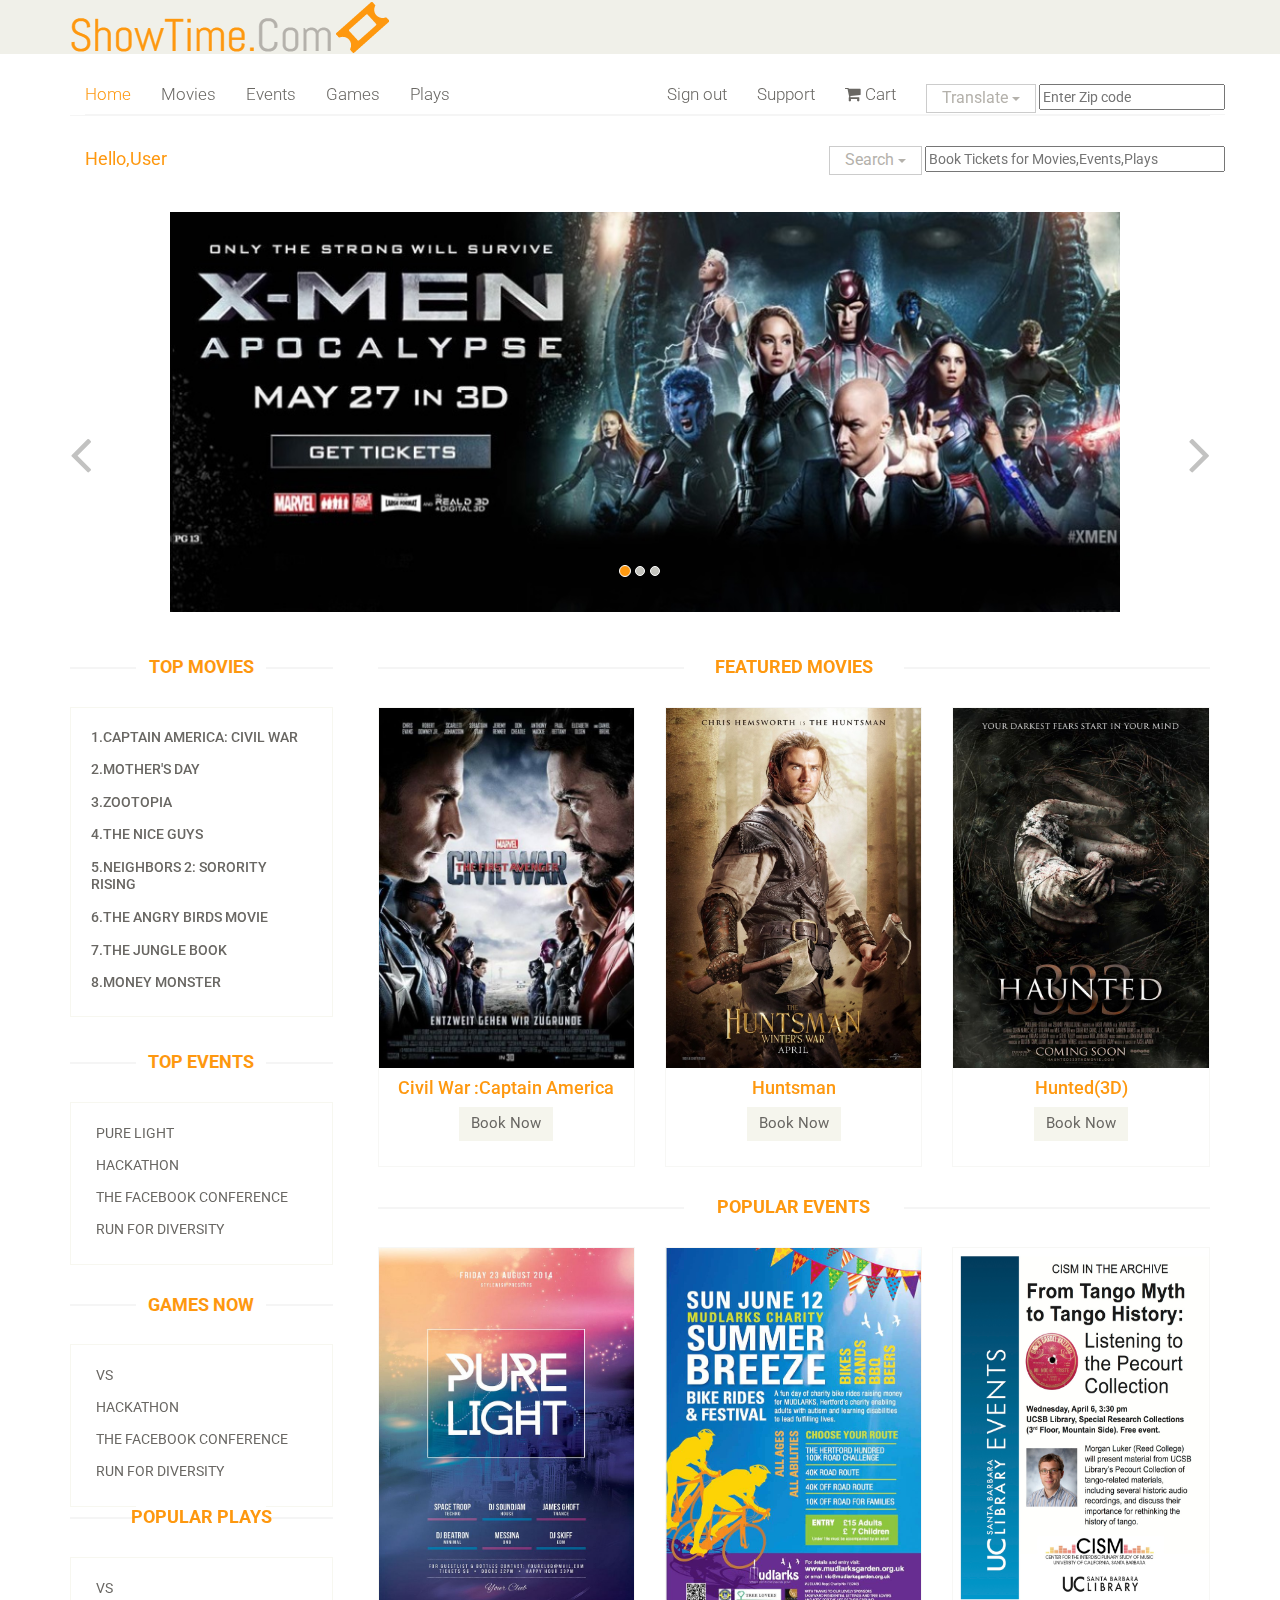
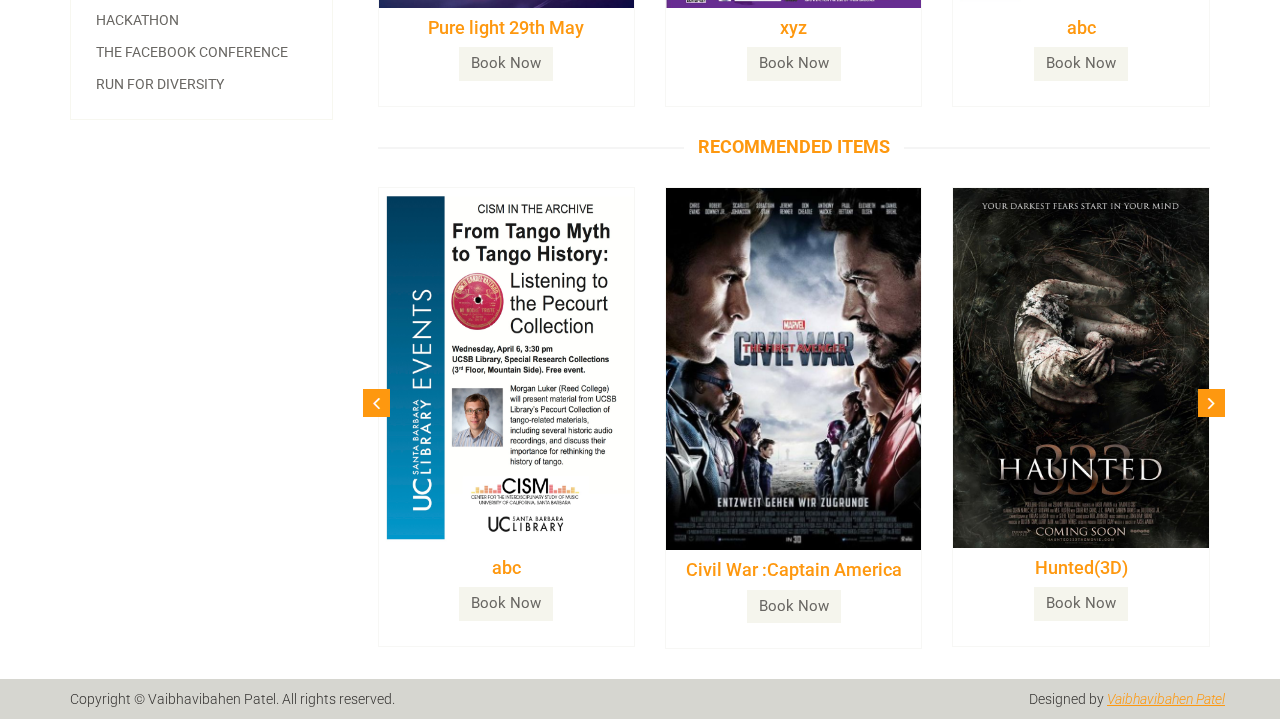
<file: index.html>
<!DOCTYPE html>
<html lang="en">
<head>
    <meta charset="utf-8">
    <meta name="viewport" content="width=device-width, initial-scale=1.0">
    <meta name="description" content="">
    <meta name="author" content="">
    <title>Home | ShowTime</title>
    <link href="css/bootstrap.min.css" rel="stylesheet">
    <link href="css/font-awesome.min.css" rel="stylesheet">
    <link href="css/prettyPhoto.css" rel="stylesheet">
    <link href="css/price-range.css" rel="stylesheet">
    <link href="css/animate.css" rel="stylesheet">
	<link href="css/main.css" rel="stylesheet">
	<link href="css/responsive.css" rel="stylesheet">
    <!--[if lt IE 9]>
    <script src="js/html5shiv.js"></script>
    <script src="js/respond.min.js"></script>
    <![endif]-->       
    <link rel="shortcut icon" href="images/ico/favicon.ico">
    <link rel="apple-touch-icon-precomposed" sizes="144x144" href="images/ico/apple-touch-icon-144-precomposed.png">
    <link rel="apple-touch-icon-precomposed" sizes="114x114" href="images/ico/apple-touch-icon-114-precomposed.png">
    <link rel="apple-touch-icon-precomposed" sizes="72x72" href="images/ico/apple-touch-icon-72-precomposed.png">
    <link rel="apple-touch-icon-precomposed" href="images/ico/apple-touch-icon-57-precomposed.png">
</head><!--/head-->

<body>
	<header id="header"><!--header-->
		<div class="header_top"><!--header_top-->
			<div class="container">
				<div class="row">
					<div class="col-sm-6">
												<div class="logo pull-left">
							<a href="index.html"><img src="images/home/logo.png" alt="" /></a>
						</div>
						</div>
					</div>
					
				</div>
			</div>
		</div><!--/header_top-->
		
		<div class="header-middle"><!--header-middle-->
			<div class="container">
				<div class="row">
					<div class="col-sm-4">

						<div class="btn-group pull-right">
							<!--<div class="btn-group">
								<button type="button" class="btn btn-default dropdown-toggle usa" data-toggle="dropdown">
									USA
									<span class="caret"></span>
								</button>
								<ul class="dropdown-menu">
									<li><a href="#">Canada</a></li>
									<li><a href="#">UK</a></li>
								</ul>
							</div> 
							
							<div class="btn-group">
								<button type="button" class="btn btn-default dropdown-toggle usa" data-toggle="dropdown">
									DOLLAR
									<span class="caret"></span>
								</button>
								<ul class="dropdown-menu">
									<li><a href="#">Canadian Dollar</a></li>
									<li><a href="#">Pound</a></li>
								</ul>
							</div>-->
						</div>
					</div>

			<div class="container">
				<div class="row">
					
						
						<div class="mainmenu pull-left">
							<ul class="nav navbar-nav collapse navbar-collapse">
								<li><a href="index.html" class="active">Home</a></li>
								<li><a href="movies.html" class="ideal">Movies</a></li>
								<li><a href="index.html" class="ideal">Events</a></li>
								<li><a href="index.html" class="ideal">Games</a></li>
								<li><a href="index.html" class="ideal">Plays</a></li>		
							</ul>
							
						</div>	
						
						<div class="mainmenu pull-right">
							<ul class="nav navbar-nav collapse navbar-collapse">
								
								
								<li><a href="indexlogin.html" class="ideal">Sign out</a></li>
								<li><a href="index.html" class="ideal">Support</a></li>
							   <li><a href="cart.html"><i class="fa fa-shopping-cart"></i> Cart</a></li>
										
							</ul>
							<div class="btn-group">
								<button type="button" class="btn btn-default dropdown-toggle usa" data-toggle="dropdown">
									Translate
									<span class="caret"></span>
								</button>
								<ul class="dropdown-menu">
								<li><a href="#"></a></li>
									<li><a href="#">English</a></li>
									<li><a href="#">Spanish</a></li>
								</ul>
								
							</div>
							
							<input type="text" placeholder="Enter Zip code" />
						</div>
							
						</div>								
									
				</div>	

			</div>
			
			
			

				</div>
			</div>
		</div><!--/header-middle-->
	
		<div class="header-bottom"><!--header-bottom-->
	<div class="container">
				<div class="row">
					<div class="mainmenu pull-left">
						<p class="bottomheader">Hello,User</p>
				
					</div>
					<div class="mainmenu pull-right">
						<div class="btn-group">
								<button type="button" class="btn btn-default dropdown-toggle usa" data-toggle="dropdown">
									Search 
									<span class="caret"></span>
								</button>
								<ul class="dropdown-menu">
								<li><a href="#"></a></li>
									<li><a href="moviescustom.html">Movies</a></li>
									<li><a href="eventdemo.html">Events</a></li>
									<li><a href="#">Plays</a></li>
									<li><a href="#">Gamess</a></li>
								</ul>
								
							</div>
					
					
					
						<input type="text" placeholder="Book Tickets for Movies,Events,Plays"  style="width: 300px"/>
				
					</div>
				</div>
		</div>
	</header><!--/header-->
	
	<section id="slider"><!--slider-->
		<div class="container">
			<div class="row">
				<div class="col-sm-12">
					<div id="slider-carousel" class="carousel slide" data-ride="carousel">
						<ol class="carousel-indicators">
							<li data-target="#slider-carousel" data-slide-to="0" class="active"></li>
							<li data-target="#slider-carousel" data-slide-to="1"></li>
							<li data-target="#slider-carousel" data-slide-to="2"></li>
						</ol>
						
						<div class="carousel-inner">
							<div class="item active">
								<div>
								
								
								
								
								
								<!--	<h1><span>E</span>-SHOPPER</h1>
									<h2>Free E-Commerce Template</h2>
									<p>Lorem ipsum dolor sit amet, consectetur adipisicing elit, sed do eiusmod tempor incididunt ut labore et dolore magna aliqua. </p>
									<button type="button" class="btn btn-default get">Get it now</button>-->
								</div> 
								<div class="">
									<a href="movie-details.html"><img src="images/home/movie1.jpg" class="girl img-responsive" alt="" height="400px" width="1024px" /></a>
									
									
								</div>
							</div>
							<div class="item">
								<div class>
								<!--	<h1><span>E</span>-SHOPPER</h1>
									<h2>100% Responsive Design</h2>
									<p>Lorem ipsum dolor sit amet, consectetur adipisicing elit, sed do eiusmod tempor incididunt ut labore et dolore magna aliqua. </p>
									<button type="button" class="btn btn-default get">Get it now</button> -->
								</div>
								<div >
									<img src="images/home/movie2.jpg" class="girl img-responsive" alt=""  height="400px" width="1024px" />
									
								</div>
							</div>
							
							<div class="item">
								<div class>
									<!--	<h1><span>E</span>-SHOPPER</h1>
									<h2>100% Responsive Design</h2>
									<p>Lorem ipsum dolor sit amet, consectetur adipisicing elit, sed do eiusmod tempor incididunt ut labore et dolore magna aliqua. </p>
									<button type="button" class="btn btn-default get">Get it now</button> -->
								</div>
								<div >
									<img src="images/home/movie3.gif" class="girl img-responsive" height="400px" width="1024px" />

								</div>
							</div>
							
						</div>
						
						<a href="#slider-carousel" class="left control-carousel hidden-xs" data-slide="prev">
							<i class="fa fa-angle-left"></i>
						</a>
						<a href="#slider-carousel" class="right control-carousel hidden-xs" data-slide="next">
							<i class="fa fa-angle-right"></i>
						</a>
					</div>
					
				</div>
			</div>
		</div>
	</section><!--/slider-->
	
	<section>
		<div class="container">
			<div class="row">
				<div class="col-sm-3">
					<div class="left-sidebar">
						<h2>Top Movies</h2>
						<div class="panel-group category-products" id="accordian"><!--category-productsr-->
							<div class="panel panel-default">
								<div class="panel-heading">
									<h4 class="panel-title"><a href="movie-details.html">1.Captain America: Civil War</a></h4>
								</div>
							</div>
							<div class="panel panel-default">
								<div class="panel-heading">
									<h4 class="panel-title"><a href="#">2.Mother's Day </a></h4>
								</div>
							</div>
							
						<div class="panel panel-default">
								<div class="panel-heading">
									<h4 class="panel-title"><a href="#">3.Zootopia </a></h4>
								</div>
							</div>
							<div class="panel panel-default">
								<div class="panel-heading">
									<h4 class="panel-title"><a href="#">4.The Nice Guys </a></h4>
								</div>
							</div>
							<div class="panel panel-default">
								<div class="panel-heading">
									<h4 class="panel-title"><a href="#">5.Neighbors 2: Sorority Rising </a></h4>
								</div>
							</div>
							<div class="panel panel-default">
								<div class="panel-heading">
									<h4 class="panel-title"><a href="#">6.The Angry Birds Movie </a></h4>
								</div>
							</div>
							<div class="panel panel-default">
								<div class="panel-heading">
									<h4 class="panel-title"><a href="#">7.The Jungle Book </a></h4>
								</div>
							</div>
							<div class="panel panel-default">
								<div class="panel-heading">
									<h4 class="panel-title"><a href="#">8.Money Monster </a></h4>
								</div>
							</div>
							
							
						</div><!--/category-products-->
					
						<div class="brands_products"><!--brands_products-->
							<h2>Top Events</h2>
							<div class="brands-name">
								<ul class="nav nav-pills nav-stacked">
									<li><a href="eventdemo"> Pure Light</a></li>
									<li><a href="#"> Hackathon</a></li>
									<li><a href="#"> The Facebook conference</a></li>
									<li><a href="#"> Run for Diversity</a></li>
									
								</ul>
							</div>
						</div><!--/brands_products-->
						
						<div class="price-range"><!--price-range-->
							<h2>Games Now</h2>
							<div class="brands-name">
								<ul class="nav nav-pills nav-stacked">
									<li><a href="#"> vs</a></li>
									<li><a href="#"> Hackathon</a></li>
									<li><a href="#"> The Facebook conference</a></li>
									<li><a href="#"> Run for Diversity</a></li>
									
								</ul>
							</div>
						</div><!--/price-range-->
						
						<div class="brands_products"><!--shipping-->
							<h2>Popular Plays</h2>
							<div class="brands-name">
								<ul class="nav nav-pills nav-stacked">
									<li><a href="#"> vs</a></li>
									<li><a href="#"> Hackathon</a></li>
									<li><a href="#"> The Facebook conference</a></li>
									<li><a href="#"> Run for Diversity</a></li>
									
								</ul>
							</div>
						</div><!--/shipping-->
					
					</div>
				</div>
				
				<div class="col-sm-9 padding-right">
					<div class="features_items"><!--features_items-->
						<h2 class="title text-center">Featured Movies</h2>
						<div class="col-sm-4">
							<div class="product-image-wrapper">
								<div class="single-products">
										<div class="productinfo text-center">
											<a href="movie-details.html"> <img src="images/home/civil.jpg" alt="" height="360px" width="256px" /> </a>
											
											<h4 class="movietitle">Civil War :Captain America</h4>
										
										
											<a href="theater-details.html" class="btn btn-default add-to-cart">Book Now</a>
										</div>
										
								</div>
								
							</div>
						</div>
						<div class="col-sm-4">
							<div class="product-image-wrapper">
								<div class="single-products">
										<div class="productinfo text-center">
											<img src="images/home/m3.jpg" alt=""  height="360px" width="256px" />
											
											<h4 class="movietitle">Huntsman</h4>
											
											
											<a href="#" class="btn btn-default add-to-cart">Book Now</a>
										</div>
										
								</div>
								
							</div>
						</div>
						<div class="col-sm-4">
							<div class="product-image-wrapper">
								<div class="single-products">
										<div class="productinfo text-center">
											<img src="images/home/m4.jpg" alt="" height="360px" width="256px"  />
											
											<h4 class="movietitle">Hunted(3D)</h4>
											<a href="#" class="btn btn-default add-to-cart">Book Now</a>
										</div>
										
								</div>
								
							</div>
						</div>
						
						
					</div><!--features_items-->
					
						<div class="features_items"><!--features_items-->
						<h2 class="title text-center">Popular Events</h2>
						<div class="col-sm-4">
							<div class="product-image-wrapper">
								<div class="single-products">
										<div class="productinfo text-center">
											<img src="images/home/eve1.jpg" alt="" height="360px" width="256px" />
											
											<h4 class="movietitle">Pure light 29th May</h4>
											<a href="#" class="btn btn-default add-to-cart">Book Now</a>
										</div>
										
								</div>
								
							</div>
						</div>
						<div class="col-sm-4">
							<div class="product-image-wrapper">
								<div class="single-products">
										<div class="productinfo text-center">
											<img src="images/home/eve2.jpg" alt="" height="360px" width="256px"/>
											
											<h4 class="movietitle">xyz</h4>
											<a href="#" class="btn btn-default add-to-cart">Book Now</a>
										</div>
										
								</div>
								
							</div>
						</div>
						<div class="col-sm-4">
							<div class="product-image-wrapper">
								<div class="single-products">
										<div class="productinfo text-center">
											<img src="images/home/eve3.jpg" alt="" height="360px" width="256px" />
											
											<h4 class="movietitle">abc</h4>
											<a href="#" class="btn btn-default add-to-cart">Book Now</a>
										</div>
										
								</div>
								
							</div>
						</div>
						
						
					</div>
					
				
				
					
					<div class="recommended_items"><!--recommended_items-->
						<h2 class="title text-center">recommended items</h2>
						
						<div id="recommended-item-carousel" class="carousel slide" data-ride="carousel">
							<div class="carousel-inner">
								<div class="item active">	
									<div class="col-sm-4">
										<div class="product-image-wrapper">
											<div class="single-products">
												<div class="productinfo text-center">
											<img src="images/home/eve3.jpg" alt="" height="360px" width="256px"/>
											
											<h4 class="movietitle">abc</h4>
											<a href="#" class="btn btn-default add-to-cart">Book Now</a>
										</div>
												
											</div>
										</div>
									</div>
									<div class="col-sm-4">
										<div class="product-image-wrapper">
											<div class="single-products">
												<div class="productinfo text-center">
													<img src="images/home/civil.jpg" alt="" />
											
											<h4 class="movietitle">Civil War :Captain America</h4>
											<a href="#" class="btn btn-default add-to-cart">Book Now</a>
												</div>
												
											</div>
										</div>
									</div>
									<div class="col-sm-4">
										<div class="product-image-wrapper">
											<div class="single-products">
												<div class="productinfo text-center">
											<img src="images/home/m4.jpg" alt="" height="360px" width="256px"  />
											
											<h4 class="movietitle">Hunted(3D)</h4>
											<a href="#" class="btn btn-default add-to-cart">Book Now</a>
										</div>
												
											</div>
										</div>
									</div>
								</div>
								<div class="item">	
									<div class="col-sm-4">
										<div class="product-image-wrapper">
											<div class="single-products">
												<div class="productinfo text-center">
											<img src="images/home/eve2.jpg" alt="" height="360px" width="256px"  />
											
											<h4 class="movietitle">xyz</h4>
											<a href="#" class="btn btn-default add-to-cart">Book Now</a>
										</div>
										
												
											</div>
										</div>
									</div>
									<div class="col-sm-4">
										<div class="product-image-wrapper">
											<div class="single-products">
												<div class="productinfo text-center">
													<img src="images/home/civil.jpg" alt="" height="360px" width="256px" />
											
											<h4 class="movietitle">Civil War :Captain America</h4>
											<a href="#" class="btn btn-default add-to-cart">Book Now</a>
												</div>
												
											</div>
										</div>
									</div>
									<div class="col-sm-4">
										<div class="product-image-wrapper">
											<div class="single-products">
												<div class="productinfo text-center">
													<img src="images/home/civil.jpg" alt="" height="360px" width="256px"  />
											
											<h4 class="movietitle">Civil War :Captain America</h4>
											<a href="#" class="btn btn-default add-to-cart">Book Now</a>
												</div>
												
											</div>
										</div>
									</div>
								</div>
							</div>
							 <a class="left recommended-item-control" href="#recommended-item-carousel" data-slide="prev">
								<i class="fa fa-angle-left"></i>
							  </a>
							  <a class="right recommended-item-control" href="#recommended-item-carousel" data-slide="next">
								<i class="fa fa-angle-right"></i>
							  </a>			
						</div>
					</div><!--/recommended_items-->
					
				</div>
			</div>
		</div>
	</section>
	
<footer id="footer"><!--Footer-->
	
		<div class="footer-bottom">
			<div class="container">
				<div class="row">
					<p class="pull-left">Copyright © Vaibhavibahen Patel. All rights reserved.</p>
					<p class="pull-right">Designed by <span><a target="_blank" href="">Vaibhavibahen Patel</a></span></p>
				</div>
			</div>
		</div>
		
	</footer><!--/Footer-->
	

  
    <script src="js/jquery.js"></script>
	<script src="js/bootstrap.min.js"></script>
	<script src="js/jquery.scrollUp.min.js"></script>
	<script src="js/price-range.js"></script>
    <script src="js/jquery.prettyPhoto.js"></script>
    <script src="js/main.js"></script>
</body>
</html>
</file>
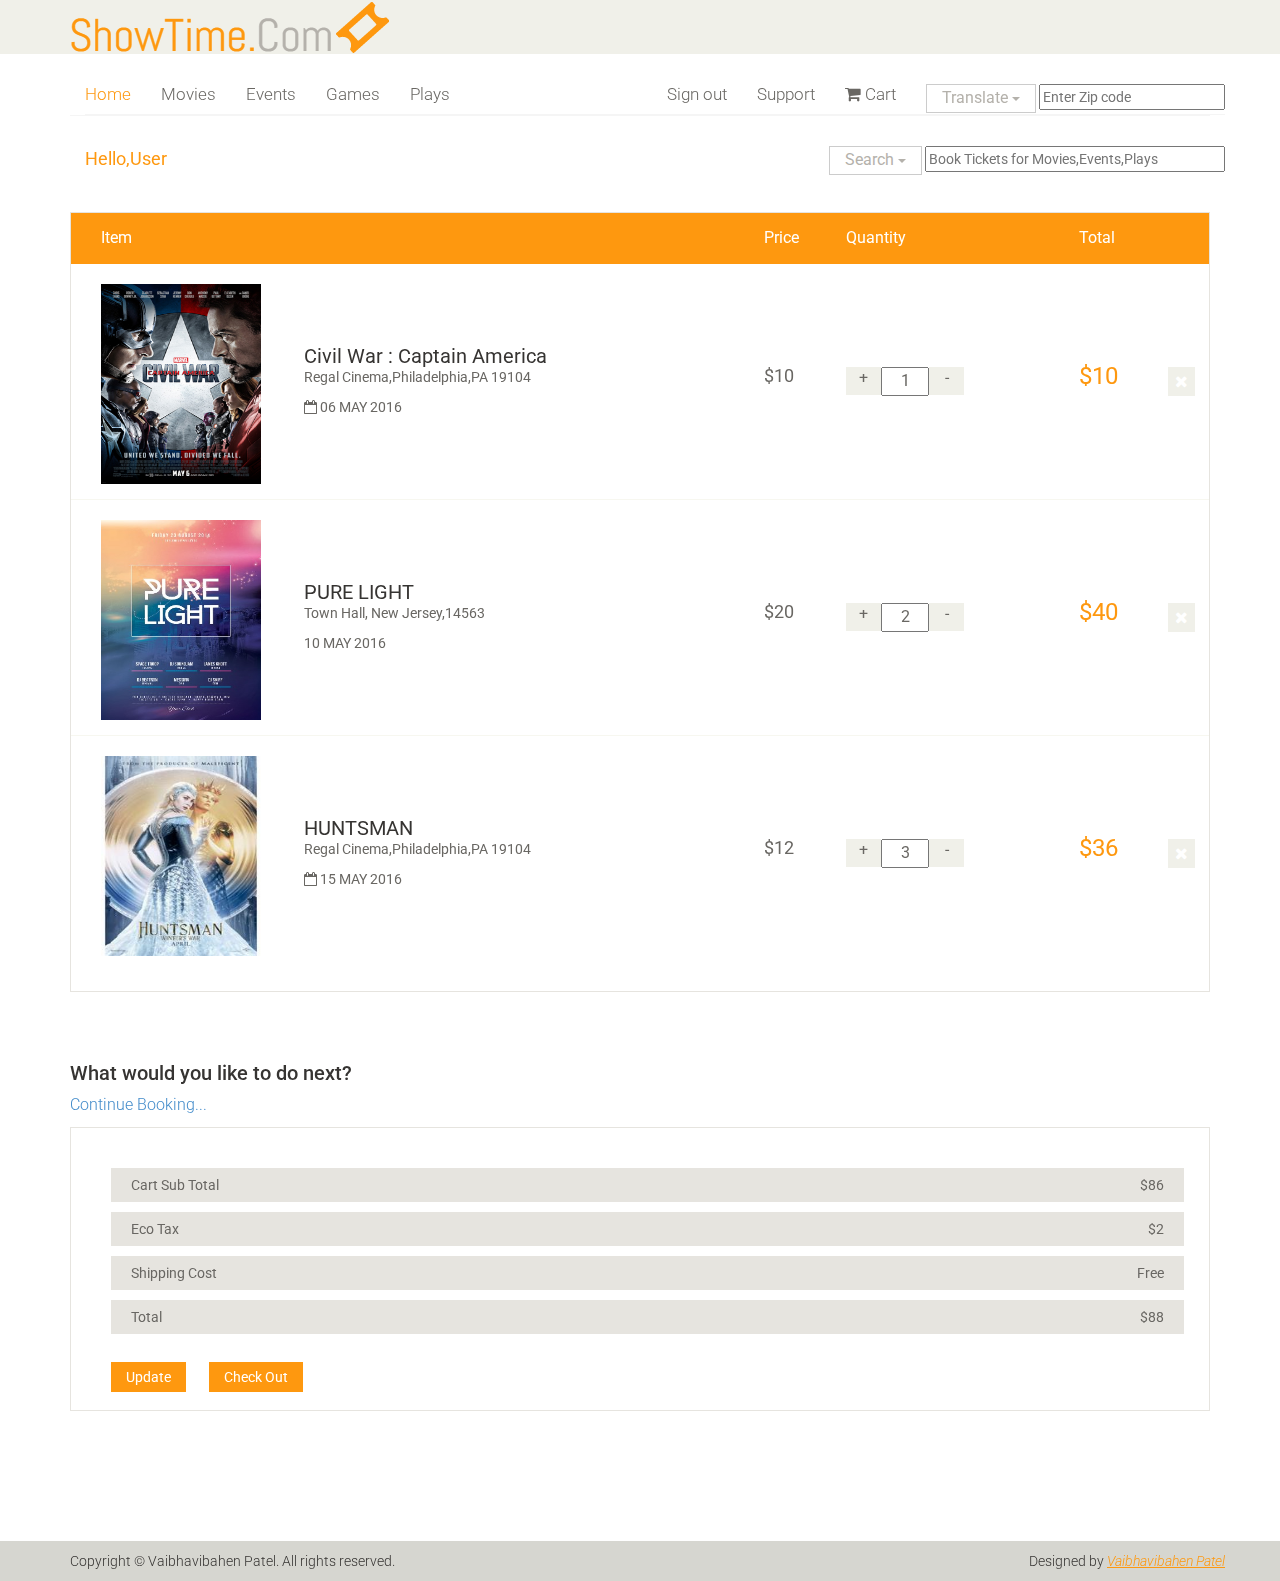
<file: cart.html>
<!DOCTYPE html>
<html lang="en">
<head>
    <meta charset="utf-8">
    <meta name="viewport" content="width=device-width, initial-scale=1.0">
    <meta name="description" content="">
    <meta name="author" content="">
    <title>Cart | ShowTime</title>
    <link href="css/bootstrap.min.css" rel="stylesheet">
    <link href="css/font-awesome.min.css" rel="stylesheet">
    <link href="css/prettyPhoto.css" rel="stylesheet">
    <link href="css/price-range.css" rel="stylesheet">
    <link href="css/animate.css" rel="stylesheet">
	<link href="css/main.css" rel="stylesheet">
	<link href="css/responsive.css" rel="stylesheet">
    <!--[if lt IE 9]>
    <script src="js/html5shiv.js"></script>
    <script src="js/respond.min.js"></script>
    <![endif]-->       
    <link rel="shortcut icon" href="images/ico/favicon.ico">
    <link rel="apple-touch-icon-precomposed" sizes="144x144" href="images/ico/apple-touch-icon-144-precomposed.png">
    <link rel="apple-touch-icon-precomposed" sizes="114x114" href="images/ico/apple-touch-icon-114-precomposed.png">
    <link rel="apple-touch-icon-precomposed" sizes="72x72" href="images/ico/apple-touch-icon-72-precomposed.png">
    <link rel="apple-touch-icon-precomposed" href="images/ico/apple-touch-icon-57-precomposed.png">
</head><!--/head-->

<body>
	
	<header id="header"><!--header-->
		<div class="header_top"><!--header_top-->
			<div class="container">
				<div class="row">
					<div class="col-sm-6">
												<div class="logo pull-left">
							<a href="index.html"><img src="images/home/logo.png" alt="" /></a>
						</div>
						</div>
					</div>
					
				</div>
			</div>
		</div><!--/header_top-->
		
		<div class="header-middle"><!--header-middle-->
			<div class="container">
				<div class="row">
					<div class="col-sm-4">

						<div class="btn-group pull-right">
							<!--<div class="btn-group">
								<button type="button" class="btn btn-default dropdown-toggle usa" data-toggle="dropdown">
									USA
									<span class="caret"></span>
								</button>
								<ul class="dropdown-menu">
									<li><a href="#">Canada</a></li>
									<li><a href="#">UK</a></li>
								</ul>
							</div> 
							
							<div class="btn-group">
								<button type="button" class="btn btn-default dropdown-toggle usa" data-toggle="dropdown">
									DOLLAR
									<span class="caret"></span>
								</button>
								<ul class="dropdown-menu">
									<li><a href="#">Canadian Dollar</a></li>
									<li><a href="#">Pound</a></li>
								</ul>
							</div>-->
						</div>
					</div>

			<div class="container">
				<div class="row">
					
						
						<div class="mainmenu pull-left">
							<ul class="nav navbar-nav collapse navbar-collapse">
								<li><a href="index.html" class="active">Home</a></li>
								<li><a href="index.html" class="ideal">Movies</a></li>
								<li><a href="index.html" class="ideal">Events</a></li>
								<li><a href="index.html" class="ideal">Games</a></li>
								<li><a href="index.html" class="ideal">Plays</a></li>		
							</ul>
							
						</div>	
						
						<div class="mainmenu pull-right">
							<ul class="nav navbar-nav collapse navbar-collapse">
								
								
							<li><a href="indexlogin.html" class="ideal">Sign out</a></li>
								<li><a href="index.html" class="ideal">Support</a></li>
							   <li><a href="cart.html"><i class="fa fa-shopping-cart"></i> Cart</a></li>
										
							</ul>
							<div class="btn-group">
								<button type="button" class="btn btn-default dropdown-toggle usa" data-toggle="dropdown">
									Translate
									<span class="caret"></span>
								</button>
								<ul class="dropdown-menu">
								<li><a href="#"></a></li>
									<li><a href="#">English</a></li>
									<li><a href="#">Spanish</a></li>
								</ul>
								
							</div>
							
							<input type="text" placeholder="Enter Zip code"/>
						</div>
							
						</div>								
									
				</div>	

			</div>
			
			
			

				</div>
			</div>
		</div><!--/header-middle-->
	
		<div class="header-bottom"><!--header-bottom-->
	<div class="container">
				<div class="row">
					<div class="mainmenu pull-left">
						<p class="bottomheader">Hello,User</p>
				
					</div>
					<div class="mainmenu pull-right">
						<div class="btn-group">
								<button type="button" class="btn btn-default dropdown-toggle usa" data-toggle="dropdown">
									Search 
									<span class="caret"></span>
								</button>
								<ul class="dropdown-menu">
								<li><a href="#"></a></li>
									<li><a href="#">Movies</a></li>
									<li><a href="#">Events</a></li>
									<li><a href="#">Plays</a></li>
									<li><a href="#">Gamess</a></li>
								</ul>
								
							</div>
					
					
					
						<input type="text" placeholder="Book Tickets for Movies,Events,Plays"  style="width: 300px"/>
				
					</div>
				</div><!--/header-bottom-->
		</div>
	</header><!--/header-->


	<section id="cart_items">
		<div class="container">
			
			<div class="table-responsive cart_info">
				<table class="table table-condensed">
					<thead>
						<tr class="cart_menu">
							<td class="image">Item</td>
							<td class="description"></td>
							<td class="price">Price</td>
							<td class="quantity">Quantity</td>
							<td class="total">Total</td>
							<td></td>
						</tr>
					</thead>
					<tbody>
						<tr>
							<td class="cart_product">
								<a href=""><img src="images/home/c1.jpg" alt="" height="200px" width="160px"></a>
							</td>
							<td class="cart_description">
								<h4><a href="">Civil War : Captain America</a></h4>
								<p>Regal Cinema,Philadelphia,PA 19104  </p>
								<p><i class="fa fa-calendar-o"></i> 06 MAY 2016<p>
							</td>
							<td class="cart_price">
								<p>$10</p>
							</td>
							<td class="cart_quantity">
								<div class="cart_quantity_button">
									<a class="cart_quantity_up" href=""> + </a>
									<input class="cart_quantity_input" type="text" name="quantity" value="1" autocomplete="off" size="2">
									<a class="cart_quantity_down" href=""> - </a>
								</div>
							</td>
							<td class="cart_total">
								<p class="cart_total_price">$10</p>
							</td>
							<td class="cart_delete">
								<a class="cart_quantity_delete" href=""><i class="fa fa-times"></i></a>
							</td>
						</tr>

						<tr>
							<td class="cart_product">
								<a href=""><img src="images/home/e1.jpg" alt=""  height="200px" width="160px"></a>
							</td>
							<td class="cart_description">
								<h4><a href="">PURE LIGHT</a></h4>
								<p>Town Hall, New Jersey,14563</p>
								<p>10 MAY 2016<p>
							</td>
							<td class="cart_price">
								<p>$20</p>
							</td>
							<td class="cart_quantity">
								<div class="cart_quantity_button">
									<a class="cart_quantity_up" href=""> + </a>
									<input class="cart_quantity_input" type="text" name="quantity" value="2" autocomplete="off" size="2">
									<a class="cart_quantity_down" href=""> - </a>
								</div>
							</td>
							<td class="cart_total">
								<p class="cart_total_price">$40</p>
							</td>
							<td class="cart_delete">
								<a class="cart_quantity_delete" href=""><i class="fa fa-times"></i></a>
							</td>
						</tr>
						<tr>
							<td class="cart_product">
								<a href=""><img src="images/home/ec3.jpg" alt=""  height="200px" width="160px"></a>
							</td>
							<td class="cart_description">
								<h4><a href="">HUNTSMAN</a></h4>
								<p>Regal Cinema,Philadelphia,PA 19104  </p>
								<p><i class="fa fa-calendar-o"></i> 15 MAY 2016<p>
							</td>
							<td class="cart_price">
								<p>$12</p>
							</td>
							<td class="cart_quantity">
								<div class="cart_quantity_button">
									<a class="cart_quantity_up" href=""> + </a>
									<input class="cart_quantity_input" type="text" name="quantity" value="3" autocomplete="off" size="2">
									<a class="cart_quantity_down" href=""> - </a>
								</div>
							</td>
							<td class="cart_total">
								<p class="cart_total_price">$36</p>
							</td>
							<td class="cart_delete">
								<a class="cart_quantity_delete" href=""><i class="fa fa-times"></i></a>
							</td>
						</tr>
					</tbody>
				</table>
			</div>
		</div>
	</section> <!--/#cart_items-->

	<section id="do_action">
		<div class="container">
			<div class="heading">
				<h3>What would you like to do next?</h3>
				<p><a href="index.html">Continue Booking...</p>
			</div>
			<div class="row">
				
				</div>
				<div class="col-sm-6-right">
					<div class="total_area">
						<ul>
							<li>Cart Sub Total <span>$86</span></li>
							<li>Eco Tax <span>$2</span></li>
							<li>Shipping Cost <span>Free</span></li>
							<li>Total <span>$88</span></li>
						</ul>
							<a class="btn btn-default update" href="">Update</a>
							<a class="btn btn-default check_out" href="checkout.html">Check Out</a>
					</div>
				</div>
			</div>
		</div>
	</section><!--/#do_action-->

	<footer id="footer"><!--Footer-->
	
		<div class="footer-bottom">
			<div class="container">
				<div class="row">
					<p class="pull-left">Copyright © Vaibhavibahen Patel. All rights reserved.</p>
					<p class="pull-right">Designed by <span><a target="_blank" href="">Vaibhavibahen Patel</a></span></p>
				</div>
			</div>
		</div>
		
	</footer><!--/Footer-->
	


    <script src="js/jquery.js"></script>
	<script src="js/bootstrap.min.js"></script>
	<script src="js/jquery.scrollUp.min.js"></script>
    <script src="js/jquery.prettyPhoto.js"></script>
    <script src="js/main.js"></script>
</body>
</html>
</file>
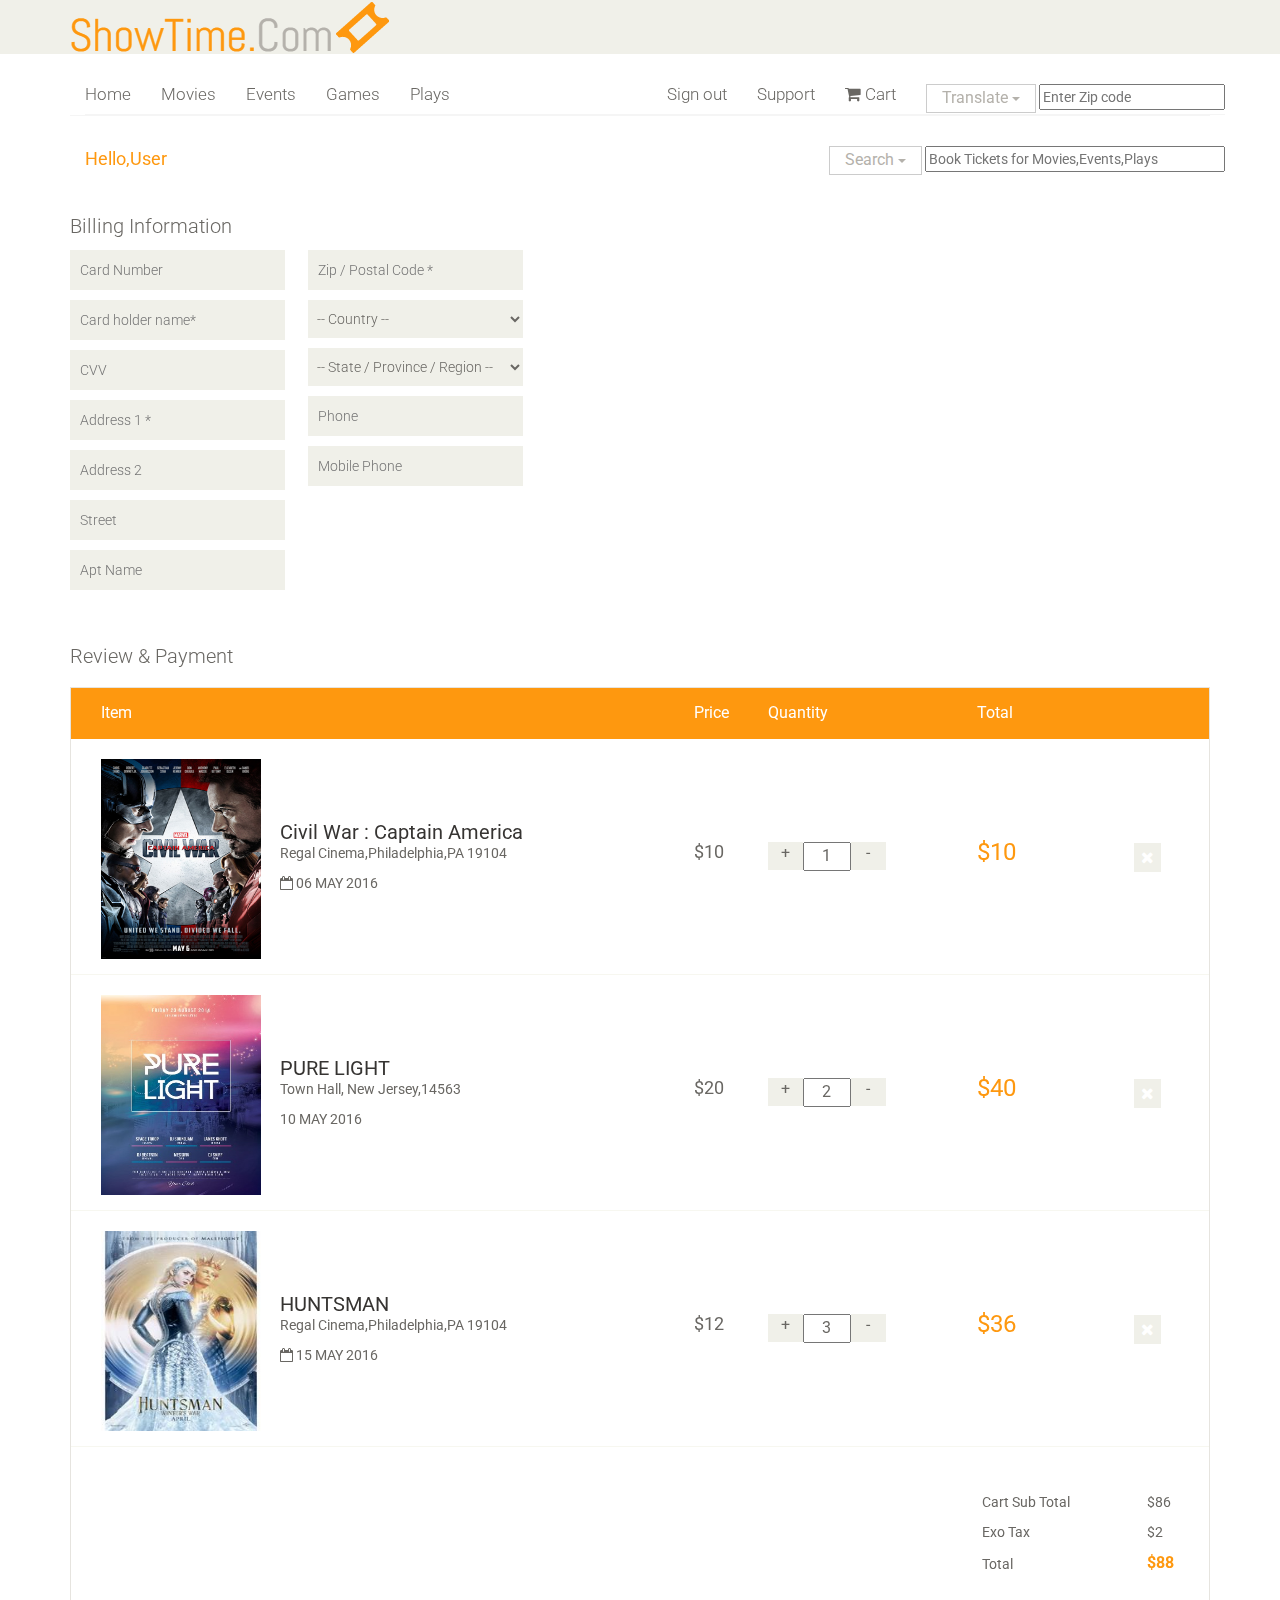
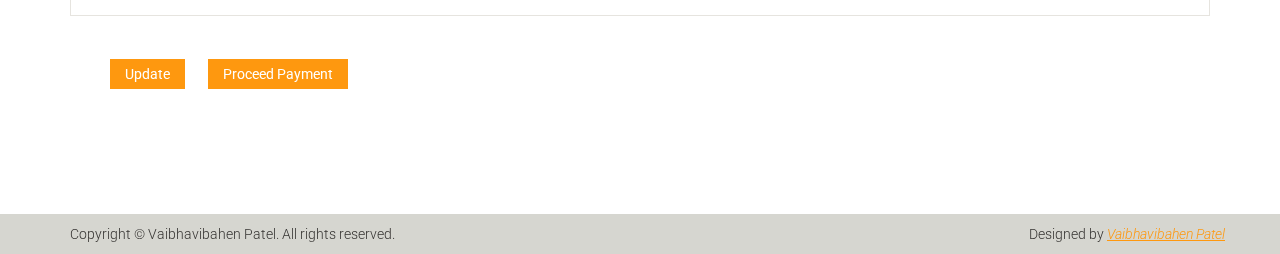
<file: checkout.html>
<!DOCTYPE html>
<html lang="en">
<head>
    <meta charset="utf-8">
    <meta name="viewport" content="width=device-width, initial-scale=1.0">
    <meta name="description" content="">
    <meta name="author" content="">
    <title>Checkout | ShowTime</title>
    <link href="css/bootstrap.min.css" rel="stylesheet">
    <link href="css/font-awesome.min.css" rel="stylesheet">
    <link href="css/prettyPhoto.css" rel="stylesheet">
    <link href="css/price-range.css" rel="stylesheet">
    <link href="css/animate.css" rel="stylesheet">
	<link href="css/main.css" rel="stylesheet">
	<link href="css/responsive.css" rel="stylesheet">
    <!--[if lt IE 9]>
    <script src="js/html5shiv.js"></script>
    <script src="js/respond.min.js"></script>
    <![endif]-->       
    <link rel="shortcut icon" href="images/ico/favicon.ico">
    <link rel="apple-touch-icon-precomposed" sizes="144x144" href="images/ico/apple-touch-icon-144-precomposed.png">
    <link rel="apple-touch-icon-precomposed" sizes="114x114" href="images/ico/apple-touch-icon-114-precomposed.png">
    <link rel="apple-touch-icon-precomposed" sizes="72x72" href="images/ico/apple-touch-icon-72-precomposed.png">
    <link rel="apple-touch-icon-precomposed" href="images/ico/apple-touch-icon-57-precomposed.png">
</head><!--/head-->

<body>
	
	<header id="header"><!--header-->
		<div class="header_top"><!--header_top-->
			<div class="container">
				<div class="row">
					<div class="col-sm-6">
												<div class="logo pull-left">
							<a href="index.html"><img src="images/home/logo.png" alt="" /></a>
						</div>
						</div>
					</div>
					
				</div>
			</div>
		</div><!--/header_top-->
		
		<div class="header-middle"><!--header-middle-->
			<div class="container">
				<div class="row">
					<div class="col-sm-4">

						<div class="btn-group pull-right">
							<!--<div class="btn-group">
								<button type="button" class="btn btn-default dropdown-toggle usa" data-toggle="dropdown">
									USA
									<span class="caret"></span>
								</button>
								<ul class="dropdown-menu">
									<li><a href="#">Canada</a></li>
									<li><a href="#">UK</a></li>
								</ul>
							</div> 
							
							<div class="btn-group">
								<button type="button" class="btn btn-default dropdown-toggle usa" data-toggle="dropdown">
									DOLLAR
									<span class="caret"></span>
								</button>
								<ul class="dropdown-menu">
									<li><a href="#">Canadian Dollar</a></li>
									<li><a href="#">Pound</a></li>
								</ul>
							</div>-->
						</div>
					</div>

			<div class="container">
				<div class="row">
					
						
						<div class="mainmenu pull-left">
							<ul class="nav navbar-nav collapse navbar-collapse">
								<li><a href="index.html" class="ideal">Home</a></li>
								<li><a href="index.html" class="ideal">Movies</a></li>
								<li><a href="index.html" class="ideal">Events</a></li>
								<li><a href="index.html" class="ideal">Games</a></li>
								<li><a href="index.html" class="ideal">Plays</a></li>		
							</ul>
							
						</div>	
						
						<div class="mainmenu pull-right">
							<ul class="nav navbar-nav collapse navbar-collapse">
								
								
							<li><a href="indexlogin.html" class="ideal">Sign out</a></li>
								<li><a href="index.html" class="ideal">Support</a></li>
							   <li><a href="cart.html"><i class="fa fa-shopping-cart"></i> Cart</a></li>
										
							</ul>
							<div class="btn-group">
								<button type="button" class="btn btn-default dropdown-toggle usa" data-toggle="dropdown">
									Translate
									<span class="caret"></span>
								</button>
								<ul class="dropdown-menu">
								<li><a href="#"></a></li>
									<li><a href="#">English</a></li>
									<li><a href="#">Spanish</a></li>
								</ul>
								
							</div>
							
							<input type="text" placeholder="Enter Zip code"/>
						</div>
							
						</div>								
									
				</div>	

			</div>
			
			
			

				</div>
			</div>
		</div><!--/header-middle-->
	
		<div class="header-bottom"><!--header-bottom-->
	<div class="container">
				<div class="row">
					<div class="mainmenu pull-left">
						<p class="bottomheader">Hello,User</p>
				
					</div>
					<div class="mainmenu pull-right">
						<div class="btn-group">
								<button type="button" class="btn btn-default dropdown-toggle usa" data-toggle="dropdown">
									Search 
									<span class="caret"></span>
								</button>
								<ul class="dropdown-menu">
								<li><a href="#"></a></li>
									<li><a href="#">Movies</a></li>
									<li><a href="#">Events</a></li>
									<li><a href="#">Plays</a></li>
									<li><a href="#">Gamess</a></li>
								</ul>
								
							</div>
					
					
					
						<input type="text" placeholder="Book Tickets for Movies,Events,Plays"  style="width: 300px"/>
				
					</div>
				</div><!--/header-bottom-->
		</div>
	</header><!--/header-->
	<section id="cart_items">
		<div class="container">
			


			<div class="shopper-informations">
				<div class="row">

					<div class="col-sm-5 clearfix">
						<div class="bill-to">
							<p>Billing Information</p>
							<div class="form-one">
								<form>
									<input type="text" placeholder="Card Number">
									<input type="text" placeholder="Card holder name*">
									<input type="text" placeholder="CVV">
									<input type="text" placeholder="Address 1 *">
									<input type="text" placeholder="Address 2">
									<input type="text" placeholder="Street">
									<input type="text" placeholder="Apt Name">
									
								</form>
							</div>
							<div class="form-two">
								<form>
									<input type="text" placeholder="Zip / Postal Code *">
									<select>
										<option>-- Country --</option>
										<option>United States</option>
										<option>Bangladesh</option>
										<option>UK</option>
										<option>India</option>
										<option>Pakistan</option>
										<option>Ucrane</option>
										<option>Canada</option>
										<option>Dubai</option>
									</select>
									<select>
										<option>-- State / Province / Region --</option>
										<option>United States</option>
										<option>Bangladesh</option>
										<option>UK</option>
										<option>India</option>
										<option>Pakistan</option>
										<option>Ucrane</option>
										<option>Canada</option>
										<option>Dubai</option>
									</select>
								
									<input type="text" placeholder="Phone ">
									<input type="text" placeholder="Mobile Phone">
								
								</form>
							</div>
						</div>
					</div>
					<div class="col-sm-4">
						
					</div>					
				</div>
			</div>
			<div class="review-payment">
				<h2>Review & Payment</h2>
			</div>

			<div class="table-responsive cart_info">
					<table class="table table-condensed">
					<thead>
						<tr class="cart_menu">
							<td class="image">Item</td>
							<td class="description"></td>
							<td class="price">Price</td>
							<td class="quantity">Quantity</td>
							<td class="total">Total</td>
							<td></td>
						</tr>
					</thead>
					<tbody>
						<tr>
							<td class="cart_product">
								<a href=""><img src="images/home/c1.jpg" alt="" height="200px" width="160px"></a>
							</td>
							<td class="cart_description">
								<h4><a href="">Civil War : Captain America</a></h4>
								<p>Regal Cinema,Philadelphia,PA 19104  </p>
								<p><i class="fa fa-calendar-o"></i> 06 MAY 2016<p>
							</td>
							<td class="cart_price">
								<p>$10</p>
							</td>
							<td class="cart_quantity">
								<div class="cart_quantity_button">
									<a class="cart_quantity_up" href=""> + </a>
									<input class="cart_quantity_input" type="text" name="quantity" value="1" autocomplete="off" size="2">
									<a class="cart_quantity_down" href=""> - </a>
								</div>
							</td>
							<td class="cart_total">
								<p class="cart_total_price">$10</p>
							</td>
							<td class="cart_delete">
								<a class="cart_quantity_delete" href="checkout1.html"><i class="fa fa-times"></i></a>
							</td>
						</tr>

						<tr>
							<td class="cart_product">
								<a href=""><img src="images/home/e1.jpg" alt=""  height="200px" width="160px"></a>
							</td>
							<td class="cart_description">
								<h4><a href="">PURE LIGHT</a></h4>
								<p>Town Hall, New Jersey,14563</p>
								<p>10 MAY 2016<p>
							</td>
							<td class="cart_price">
								<p>$20</p>
							</td>
							<td class="cart_quantity">
								<div class="cart_quantity_button">
									<a class="cart_quantity_up" href=""> + </a>
									<input class="cart_quantity_input" type="text" name="quantity" value="2" autocomplete="off" size="2">
									<a class="cart_quantity_down" href=""> - </a>
								</div>
							</td>
							<td class="cart_total">
								<p class="cart_total_price">$40</p>
							</td>
							<td class="cart_delete">
								<a class="cart_quantity_delete" href="checkout2.html"><i class="fa fa-times"></i></a>
							</td>
						</tr>
						<tr>
							<td class="cart_product">
								<a href=""><img src="images/home/ec3.jpg" alt=""  height="200px" width="160px"></a>
							</td>
							<td class="cart_description">
								<h4><a href="">HUNTSMAN</a></h4>
								<p>Regal Cinema,Philadelphia,PA 19104  </p>
								<p><i class="fa fa-calendar-o"></i> 15 MAY 2016<p>
							</td>
							<td class="cart_price">
								<p>$12</p>
							</td>
							<td class="cart_quantity">
								<div class="cart_quantity_button">
									<a class="cart_quantity_up" href=""> + </a>
									<input class="cart_quantity_input" type="text" name="quantity" value="3" autocomplete="off" size="2">
									<a class="cart_quantity_down" href=""> - </a>
								</div>
							</td>
							<td class="cart_total">
								<p class="cart_total_price">$36</p>
							</td>
							<td class="cart_delete">
								<a class="cart_quantity_delete" href="checkout3.html"><i class="fa fa-times"></i></a>
							</td>
						</tr>
						<tr>
							<td colspan="4">&nbsp;</td>
							<td colspan="2">
								<table class="table table-condensed total-result">
									<tr>
										<td>Cart Sub Total</td>
										<td>$86</td>
									</tr>
									<tr>
										<td>Exo Tax</td>
										<td>$2</td>
									</tr>
									
									<tr>
										<td>Total</td>
										<td><span>$88</span></td>
									</tr>
								</table>
							</td>
						</tr>
						
						
						
					</tbody>
				</table>
			</div>
			<div class="payment-options">
					<a class="btn btn-default update" href="checkout.html">Update</a>
							<a class="btn btn-default check_out" href="contact-us.html">Proceed Payment</a>
				</div>
		</div>
	</section> <!--/#cart_items-->

	

<footer id="footer"><!--Footer-->
	
		<div class="footer-bottom">
			<div class="container">
				<div class="row">
					<p class="pull-left">Copyright © Vaibhavibahen Patel. All rights reserved.</p>
					<p class="pull-right">Designed by <span><a target="_blank" href="">Vaibhavibahen Patel</a></span></p>
				</div>
			</div>
		</div>
		
	</footer><!--/Footer-->
	


    <script src="js/jquery.js"></script>
	<script src="js/bootstrap.min.js"></script>
    <script src="js/jquery.scrollUp.min.js"></script>
    <script src="js/jquery.prettyPhoto.js"></script>
    <script src="js/main.js"></script>
</body>
</html>
</file>
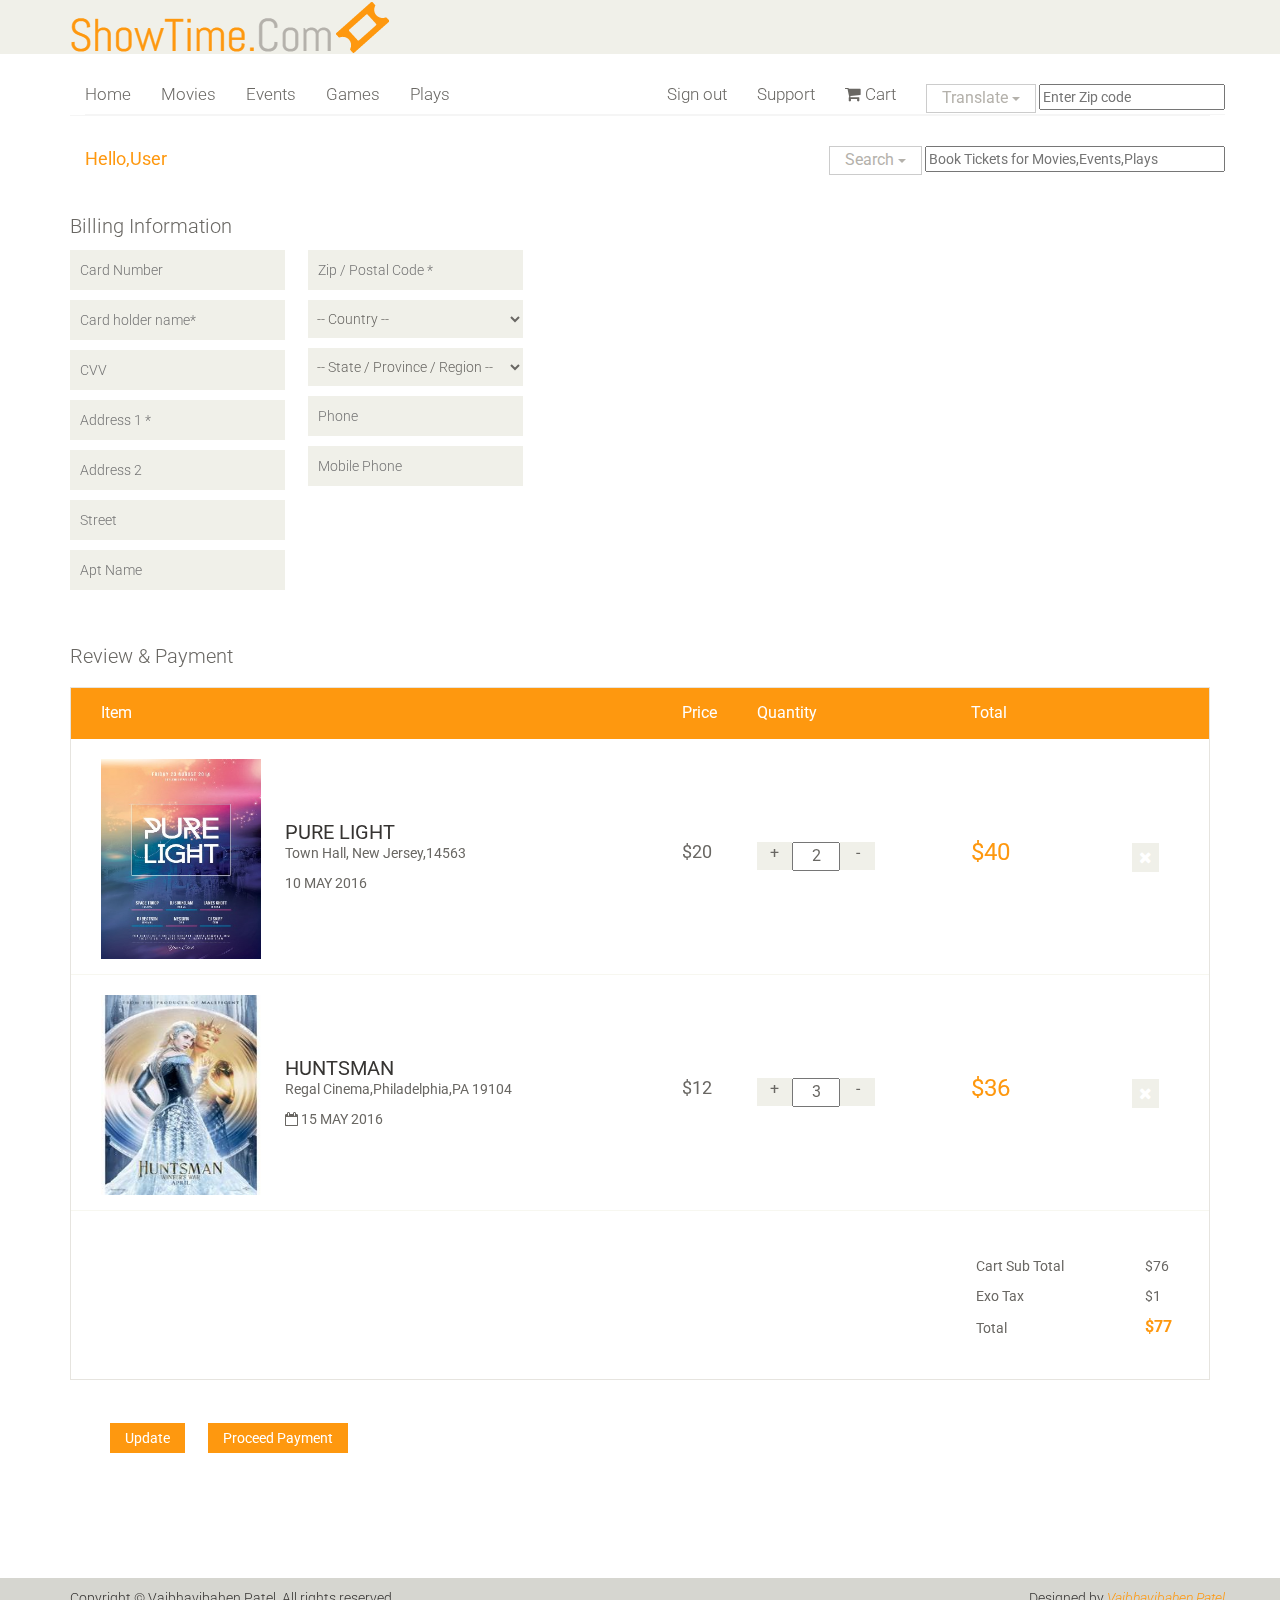
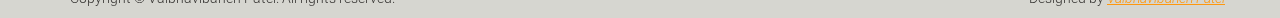
<file: checkout1.html>
<!DOCTYPE html>
<html lang="en">
<head>
    <meta charset="utf-8">
    <meta name="viewport" content="width=device-width, initial-scale=1.0">
    <meta name="description" content="">
    <meta name="author" content="">
    <title>Checkout | ShowTime</title>
    <link href="css/bootstrap.min.css" rel="stylesheet">
    <link href="css/font-awesome.min.css" rel="stylesheet">
    <link href="css/prettyPhoto.css" rel="stylesheet">
    <link href="css/price-range.css" rel="stylesheet">
    <link href="css/animate.css" rel="stylesheet">
	<link href="css/main.css" rel="stylesheet">
	<link href="css/responsive.css" rel="stylesheet">
    <!--[if lt IE 9]>
    <script src="js/html5shiv.js"></script>
    <script src="js/respond.min.js"></script>
    <![endif]-->       
    <link rel="shortcut icon" href="images/ico/favicon.ico">
    <link rel="apple-touch-icon-precomposed" sizes="144x144" href="images/ico/apple-touch-icon-144-precomposed.png">
    <link rel="apple-touch-icon-precomposed" sizes="114x114" href="images/ico/apple-touch-icon-114-precomposed.png">
    <link rel="apple-touch-icon-precomposed" sizes="72x72" href="images/ico/apple-touch-icon-72-precomposed.png">
    <link rel="apple-touch-icon-precomposed" href="images/ico/apple-touch-icon-57-precomposed.png">
</head><!--/head-->

<body>
	
	<header id="header"><!--header-->
		<div class="header_top"><!--header_top-->
			<div class="container">
				<div class="row">
					<div class="col-sm-6">
												<div class="logo pull-left">
							<a href="index.html"><img src="images/home/logo.png" alt="" /></a>
						</div>
						</div>
					</div>
					
				</div>
			</div>
		</div><!--/header_top-->
		
		<div class="header-middle"><!--header-middle-->
			<div class="container">
				<div class="row">
					<div class="col-sm-4">

						<div class="btn-group pull-right">
							<!--<div class="btn-group">
								<button type="button" class="btn btn-default dropdown-toggle usa" data-toggle="dropdown">
									USA
									<span class="caret"></span>
								</button>
								<ul class="dropdown-menu">
									<li><a href="#">Canada</a></li>
									<li><a href="#">UK</a></li>
								</ul>
							</div> 
							
							<div class="btn-group">
								<button type="button" class="btn btn-default dropdown-toggle usa" data-toggle="dropdown">
									DOLLAR
									<span class="caret"></span>
								</button>
								<ul class="dropdown-menu">
									<li><a href="#">Canadian Dollar</a></li>
									<li><a href="#">Pound</a></li>
								</ul>
							</div>-->
						</div>
					</div>

			<div class="container">
				<div class="row">
					
						
						<div class="mainmenu pull-left">
							<ul class="nav navbar-nav collapse navbar-collapse">
								<li><a href="index.html" class="ideal">Home</a></li>
								<li><a href="index.html" class="ideal">Movies</a></li>
								<li><a href="index.html" class="ideal">Events</a></li>
								<li><a href="index.html" class="ideal">Games</a></li>
								<li><a href="index.html" class="ideal">Plays</a></li>		
							</ul>
							
						</div>	
						
						<div class="mainmenu pull-right">
							<ul class="nav navbar-nav collapse navbar-collapse">
								
								
								<li><a href="indexlogin.html" class="ideal">Sign out</a></li>
								<li><a href="index.html" class="ideal">Support</a></li>
							   <li><a href="cart.html"><i class="fa fa-shopping-cart"></i> Cart</a></li>
										
							</ul>
							<div class="btn-group">
								<button type="button" class="btn btn-default dropdown-toggle usa" data-toggle="dropdown">
									Translate
									<span class="caret"></span>
								</button>
								<ul class="dropdown-menu">
								<li><a href="#"></a></li>
									<li><a href="#">English</a></li>
									<li><a href="#">Spanish</a></li>
								</ul>
								
							</div>
							
							<input type="text" placeholder="Enter Zip code"/>
						</div>
							
						</div>								
									
				</div>	

			</div>
			
			
			

				</div>
			</div>
		</div><!--/header-middle-->
	
		<div class="header-bottom"><!--header-bottom-->
	<div class="container">
				<div class="row">
					<div class="mainmenu pull-left">
						<p class="bottomheader">Hello,User</p>
				
					</div>
					<div class="mainmenu pull-right">
						<div class="btn-group">
								<button type="button" class="btn btn-default dropdown-toggle usa" data-toggle="dropdown">
									Search 
									<span class="caret"></span>
								</button>
								<ul class="dropdown-menu">
								<li><a href="#"></a></li>
									<li><a href="moviescustom.html">Movies</a></li>
									<li><a href="eventdemo.html">Events</a></li>
									<li><a href="#">Plays</a></li>
									<li><a href="#">Gamess</a></li>
								</ul>
								
							</div>
					
					
					
						<input type="text" placeholder="Book Tickets for Movies,Events,Plays"  style="width: 300px"/>
				
					</div>
				</div><!--/header-bottom-->
		</div>
	</header><!--/header-->
	<section id="cart_items">
		<div class="container">
			


			<div class="shopper-informations">
				<div class="row">

					<div class="col-sm-5 clearfix">
						<div class="bill-to">
							<p>Billing Information</p>
							<div class="form-one">
								<form>
									<input type="text" placeholder="Card Number">
									<input type="text" placeholder="Card holder name*">
									<input type="text" placeholder="CVV">
									<input type="text" placeholder="Address 1 *">
									<input type="text" placeholder="Address 2">
									<input type="text" placeholder="Street">
									<input type="text" placeholder="Apt Name">
									
								</form>
							</div>
							<div class="form-two">
								<form>
									<input type="text" placeholder="Zip / Postal Code *">
									<select>
										<option>-- Country --</option>
										<option>United States</option>
										<option>Bangladesh</option>
										<option>UK</option>
										<option>India</option>
										<option>Pakistan</option>
										<option>Ucrane</option>
										<option>Canada</option>
										<option>Dubai</option>
									</select>
									<select>
										<option>-- State / Province / Region --</option>
										<option>United States</option>
										<option>Bangladesh</option>
										<option>UK</option>
										<option>India</option>
										<option>Pakistan</option>
										<option>Ucrane</option>
										<option>Canada</option>
										<option>Dubai</option>
									</select>
								
									<input type="text" placeholder="Phone ">
									<input type="text" placeholder="Mobile Phone">
								
								</form>
							</div>
						</div>
					</div>
					<div class="col-sm-4">
						
					</div>					
				</div>
			</div>
			<div class="review-payment">
				<h2>Review & Payment</h2>
			</div>

			<div class="table-responsive cart_info">
					<table class="table table-condensed">
					<thead>
						<tr class="cart_menu">
							<td class="image">Item</td>
							<td class="description"></td>
							<td class="price">Price</td>
							<td class="quantity">Quantity</td>
							<td class="total">Total</td>
							<td></td>
						</tr>
					</thead>
					<tbody>
					

						<tr>
							<td class="cart_product">
								<a href=""><img src="images/home/e1.jpg" alt=""  height="200px" width="160px"></a>
							</td>
							<td class="cart_description">
								<h4><a href="">PURE LIGHT</a></h4>
								<p>Town Hall, New Jersey,14563</p>
								<p>10 MAY 2016<p>
							</td>
							<td class="cart_price">
								<p>$20</p>
							</td>
							<td class="cart_quantity">
								<div class="cart_quantity_button">
									<a class="cart_quantity_up" href=""> + </a>
									<input class="cart_quantity_input" type="text" name="quantity" value="2" autocomplete="off" size="2">
									<a class="cart_quantity_down" href=""> - </a>
								</div>
							</td>
							<td class="cart_total">
								<p class="cart_total_price">$40</p>
							</td>
							<td class="cart_delete">
								<a class="cart_quantity_delete" href=""><i class="fa fa-times"></i></a>
							</td>
						</tr>
						<tr>
							<td class="cart_product">
								<a href=""><img src="images/home/ec3.jpg" alt=""  height="200px" width="160px"></a>
							</td>
							<td class="cart_description">
								<h4><a href="">HUNTSMAN</a></h4>
								<p>Regal Cinema,Philadelphia,PA 19104  </p>
								<p><i class="fa fa-calendar-o"></i> 15 MAY 2016<p>
							</td>
							<td class="cart_price">
								<p>$12</p>
							</td>
							<td class="cart_quantity">
								<div class="cart_quantity_button">
									<a class="cart_quantity_up" href=""> + </a>
									<input class="cart_quantity_input" type="text" name="quantity" value="3" autocomplete="off" size="2">
									<a class="cart_quantity_down" href=""> - </a>
								</div>
							</td>
							<td class="cart_total">
								<p class="cart_total_price">$36</p>
							</td>
							<td class="cart_delete">
								<a class="cart_quantity_delete" href=""><i class="fa fa-times"></i></a>
							</td>
						</tr>
						<tr>
							<td colspan="4">&nbsp;</td>
							<td colspan="2">
								<table class="table table-condensed total-result">
									<tr>
										<td>Cart Sub Total</td>
										<td>$76</td>
									</tr>
									<tr>
										<td>Exo Tax</td>
										<td>$1</td>
									</tr>
									
									<tr>
										<td>Total</td>
										<td><span>$77</span></td>
									</tr>
								</table>
							</td>
						</tr>
						
						
						
					</tbody>
				</table>
			</div>
			<div class="payment-options">
					<a class="btn btn-default update" href="checkout1.html">Update</a>
							<a class="btn btn-default check_out" href="contact-us.html">Proceed Payment</a>
				</div>
		</div>
	</section> <!--/#cart_items-->

	

<footer id="footer"><!--Footer-->
	
		<div class="footer-bottom">
			<div class="container">
				<div class="row">
					<p class="pull-left">Copyright © Vaibhavibahen Patel. All rights reserved.</p>
					<p class="pull-right">Designed by <span><a target="_blank" href="">Vaibhavibahen Patel</a></span></p>
				</div>
			</div>
		</div>
		
	</footer><!--/Footer-->
	


    <script src="js/jquery.js"></script>
	<script src="js/bootstrap.min.js"></script>
    <script src="js/jquery.scrollUp.min.js"></script>
    <script src="js/jquery.prettyPhoto.js"></script>
    <script src="js/main.js"></script>
</body>
</html>
</file>
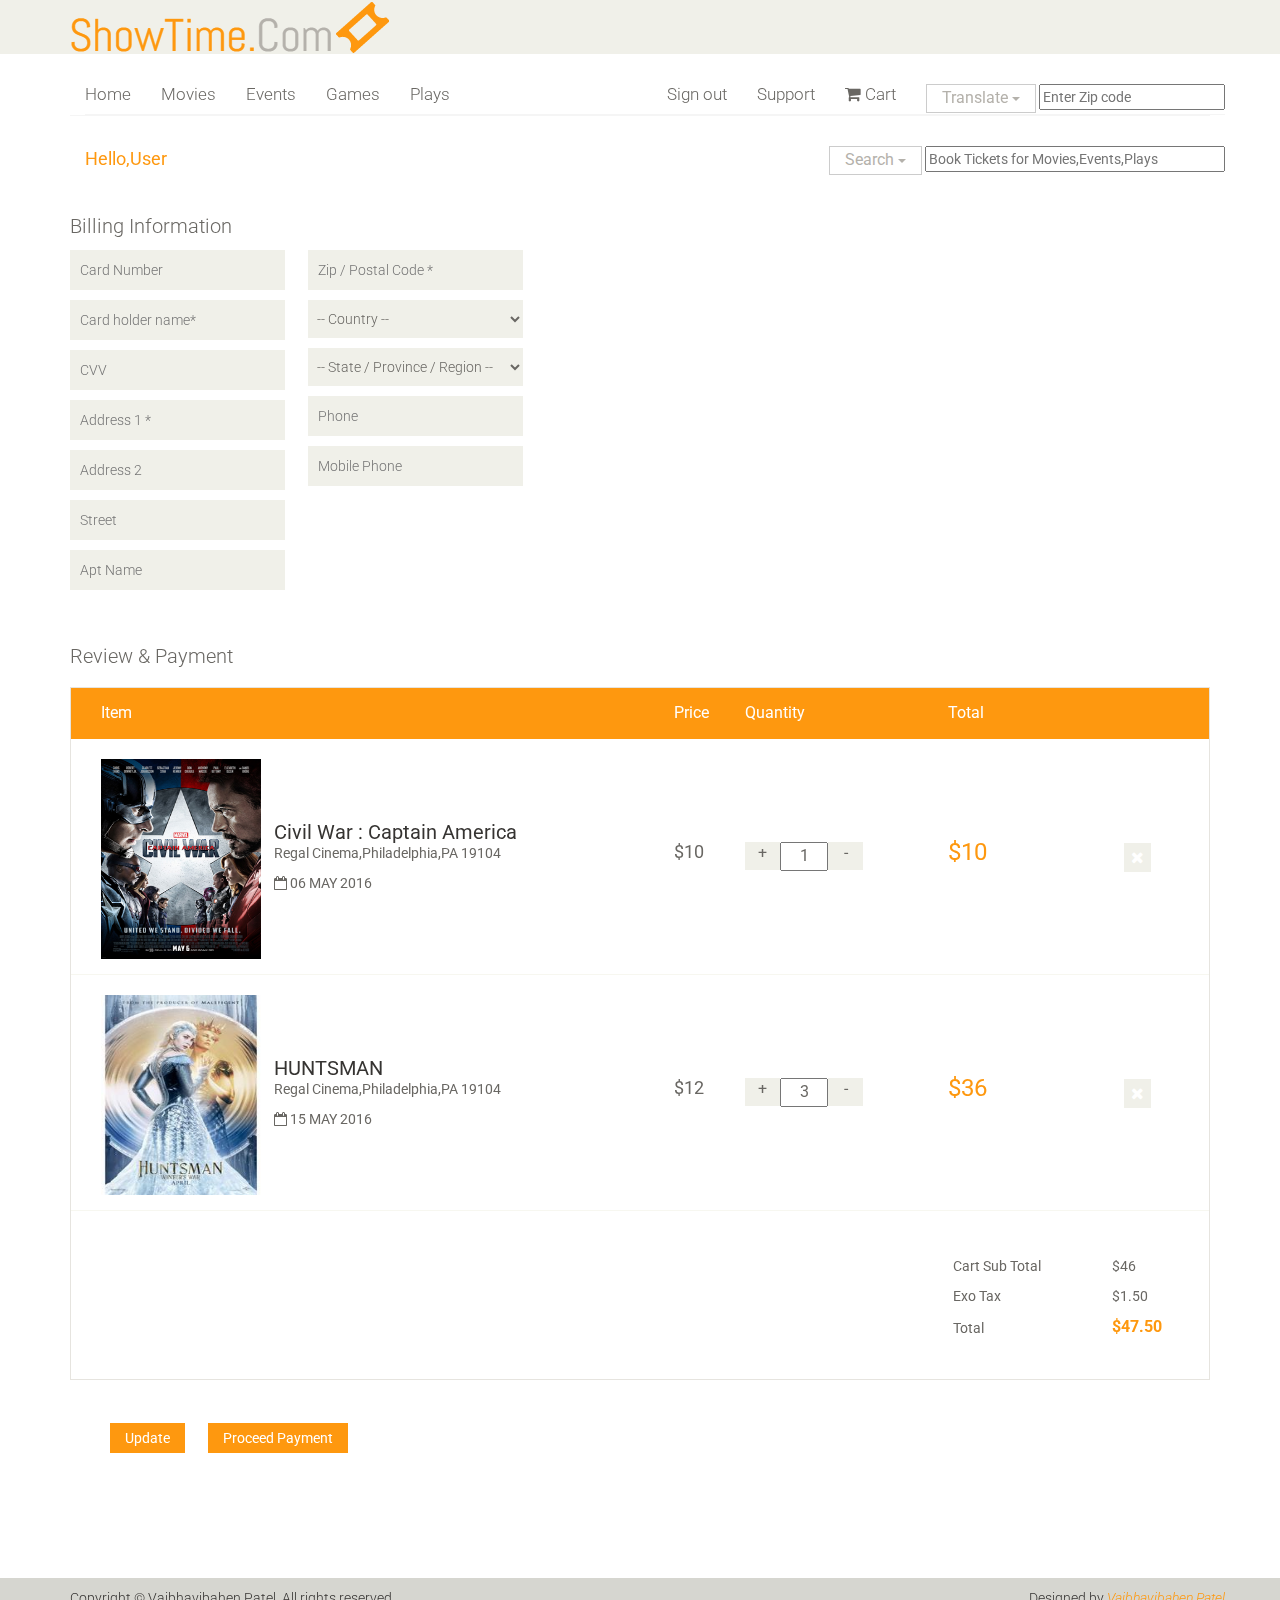
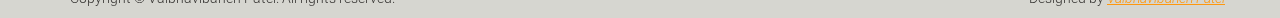
<file: checkout2.html>
<!DOCTYPE html>
<html lang="en">
<head>
    <meta charset="utf-8">
    <meta name="viewport" content="width=device-width, initial-scale=1.0">
    <meta name="description" content="">
    <meta name="author" content="">
    <title>Checkout | ShowTime</title>
    <link href="css/bootstrap.min.css" rel="stylesheet">
    <link href="css/font-awesome.min.css" rel="stylesheet">
    <link href="css/prettyPhoto.css" rel="stylesheet">
    <link href="css/price-range.css" rel="stylesheet">
    <link href="css/animate.css" rel="stylesheet">
	<link href="css/main.css" rel="stylesheet">
	<link href="css/responsive.css" rel="stylesheet">
    <!--[if lt IE 9]>
    <script src="js/html5shiv.js"></script>
    <script src="js/respond.min.js"></script>
    <![endif]-->       
    <link rel="shortcut icon" href="images/ico/favicon.ico">
    <link rel="apple-touch-icon-precomposed" sizes="144x144" href="images/ico/apple-touch-icon-144-precomposed.png">
    <link rel="apple-touch-icon-precomposed" sizes="114x114" href="images/ico/apple-touch-icon-114-precomposed.png">
    <link rel="apple-touch-icon-precomposed" sizes="72x72" href="images/ico/apple-touch-icon-72-precomposed.png">
    <link rel="apple-touch-icon-precomposed" href="images/ico/apple-touch-icon-57-precomposed.png">
</head><!--/head-->

<body>
	
	<header id="header"><!--header-->
		<div class="header_top"><!--header_top-->
			<div class="container">
				<div class="row">
					<div class="col-sm-6">
												<div class="logo pull-left">
							<a href="index.html"><img src="images/home/logo.png" alt="" /></a>
						</div>
						</div>
					</div>
					
				</div>
			</div>
		</div><!--/header_top-->
		
		<div class="header-middle"><!--header-middle-->
			<div class="container">
				<div class="row">
					<div class="col-sm-4">

						<div class="btn-group pull-right">
							<!--<div class="btn-group">
								<button type="button" class="btn btn-default dropdown-toggle usa" data-toggle="dropdown">
									USA
									<span class="caret"></span>
								</button>
								<ul class="dropdown-menu">
									<li><a href="#">Canada</a></li>
									<li><a href="#">UK</a></li>
								</ul>
							</div> 
							
							<div class="btn-group">
								<button type="button" class="btn btn-default dropdown-toggle usa" data-toggle="dropdown">
									DOLLAR
									<span class="caret"></span>
								</button>
								<ul class="dropdown-menu">
									<li><a href="#">Canadian Dollar</a></li>
									<li><a href="#">Pound</a></li>
								</ul>
							</div>-->
						</div>
					</div>

			<div class="container">
				<div class="row">
					
						
						<div class="mainmenu pull-left">
							<ul class="nav navbar-nav collapse navbar-collapse">
								<li><a href="index.html" class="ideal">Home</a></li>
								<li><a href="index.html" class="ideal">Movies</a></li>
								<li><a href="index.html" class="ideal">Events</a></li>
								<li><a href="index.html" class="ideal">Games</a></li>
								<li><a href="index.html" class="ideal">Plays</a></li>		
							</ul>
							
						</div>	
						
						<div class="mainmenu pull-right">
							<ul class="nav navbar-nav collapse navbar-collapse">
								
								
									<li><a href="indexlogin.html" class="ideal">Sign out</a></li>
								<li><a href="index.html" class="ideal">Support</a></li>
							   <li><a href="cart.html"><i class="fa fa-shopping-cart"></i> Cart</a></li>
										
							</ul>
							<div class="btn-group">
								<button type="button" class="btn btn-default dropdown-toggle usa" data-toggle="dropdown">
									Translate
									<span class="caret"></span>
								</button>
								<ul class="dropdown-menu">
								<li><a href="#"></a></li>
									<li><a href="#">English</a></li>
									<li><a href="#">Spanish</a></li>
								</ul>
								
							</div>
							
							<input type="text" placeholder="Enter Zip code"/>
						</div>
							
						</div>								
									
				</div>	

			</div>
			
			
			

				</div>
			</div>
		</div><!--/header-middle-->
	
		<div class="header-bottom"><!--header-bottom-->
	<div class="container">
				<div class="row">
					<div class="mainmenu pull-left">
						<p class="bottomheader">Hello,User</p>
				
					</div>
					<div class="mainmenu pull-right">
						<div class="btn-group">
								<button type="button" class="btn btn-default dropdown-toggle usa" data-toggle="dropdown">
									Search 
									<span class="caret"></span>
								</button>
								<ul class="dropdown-menu">
								<li><a href="#"></a></li>
									<li><a href="#">Movies</a></li>
									<li><a href="#">Events</a></li>
									<li><a href="#">Plays</a></li>
									<li><a href="#">Gamess</a></li>
								</ul>
								
							</div>
					
					
					
						<input type="text" placeholder="Book Tickets for Movies,Events,Plays"  style="width: 300px"/>
				
					</div>
				</div><!--/header-bottom-->
		</div>
	</header><!--/header-->
	<section id="cart_items">
		<div class="container">
			


			<div class="shopper-informations">
				<div class="row">

					<div class="col-sm-5 clearfix">
						<div class="bill-to">
							<p>Billing Information</p>
							<div class="form-one">
								<form>
									<input type="text" placeholder="Card Number">
									<input type="text" placeholder="Card holder name*">
									<input type="text" placeholder="CVV">
									<input type="text" placeholder="Address 1 *">
									<input type="text" placeholder="Address 2">
									<input type="text" placeholder="Street">
									<input type="text" placeholder="Apt Name">
									
								</form>
							</div>
							<div class="form-two">
								<form>
									<input type="text" placeholder="Zip / Postal Code *">
									<select>
										<option>-- Country --</option>
										<option>United States</option>
										<option>Bangladesh</option>
										<option>UK</option>
										<option>India</option>
										<option>Pakistan</option>
										<option>Ucrane</option>
										<option>Canada</option>
										<option>Dubai</option>
									</select>
									<select>
										<option>-- State / Province / Region --</option>
										<option>United States</option>
										<option>Bangladesh</option>
										<option>UK</option>
										<option>India</option>
										<option>Pakistan</option>
										<option>Ucrane</option>
										<option>Canada</option>
										<option>Dubai</option>
									</select>
								
									<input type="text" placeholder="Phone ">
									<input type="text" placeholder="Mobile Phone">
								
								</form>
							</div>
						</div>
					</div>
					<div class="col-sm-4">
						
					</div>					
				</div>
			</div>
			<div class="review-payment">
				<h2>Review & Payment</h2>
			</div>

			<div class="table-responsive cart_info">
					<table class="table table-condensed">
					<thead>
						<tr class="cart_menu">
							<td class="image">Item</td>
							<td class="description"></td>
							<td class="price">Price</td>
							<td class="quantity">Quantity</td>
							<td class="total">Total</td>
							<td></td>
						</tr>
					</thead>
					<tbody>
						<tr>
							<td class="cart_product">
								<a href=""><img src="images/home/c1.jpg" alt="" height="200px" width="160px"></a>
							</td>
							<td class="cart_description">
								<h4><a href="">Civil War : Captain America</a></h4>
								<p>Regal Cinema,Philadelphia,PA 19104  </p>
								<p><i class="fa fa-calendar-o"></i> 06 MAY 2016<p>
							</td>
							<td class="cart_price">
								<p>$10</p>
							</td>
							<td class="cart_quantity">
								<div class="cart_quantity_button">
									<a class="cart_quantity_up" href=""> + </a>
									<input class="cart_quantity_input" type="text" name="quantity" value="1" autocomplete="off" size="2">
									<a class="cart_quantity_down" href=""> - </a>
								</div>
							</td>
							<td class="cart_total">
								<p class="cart_total_price">$10</p>
							</td>
							<td class="cart_delete">
								<a class="cart_quantity_delete" href="checkout1.html"><i class="fa fa-times"></i></a>
							</td>
						</tr>

						
						<tr>
							<td class="cart_product">
								<a href=""><img src="images/home/ec3.jpg" alt=""  height="200px" width="160px"></a>
							</td>
							<td class="cart_description">
								<h4><a href="">HUNTSMAN</a></h4>
								<p>Regal Cinema,Philadelphia,PA 19104  </p>
								<p><i class="fa fa-calendar-o"></i> 15 MAY 2016<p>
							</td>
							<td class="cart_price">
								<p>$12</p>
							</td>
							<td class="cart_quantity">
								<div class="cart_quantity_button">
									<a class="cart_quantity_up" href=""> + </a>
									<input class="cart_quantity_input" type="text" name="quantity" value="3" autocomplete="off" size="2">
									<a class="cart_quantity_down" href=""> - </a>
								</div>
							</td>
							<td class="cart_total">
								<p class="cart_total_price">$36</p>
							</td>
							<td class="cart_delete">
								<a class="cart_quantity_delete" href=""><i class="fa fa-times"></i></a>
							</td>
						</tr>
						<tr>
							<td colspan="4">&nbsp;</td>
							<td colspan="2">
								<table class="table table-condensed total-result">
									<tr>
										<td>Cart Sub Total</td>
										<td>$46</td>
									</tr>
									<tr>
										<td>Exo Tax</td>
										<td>$1.50</td>
									</tr>
									
									<tr>
										<td>Total</td>
										<td><span>$47.50</span></td>
									</tr>
								</table>
							</td>
						</tr>
						
						
						
					</tbody>
				</table>
			</div>
			<div class="payment-options">
					<a class="btn btn-default update" href="checkout2.html">Update</a>
							<a class="btn btn-default check_out" href="contact-us.html">Proceed Payment</a>
				</div>
		</div>
	</section> <!--/#cart_items-->

	

<footer id="footer"><!--Footer-->
	
		<div class="footer-bottom">
			<div class="container">
				<div class="row">
					<p class="pull-left">Copyright © Vaibhavibahen Patel. All rights reserved.</p>
					<p class="pull-right">Designed by <span><a target="_blank" href="">Vaibhavibahen Patel</a></span></p>
				</div>
			</div>
		</div>
		
	</footer><!--/Footer-->
	


    <script src="js/jquery.js"></script>
	<script src="js/bootstrap.min.js"></script>
    <script src="js/jquery.scrollUp.min.js"></script>
    <script src="js/jquery.prettyPhoto.js"></script>
    <script src="js/main.js"></script>
</body>
</html>
</file>
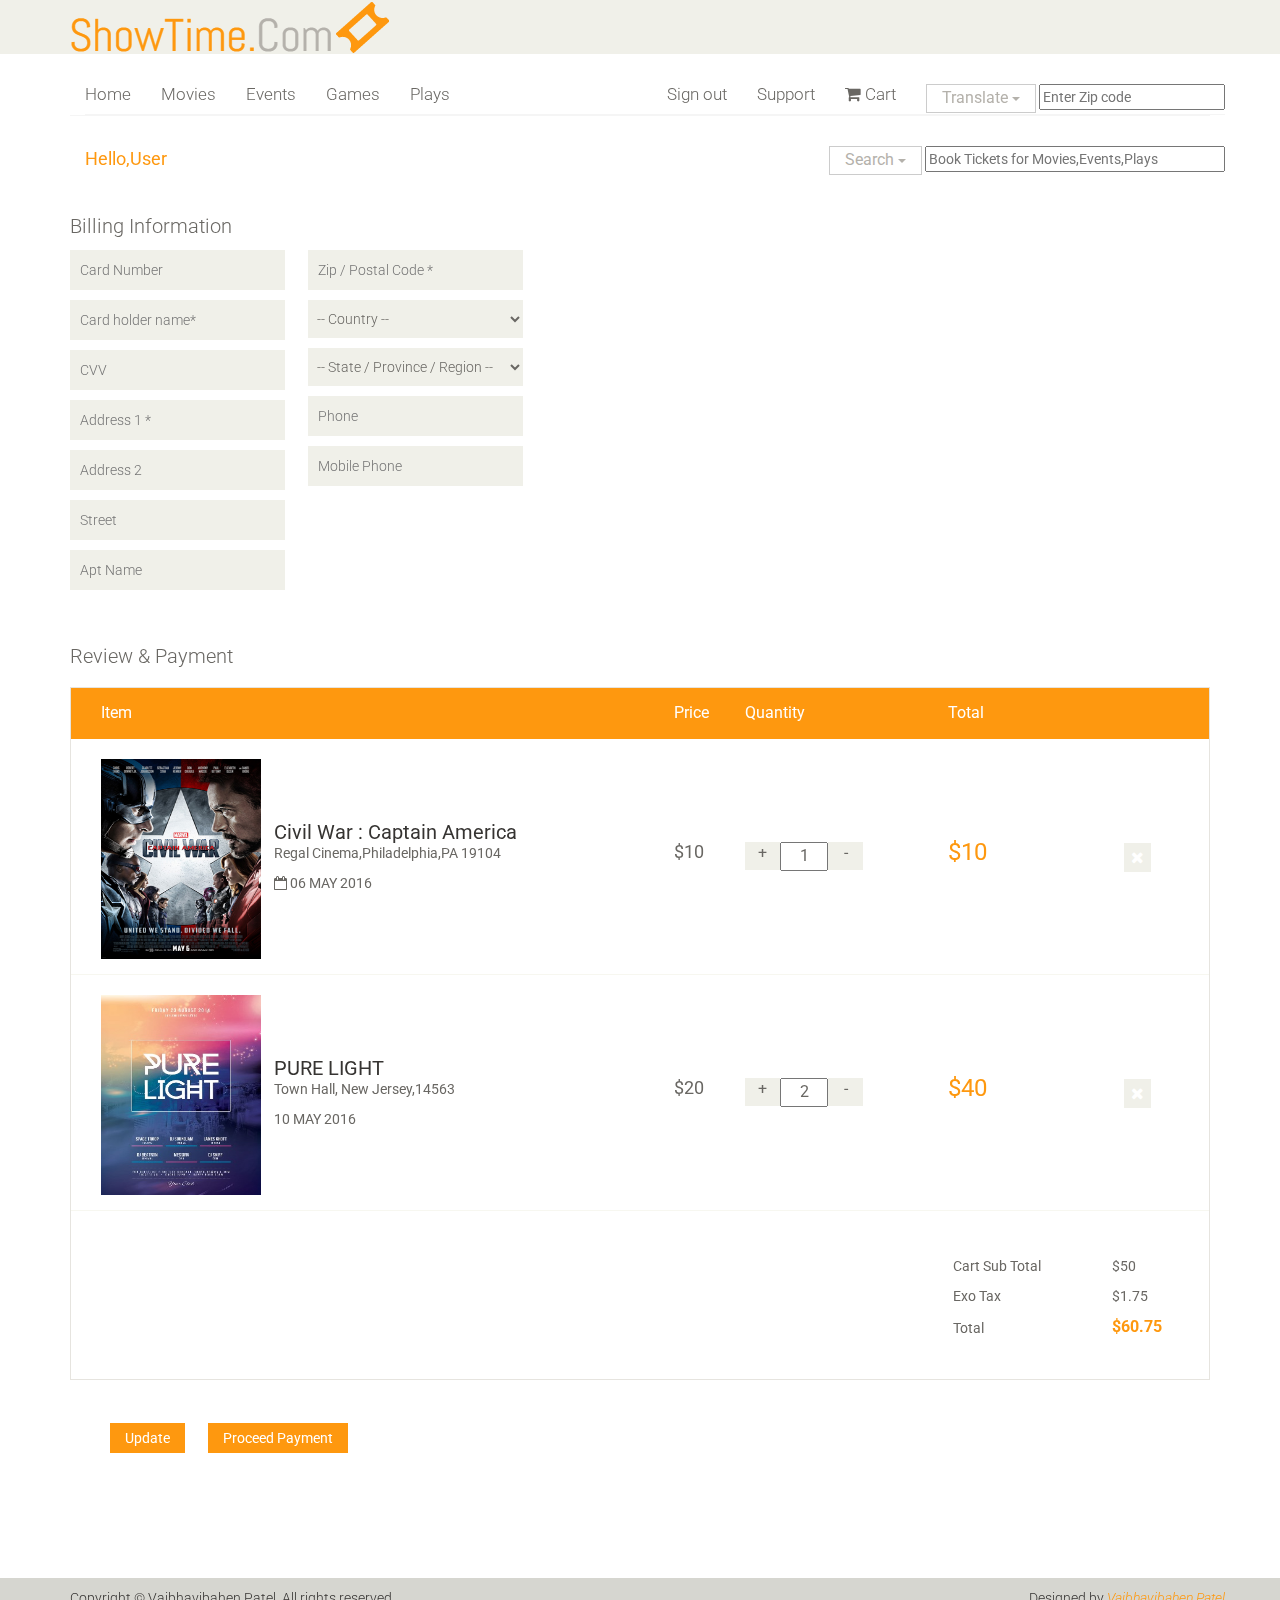
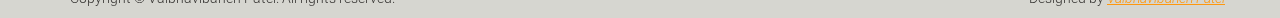
<file: checkout3.html>
<!DOCTYPE html>
<html lang="en">
<head>
    <meta charset="utf-8">
    <meta name="viewport" content="width=device-width, initial-scale=1.0">
    <meta name="description" content="">
    <meta name="author" content="">
    <title>Checkout | ShowTime</title>
    <link href="css/bootstrap.min.css" rel="stylesheet">
    <link href="css/font-awesome.min.css" rel="stylesheet">
    <link href="css/prettyPhoto.css" rel="stylesheet">
    <link href="css/price-range.css" rel="stylesheet">
    <link href="css/animate.css" rel="stylesheet">
	<link href="css/main.css" rel="stylesheet">
	<link href="css/responsive.css" rel="stylesheet">
    <!--[if lt IE 9]>
    <script src="js/html5shiv.js"></script>
    <script src="js/respond.min.js"></script>
    <![endif]-->       
    <link rel="shortcut icon" href="images/ico/favicon.ico">
    <link rel="apple-touch-icon-precomposed" sizes="144x144" href="images/ico/apple-touch-icon-144-precomposed.png">
    <link rel="apple-touch-icon-precomposed" sizes="114x114" href="images/ico/apple-touch-icon-114-precomposed.png">
    <link rel="apple-touch-icon-precomposed" sizes="72x72" href="images/ico/apple-touch-icon-72-precomposed.png">
    <link rel="apple-touch-icon-precomposed" href="images/ico/apple-touch-icon-57-precomposed.png">
</head><!--/head-->

<body>
	
	<header id="header"><!--header-->
		<div class="header_top"><!--header_top-->
			<div class="container">
				<div class="row">
					<div class="col-sm-6">
												<div class="logo pull-left">
							<a href="index.html"><img src="images/home/logo.png" alt="" /></a>
						</div>
						</div>
					</div>
					
				</div>
			</div>
		</div><!--/header_top-->
		
		<div class="header-middle"><!--header-middle-->
			<div class="container">
				<div class="row">
					<div class="col-sm-4">

						<div class="btn-group pull-right">
							<!--<div class="btn-group">
								<button type="button" class="btn btn-default dropdown-toggle usa" data-toggle="dropdown">
									USA
									<span class="caret"></span>
								</button>
								<ul class="dropdown-menu">
									<li><a href="#">Canada</a></li>
									<li><a href="#">UK</a></li>
								</ul>
							</div> 
							
							<div class="btn-group">
								<button type="button" class="btn btn-default dropdown-toggle usa" data-toggle="dropdown">
									DOLLAR
									<span class="caret"></span>
								</button>
								<ul class="dropdown-menu">
									<li><a href="#">Canadian Dollar</a></li>
									<li><a href="#">Pound</a></li>
								</ul>
							</div>-->
						</div>
					</div>

			<div class="container">
				<div class="row">
					
						
						<div class="mainmenu pull-left">
							<ul class="nav navbar-nav collapse navbar-collapse">
								<li><a href="index.html" class="ideal">Home</a></li>
								<li><a href="index.html" class="ideal">Movies</a></li>
								<li><a href="index.html" class="ideal">Events</a></li>
								<li><a href="index.html" class="ideal">Games</a></li>
								<li><a href="index.html" class="ideal">Plays</a></li>		
							</ul>
							
						</div>	
						
						<div class="mainmenu pull-right">
							<ul class="nav navbar-nav collapse navbar-collapse">
								
								
								<li><a href="indexlogin.html" class="ideal">Sign out</a></li>
								<li><a href="index.html" class="ideal">Support</a></li>
							   <li><a href="cart.html"><i class="fa fa-shopping-cart"></i> Cart</a></li>
										
							</ul>
							<div class="btn-group">
								<button type="button" class="btn btn-default dropdown-toggle usa" data-toggle="dropdown">
									Translate
									<span class="caret"></span>
								</button>
								<ul class="dropdown-menu">
								<li><a href="#"></a></li>
									<li><a href="#">English</a></li>
									<li><a href="#">Spanish</a></li>
								</ul>
								
							</div>
							
							<input type="text" placeholder="Enter Zip code"/>
						</div>
							
						</div>								
									
				</div>	

			</div>
			
			
			

				</div>
			</div>
		</div><!--/header-middle-->
	
		<div class="header-bottom"><!--header-bottom-->
	<div class="container">
				<div class="row">
					<div class="mainmenu pull-left">
						<p class="bottomheader">Hello,User</p>
				
					</div>
					<div class="mainmenu pull-right">
						<div class="btn-group">
								<button type="button" class="btn btn-default dropdown-toggle usa" data-toggle="dropdown">
									Search 
									<span class="caret"></span>
								</button>
								<ul class="dropdown-menu">
								<li><a href="#"></a></li>
									<li><a href="#">Movies</a></li>
									<li><a href="#">Events</a></li>
									<li><a href="#">Plays</a></li>
									<li><a href="#">Gamess</a></li>
								</ul>
								
							</div>
					
					
					
						<input type="text" placeholder="Book Tickets for Movies,Events,Plays"  style="width: 300px"/>
				
					</div>
				</div><!--/header-bottom-->
		</div>
	</header><!--/header-->
	<section id="cart_items">
		<div class="container">
			


			<div class="shopper-informations">
				<div class="row">

					<div class="col-sm-5 clearfix">
						<div class="bill-to">
							<p>Billing Information</p>
							<div class="form-one">
								<form>
									<input type="text" placeholder="Card Number">
									<input type="text" placeholder="Card holder name*">
									<input type="text" placeholder="CVV">
									<input type="text" placeholder="Address 1 *">
									<input type="text" placeholder="Address 2">
									<input type="text" placeholder="Street">
									<input type="text" placeholder="Apt Name">
									
								</form>
							</div>
							<div class="form-two">
								<form>
									<input type="text" placeholder="Zip / Postal Code *">
									<select>
										<option>-- Country --</option>
										<option>United States</option>
										<option>Bangladesh</option>
										<option>UK</option>
										<option>India</option>
										<option>Pakistan</option>
										<option>Ucrane</option>
										<option>Canada</option>
										<option>Dubai</option>
									</select>
									<select>
										<option>-- State / Province / Region --</option>
										<option>United States</option>
										<option>Bangladesh</option>
										<option>UK</option>
										<option>India</option>
										<option>Pakistan</option>
										<option>Ucrane</option>
										<option>Canada</option>
										<option>Dubai</option>
									</select>
								
									<input type="text" placeholder="Phone ">
									<input type="text" placeholder="Mobile Phone">
								
								</form>
							</div>
						</div>
					</div>
					<div class="col-sm-4">
						
					</div>					
				</div>
			</div>
			<div class="review-payment">
				<h2>Review & Payment</h2>
			</div>

			<div class="table-responsive cart_info">
					<table class="table table-condensed">
					<thead>
						<tr class="cart_menu">
							<td class="image">Item</td>
							<td class="description"></td>
							<td class="price">Price</td>
							<td class="quantity">Quantity</td>
							<td class="total">Total</td>
							<td></td>
						</tr>
					</thead>
					<tbody>
						<tr>
							<td class="cart_product">
								<a href=""><img src="images/home/c1.jpg" alt="" height="200px" width="160px"></a>
							</td>
							<td class="cart_description">
								<h4><a href="">Civil War : Captain America</a></h4>
								<p>Regal Cinema,Philadelphia,PA 19104  </p>
								<p><i class="fa fa-calendar-o"></i> 06 MAY 2016<p>
							</td>
							<td class="cart_price">
								<p>$10</p>
							</td>
							<td class="cart_quantity">
								<div class="cart_quantity_button">
									<a class="cart_quantity_up" href=""> + </a>
									<input class="cart_quantity_input" type="text" name="quantity" value="1" autocomplete="off" size="2">
									<a class="cart_quantity_down" href=""> - </a>
								</div>
							</td>
							<td class="cart_total">
								<p class="cart_total_price">$10</p>
							</td>
							<td class="cart_delete">
								<a class="cart_quantity_delete" href="checkout1.html"><i class="fa fa-times"></i></a>
							</td>
						</tr>

						<tr>
							<td class="cart_product">
								<a href=""><img src="images/home/e1.jpg" alt=""  height="200px" width="160px"></a>
							</td>
							<td class="cart_description">
								<h4><a href="">PURE LIGHT</a></h4>
								<p>Town Hall, New Jersey,14563</p>
								<p>10 MAY 2016<p>
							</td>
							<td class="cart_price">
								<p>$20</p>
							</td>
							<td class="cart_quantity">
								<div class="cart_quantity_button">
									<a class="cart_quantity_up" href=""> + </a>
									<input class="cart_quantity_input" type="text" name="quantity" value="2" autocomplete="off" size="2">
									<a class="cart_quantity_down" href=""> - </a>
								</div>
							</td>
							<td class="cart_total">
								<p class="cart_total_price">$40</p>
							</td>
							<td class="cart_delete">
								<a class="cart_quantity_delete" href="checkout2.html"><i class="fa fa-times"></i></a>
							</td>
						</tr>
						
						<tr>
							<td colspan="4">&nbsp;</td>
							<td colspan="2">
								<table class="table table-condensed total-result">
									<tr>
										<td>Cart Sub Total</td>
										<td>$50</td>
									</tr>
									<tr>
										<td>Exo Tax</td>
										<td>$1.75</td>
									</tr>
									
									<tr>
										<td>Total</td>
										<td><span>$60.75</span></td>
									</tr>
								</table>
							</td>
						</tr>
						
						
						
					</tbody>
				</table>
			</div>
			<div class="payment-options">
					<a class="btn btn-default update" href="checkout3.html">Update</a>
							<a class="btn btn-default check_out" href="contact-us.html">Proceed Payment</a>
				</div>
		</div>
	</section> <!--/#cart_items-->

	

<footer id="footer"><!--Footer-->
	
		<div class="footer-bottom">
			<div class="container">
				<div class="row">
					<p class="pull-left">Copyright © Vaibhavibahen Patel. All rights reserved.</p>
					<p class="pull-right">Designed by <span><a target="_blank" href="">Vaibhavibahen Patel</a></span></p>
				</div>
			</div>
		</div>
		
	</footer><!--/Footer-->
	


    <script src="js/jquery.js"></script>
	<script src="js/bootstrap.min.js"></script>
    <script src="js/jquery.scrollUp.min.js"></script>
    <script src="js/jquery.prettyPhoto.js"></script>
    <script src="js/main.js"></script>
</body>
</html>
</file>
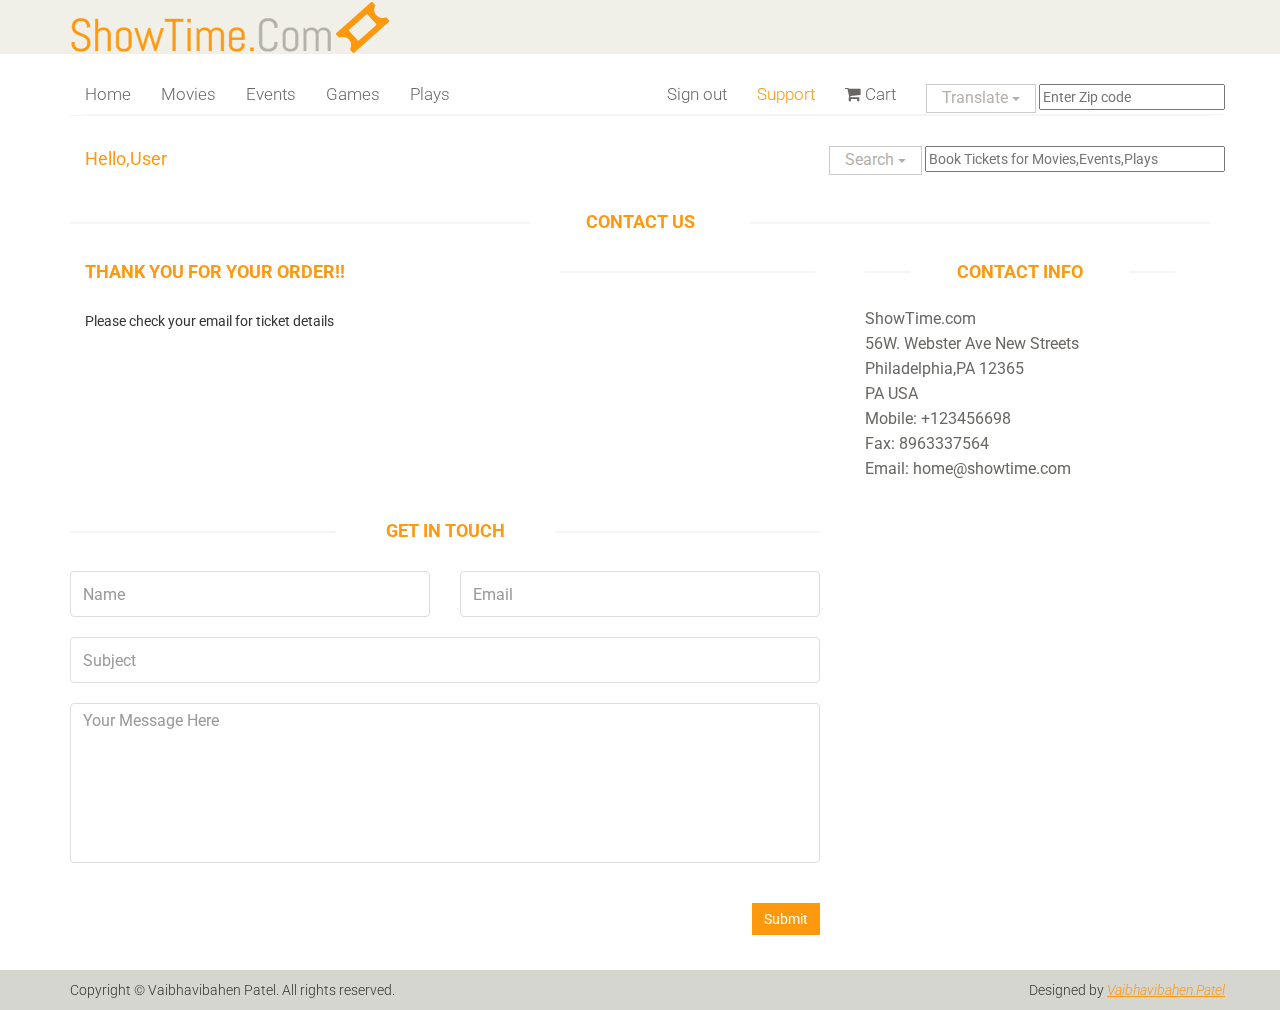
<file: contact-us.html>
<!DOCTYPE html>
<html lang="en">
<head>
    <meta charset="utf-8">
    <meta name="viewport" content="width=device-width, initial-scale=1.0">
    <meta name="description" content="">
    <meta name="author" content="">
    <title>Contact | ShowTime</title>
    <link href="css/bootstrap.min.css" rel="stylesheet">
    <link href="css/font-awesome.min.css" rel="stylesheet">
    <link href="css/prettyPhoto.css" rel="stylesheet">
    <link href="css/price-range.css" rel="stylesheet">
    <link href="css/animate.css" rel="stylesheet">
	<link href="css/main.css" rel="stylesheet">
	<link href="css/responsive.css" rel="stylesheet">
    <!--[if lt IE 9]>
    <script src="js/html5shiv.js"></script>
    <script src="js/respond.min.js"></script>
    <![endif]-->       
    <link rel="shortcut icon" href="images/ico/favicon.ico">
    <link rel="apple-touch-icon-precomposed" sizes="144x144" href="images/ico/apple-touch-icon-144-precomposed.png">
    <link rel="apple-touch-icon-precomposed" sizes="114x114" href="images/ico/apple-touch-icon-114-precomposed.png">
    <link rel="apple-touch-icon-precomposed" sizes="72x72" href="images/ico/apple-touch-icon-72-precomposed.png">
    <link rel="apple-touch-icon-precomposed" href="images/ico/apple-touch-icon-57-precomposed.png">
</head><!--/head-->

<body>

	<header id="header"><!--header-->
		<div class="header_top"><!--header_top-->
			<div class="container">
				<div class="row">
					<div class="col-sm-6">
												<div class="logo pull-left">
							<a href="index.html"><img src="images/home/logo.png" alt="" /></a>
						</div>
						</div>
					</div>
					
				</div>
			</div>
		</div><!--/header_top-->
		
		<div class="header-middle"><!--header-middle-->
			<div class="container">
				<div class="row">
					<div class="col-sm-4">

						<div class="btn-group pull-right">
							<!--<div class="btn-group">
								<button type="button" class="btn btn-default dropdown-toggle usa" data-toggle="dropdown">
									USA
									<span class="caret"></span>
								</button>
								<ul class="dropdown-menu">
									<li><a href="#">Canada</a></li>
									<li><a href="#">UK</a></li>
								</ul>
							</div> 
							
							<div class="btn-group">
								<button type="button" class="btn btn-default dropdown-toggle usa" data-toggle="dropdown">
									DOLLAR
									<span class="caret"></span>
								</button>
								<ul class="dropdown-menu">
									<li><a href="#">Canadian Dollar</a></li>
									<li><a href="#">Pound</a></li>
								</ul>
							</div>-->
						</div>
					</div>

			<div class="container">
				<div class="row">
					
						
						<div class="mainmenu pull-left">
							<ul class="nav navbar-nav collapse navbar-collapse">
								<li><a href="index.html" class="ideal">Home</a></li>
								<li><a href="movies.html" class="ideal">Movies</a></li>
								<li><a href="index.html" class="ideal">Events</a></li>
								<li><a href="index.html" class="ideal">Games</a></li>
								<li><a href="index.html" class="ideal">Plays</a></li>		
							</ul>
							
						</div>	
						
						<div class="mainmenu pull-right">
							<ul class="nav navbar-nav collapse navbar-collapse">
								
								
								<li><a href="indexlogin.html" class="ideal">Sign out</a></li>
								<li><a href="contact-us.html" class="active">Support</a></li>
							   <li><a href="cart.html"><i class="fa fa-shopping-cart"></i> Cart</a></li>
										
							</ul>
							<div class="btn-group">
								<button type="button" class="btn btn-default dropdown-toggle usa" data-toggle="dropdown">
									Translate
									<span class="caret"></span>
								</button>
								<ul class="dropdown-menu">
								<li><a href="#"></a></li>
									<li><a href="#">English</a></li>
									<li><a href="#">Spanish</a></li>
								</ul>
								
							</div>
							
							<input type="text" placeholder="Enter Zip code"/>
						</div>
							
						</div>								
									
				</div>	

			</div>
			
			
			

				</div>
			</div>
		</div><!--/header-middle-->
	
		<div class="header-bottom"><!--header-bottom-->
	<div class="container">
				<div class="row">
					<div class="mainmenu pull-left">
						<p class="bottomheader">Hello,User</p>
				
					</div>
					<div class="mainmenu pull-right">
						<div class="btn-group">
								<button type="button" class="btn btn-default dropdown-toggle usa" data-toggle="dropdown">
									Search 
									<span class="caret"></span>
								</button>
								<ul class="dropdown-menu">
								<li><a href="#"></a></li>
									<li><a href="moviescustom.html">Movies</a></li>
									<li><a href="eventdemo.html">Events</a></li>
									<li><a href="#">Plays</a></li>
									<li><a href="#">Gamess</a></li>
								</ul>
								
							</div>
					
					
					
						<input type="text" placeholder="Book Tickets for Movies,Events,Plays"  style="width: 300px"/>
				
					</div>
				</div><!--/header-bottom-->
		</div>
	</header><!--/header-->	 
	 <div id="contact-page" class="container">
    	<div class="bg">
	    	<div class="row">    		
	    		<div class="col-sm-12">    			   			
					<h2 class="title text-center">Contact <strong>Us</strong></h2>    
					
					<div id="gmap" class="contact-map-right">
					<div class="col-sm-8">
					<h2 class="title text">Thank you for your Order!!</h2>
					<p>Please check your email for ticket details</p>
					
					</div>
					
						<div class="col-sm-4">
	    			<div class="contact-info">
	    				<h2 class="title text-center">Contact Info</h2>
	    				<address>
	    					<p>ShowTime.com</p>
							<p>56W. Webster Ave New Streets Philadelphia,PA 12365</p>
							<p>PA USA</p>
							<p>Mobile: +123456698</p>
							<p>Fax: 8963337564</p>
							<p>Email: home@showtime.com</p>
	    				</address>
	    				
	    			</div>
    			</div>    	
					
					
					</div>
				</div>			 		
			</div>    	
    		<div class="row">  	
	    		<div class="col-sm-8">
	    			<div class="contact-form">
	    				<h2 class="title text-center">Get In Touch</h2>
	    				<div class="status alert alert-success" style="display: none"></div>
				    	<form id="main-contact-form" class="contact-form row" name="contact-form" method="post">
				            <div class="form-group col-md-6">
				                <input type="text" name="name" class="form-control" required="required" placeholder="Name">
				            </div>
				            <div class="form-group col-md-6">
				                <input type="email" name="email" class="form-control" required="required" placeholder="Email">
				            </div>
				            <div class="form-group col-md-12">
				                <input type="text" name="subject" class="form-control" required="required" placeholder="Subject">
				            </div>
				            <div class="form-group col-md-12">
				                <textarea name="message" id="message" required="required" class="form-control" rows="8" placeholder="Your Message Here"></textarea>
				            </div>                        
				            <div class="form-group col-md-12">
				                <input type="submit" name="submit" class="btn btn-primary pull-right" value="Submit" >
				            </div>
				        </form>
	    			</div>
	    		</div>
	    			
	    	</div>  
    	</div>	
    </div><!--/#contact-page-->
	
<footer id="footer"><!--Footer-->
	
		<div class="footer-bottom">
			<div class="container">
				<div class="row">
					<p class="pull-left">Copyright © Vaibhavibahen Patel. All rights reserved.</p>
					<p class="pull-right">Designed by <span><a target="_blank" href="">Vaibhavibahen Patel</a></span></p>
				</div>
			</div>
		</div>
		
	</footer><!--/Footer-->
	
  
    <script src="js/jquery.js"></script>
	<script src="js/bootstrap.min.js"></script>
	<script type="text/javascript" src="http://maps.google.com/maps/api/js?sensor=true"></script>
    <script type="text/javascript" src="js/gmaps.js"></script>
	<script src="js/contact.js"></script>
	<script src="js/price-range.js"></script>
    <script src="js/jquery.scrollUp.min.js"></script>
    <script src="js/jquery.prettyPhoto.js"></script>
    <script src="js/main.js"></script>
</body>
</html>
</file>
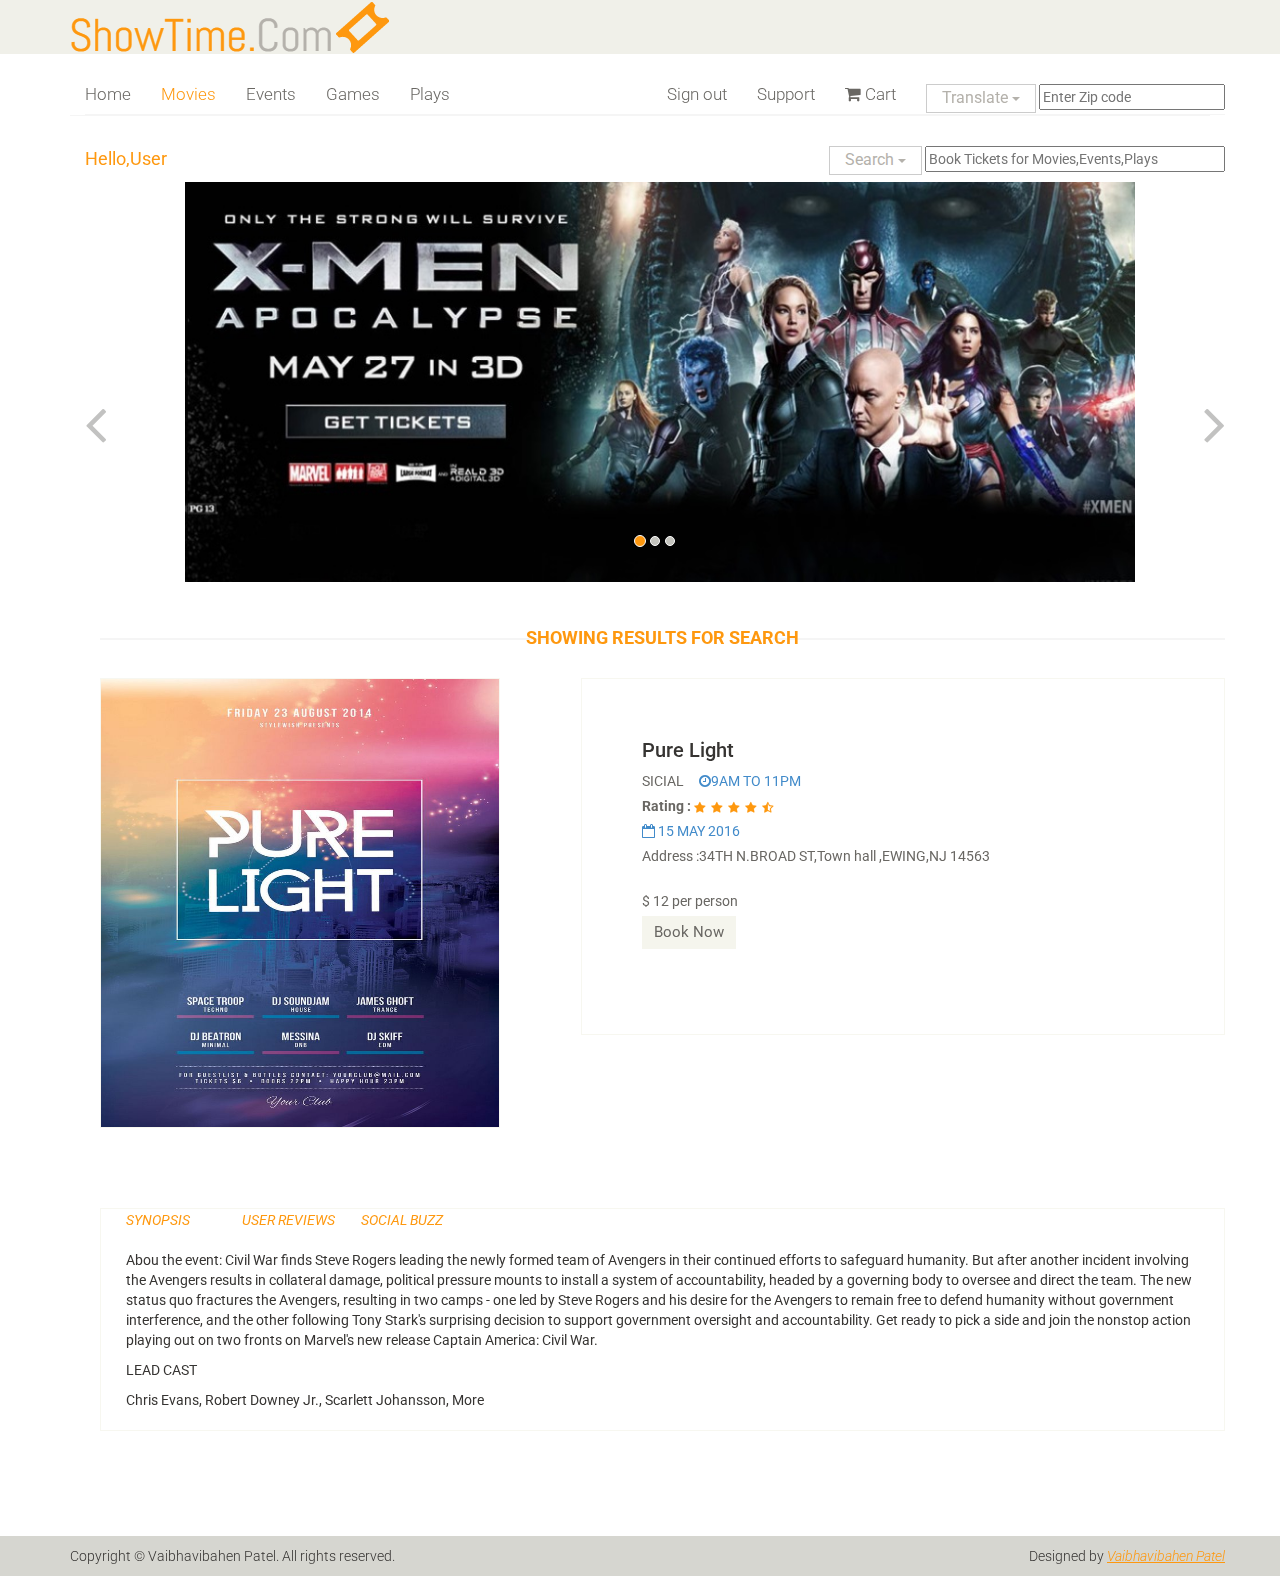
<file: eventdemo.html>
<!DOCTYPE html>
<html lang="en">
<head>
    <meta charset="utf-8">
    <meta name="viewport" content="width=device-width, initial-scale=1.0">
    <meta name="description" content="">
    <meta name="author" content="">
    <title>Movies| ShowTime</title>
    <link href="css/bootstrap.min.css" rel="stylesheet">
    <link href="css/font-awesome.min.css" rel="stylesheet">
    <link href="css/prettyPhoto.css" rel="stylesheet">
    <link href="css/price-range.css" rel="stylesheet">
    <link href="css/animate.css" rel="stylesheet">
	<link href="css/main.css" rel="stylesheet">
	<link href="css/responsive.css" rel="stylesheet">
    <!--[if lt IE 9]>
    <script src="js/html5shiv.js"></script>
    <script src="js/respond.min.js"></script>
    <![endif]-->       
    <link rel="shortcut icon" href="images/ico/favicon.ico">
    <link rel="apple-touch-icon-precomposed" sizes="144x144" href="images/ico/apple-touch-icon-144-precomposed.png">
    <link rel="apple-touch-icon-precomposed" sizes="114x114" href="images/ico/apple-touch-icon-114-precomposed.png">
    <link rel="apple-touch-icon-precomposed" sizes="72x72" href="images/ico/apple-touch-icon-72-precomposed.png">
    <link rel="apple-touch-icon-precomposed" href="images/ico/apple-touch-icon-57-precomposed.png">
</head><!--/head-->

<body>
	<header id="header"><!--header-->
		<div class="header_top"><!--header_top-->
			<div class="container">
				<div class="row">
					<div class="col-sm-6">
												<div class="logo pull-left">
							<a href="index.html"><img src="images/home/logo.png" alt="" /></a>
						</div>
						</div>
					</div>
					
				</div>
			</div>
		</div><!--/header_top-->
		
		<div class="header-middle"><!--header-middle-->
			<div class="container">
				<div class="row">
					<div class="col-sm-4">

						<div class="btn-group pull-right">
							<!--<div class="btn-group">
								<button type="button" class="btn btn-default dropdown-toggle usa" data-toggle="dropdown">
									USA
									<span class="caret"></span>
								</button>
								<ul class="dropdown-menu">
									<li><a href="#">Canada</a></li>
									<li><a href="#">UK</a></li>
								</ul>
							</div> 
							
							<div class="btn-group">
								<button type="button" class="btn btn-default dropdown-toggle usa" data-toggle="dropdown">
									DOLLAR
									<span class="caret"></span>
								</button>
								<ul class="dropdown-menu">
									<li><a href="#">Canadian Dollar</a></li>
									<li><a href="#">Pound</a></li>
								</ul>
							</div>-->
						</div>
					</div>

			<div class="container">
				<div class="row">
					
						
						<div class="mainmenu pull-left">
							<ul class="nav navbar-nav collapse navbar-collapse">
								<li><a href="index.html" class="ideal">Home</a></li>
								<li><a href="index.html" class="active">Movies</a></li>
								<li><a href="index.html" class="ideal">Events</a></li>
								<li><a href="index.html" class="ideal">Games</a></li>
								<li><a href="index.html" class="ideal">Plays</a></li>		
							</ul>
							
						</div>	
						
						<div class="mainmenu pull-right">
							<ul class="nav navbar-nav collapse navbar-collapse">
								
								
								<li><a href="indexlogin.html" class="ideal">Sign out</a></li>
								<li><a href="index.html" class="ideal">Support</a></li>
								 <li><a href="cart.html"><i class="fa fa-shopping-cart"></i> Cart</a></li>
										
							</ul>
							<div class="btn-group">
								<button type="button" class="btn btn-default dropdown-toggle usa" data-toggle="dropdown">
									Translate
									<span class="caret"></span>
								</button>
								<ul class="dropdown-menu">
									<li><a href="#">English</a></li>
									<li><a href="#">Spanish</a></li>
								</ul>
								
							</div>
							
							<input type="text" placeholder="Enter Zip code"/>
						</div>
							
						</div>								
									
				</div>	

			</div>
			
			
			

				</div>
			</div>
		</div><!--/header-middle-->
	
		<div class="header-bottom"><!--header-bottom-->
	<div class="container">
				<div class="row">
					<div class="mainmenu pull-left">
						<p class="bottomheader">Hello,User</p>
				
					</div>
					<div class="mainmenu pull-right">
						<div class="btn-group">
								<button type="button" class="btn btn-default dropdown-toggle usa" data-toggle="dropdown">
									Search 
									<span class="caret"></span>
								</button>
								<ul class="dropdown-menu">
								<li><a href="#"></a></li>
									<li><a href="moviescustom.html">Movies</a></li>
									<li><a href="eventdemo.html">Events</a></li>
									<li><a href="#">Plays</a></li>
									<li><a href="#">Gamess</a></li>
								</ul>
								
							</div>
					
					
					
						<input type="text" placeholder="Book Tickets for Movies,Events,Plays"  style="width: 300px"/>
				
					</div>
				</div><!--/header-
	</header><!--/header-->
	
	<section id="slider"><!--slider-->
		<div class="container">
			<div class="row">
				<div class="col-sm-12">
					<div id="slider-carousel" class="carousel slide" data-ride="carousel">
						<ol class="carousel-indicators">
							<li data-target="#slider-carousel" data-slide-to="0" class="active"></li>
							<li data-target="#slider-carousel" data-slide-to="1"></li>
							<li data-target="#slider-carousel" data-slide-to="2"></li>
						</ol>
						
						<div class="carousel-inner">
							<div class="item active">
								<div>
								<!--	<h1><span>E</span>-SHOPPER</h1>
									<h2>Free E-Commerce Template</h2>
									<p>Lorem ipsum dolor sit amet, consectetur adipisicing elit, sed do eiusmod tempor incididunt ut labore et dolore magna aliqua. </p>
									<button type="button" class="btn btn-default get">Get it now</button>-->
								</div> 
								<div class="">
									<img src="images/home/movie1.jpg" class="girl img-responsive" alt="" height="400px" width="1024px" />
									
									
								</div>
							</div>
							<div class="item">
								<div class>
								<!--	<h1><span>E</span>-SHOPPER</h1>
									<h2>100% Responsive Design</h2>
									<p>Lorem ipsum dolor sit amet, consectetur adipisicing elit, sed do eiusmod tempor incididunt ut labore et dolore magna aliqua. </p>
									<button type="button" class="btn btn-default get">Get it now</button> -->
								</div>
								<div >
									<img src="images/home/movie2.jpg" class="girl img-responsive" alt=""  height="400px" width="1024px" />
									
								</div>
							</div>
							
							<div class="item">
								<div class>
									<!--	<h1><span>E</span>-SHOPPER</h1>
									<h2>100% Responsive Design</h2>
									<p>Lorem ipsum dolor sit amet, consectetur adipisicing elit, sed do eiusmod tempor incididunt ut labore et dolore magna aliqua. </p>
									<button type="button" class="btn btn-default get">Get it now</button> -->
								</div>
								<div >
									<img src="images/home/movie3.gif" class="girl img-responsive" height="400px" width="1024px" />

								</div>
							</div>
							
						</div>
						
						<a href="#slider-carousel" class="left control-carousel hidden-xs" data-slide="prev">
							<i class="fa fa-angle-left"></i>
						</a>
						<a href="#slider-carousel" class="right control-carousel hidden-xs" data-slide="next">
							<i class="fa fa-angle-right"></i>
						</a>
					</div>
					
				</div>
			</div>
		</div>
	</section><!--/slider-->
	
	<section>
		<div class="container">
			<div class="row">
				<div class="col-sm-3">
					<div class="left-sidebar">
						
				
						
						
					
					
					</div>
				</div>
				
				<div class="col-sm-12 padding-right">
					<div class="features_items"><!--features_items-->
						<h2 class="title text-center">Showing Results for search</h2>
						
						<div class="product-details"><!--product-details-->
						<div class="col-sm-5">
							<div class="view-product">
								<img src="images/home/eve1.jpg" alt=""/>
								
							</div>
							<div id="similar-product" class="carousel slide" data-ride="carousel">
								
								
								  <!-- Controls -->
								 
							</div>

						</div>
						<div class="col-sm-7">
							<div class="product-information"><!--/product-information-->
							
								<h2 >Pure Light</h2>
								<p>SICIAL  &nbsp;&nbsp;&nbsp;   <a href=""><i class="fa fa-clock-o"></i>9AM TO 11PM</a></p>
								
							<p><b>Rating : </b>
								<img src="images/product-details/rating.png" alt="" /></p>
								

								<p><a href=""><i class="fa fa-calendar-o"></i> 15 MAY 2016</a></p>
									<p>Address :34TH N.BROAD ST,Town hall ,EWING,NJ 14563</p> <br/>
									<p>$ 12 per person</p>
			
								
									<a href="#" class="tooltip1" ><button id="myBtn" class="btn btn-default add-to-cart">Book Now</button> </a>
									<div id="myModal" class="modal">

										<!-- Modal content -->
									<div class="modal-content">
									
								 <span class="close">×</span>
									
																
								<div class="cart_quantity_button" >
											
							
									<a class="cart_quantity_up" href=""> + </a>
									<input class="cart_quantity_input" type="text" name="quantity" value="3" autocomplete="off" size="2">
									<a class="cart_quantity_down" href=""> - </a>
								</div>
								<div class="mainmenu pull-right">
								<a href="eventdemo.html"> &nbsp;&nbsp; &nbsp;&nbsp; &nbsp;&nbsp;<i class="fa fa-shopping-cart"></i> Add to Cart</a>
									
									</div>
									
									
									</div>
									</div>
									<script>

var modal = document.getElementById('myModal');

// Get the button that opens the modal
var btn = document.getElementById("myBtn");

// Get the <span> element that closes the modal
var span = document.getElementsByClassName("close")[0];

// When the user clicks the button, open the modal 
btn.onclick = function() {
    modal.style.display = "block";
}

// When the user clicks on <span> (x), close the modal
span.onclick = function() {
    modal.style.display = "none";
}

// When the user clicks anywhere outside of the modal, close it
window.onclick = function(event) {
    if (event.target == modal) {
        modal.style.display = "none";
    }
}


</script>
								
								
								
								
								
								
								
								
								
								
								
								
								
								
								
							</div><!--/product-information-->
						</div>
					</div>
						
						
						
							<div class="category-tab shop-details-tab"><!--category-tab-->
						<div class="col-sm-12">
							
						</div>
						<div class="tab-content">
							
								
								
							</div>
							
							<div class="tab-pane fade" id="companyprofile" >
								
							
								
								
								
							</div>
							
							<div class="tab-pane fade active in" id="reviews" >
								<div class="col-sm-12">
									<ul>
										<li><a href=""><i>SYNOPSIS</i></a></li>
										<li><a href=""><i></i></a></li>
										<li><a href=""><i>User Reviews</i></a></li>
										<li><a href=""><i>Social buzz</i></a></li>
										
									</ul>
									<p> 
									
								Abou the event: Civil War finds Steve Rogers leading the newly formed team of Avengers in their continued efforts to safeguard humanity. But after another incident involving the Avengers results in collateral damage, political pressure mounts to install a system of accountability, headed by a governing body to oversee and direct the team. 

									The new status quo fractures the Avengers, resulting in two camps - one led by Steve Rogers and his desire for the Avengers to remain free to defend humanity without government interference, and the other following Tony Stark's surprising decision to support government oversight and accountability. Get ready to pick a side and join the nonstop action playing out on two fronts on Marvel's new release Captain America: Civil War.
									
									</p>
									<p>LEAD CAST</p>
									<p> Chris Evans, Robert Downey Jr., Scarlett Johansson, More</p>
									
								</div>
							</div>
							
						</div>
					</div>
					
					</div>
					</div>
				</div>
			</div>
		</div>
	</section>
	
	
		<footer id="footer"><!--Footer-->
	
		<div class="footer-bottom">
			<div class="container">
				<div class="row">
					<p class="pull-left">Copyright © Vaibhavibahen Patel. All rights reserved.</p>
					<p class="pull-right">Designed by <span><a target="_blank" href="">Vaibhavibahen Patel</a></span></p>
				</div>
			</div>
		</div>
		
	</footer><!--/Footer-->
	
	<!--/Footer-->
    <script src="js/jquery.js"></script>
	<script src="js/bootstrap.min.js"></script>
	<script src="js/jquery.scrollUp.min.js"></script>
	<script src="js/price-range.js"></script>
    <script src="js/jquery.prettyPhoto.js"></script>
    <script src="js/main.js"></script>	
	

</body>
</html>
</file>
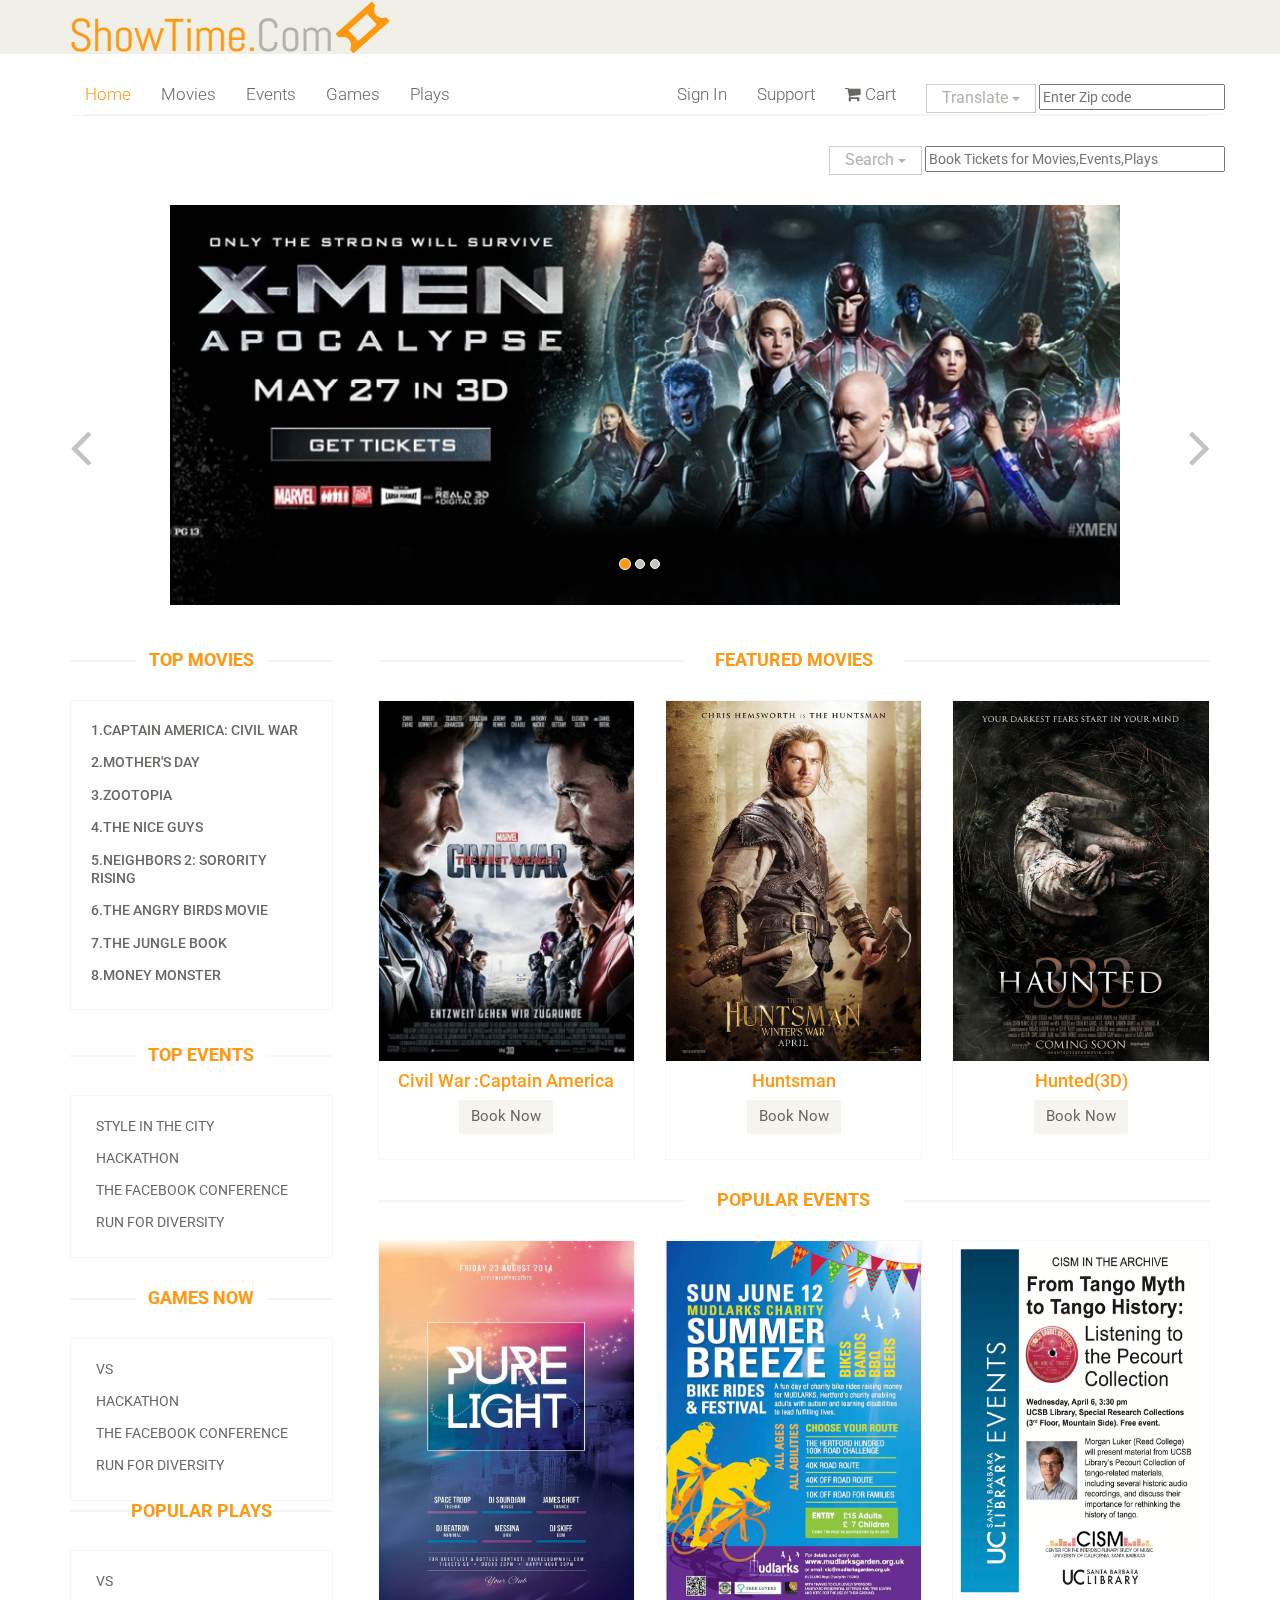
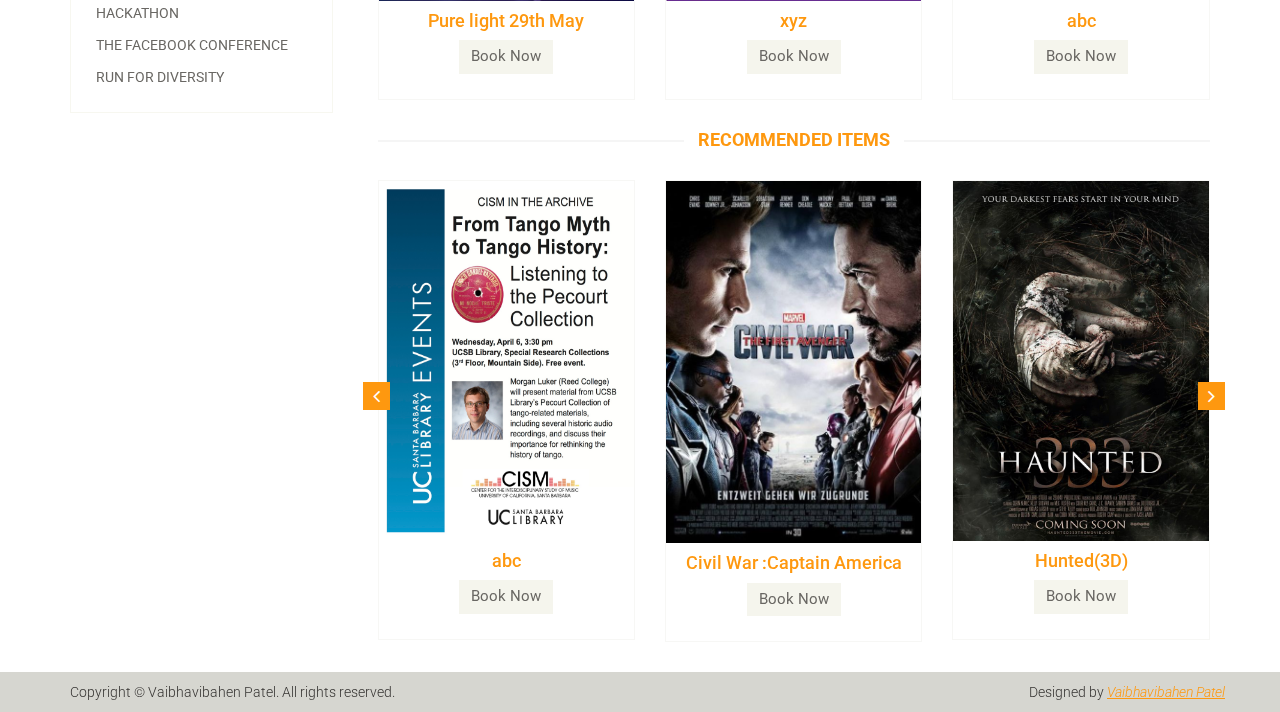
<file: indexlogin.html>
<!DOCTYPE html>
<html lang="en">
<head>
    <meta charset="utf-8">
    <meta name="viewport" content="width=device-width, initial-scale=1.0">
    <meta name="description" content="">
    <meta name="author" content="">
    <title>Home | ShowTime</title>
    <link href="css/bootstrap.min.css" rel="stylesheet">
    <link href="css/font-awesome.min.css" rel="stylesheet">
    <link href="css/prettyPhoto.css" rel="stylesheet">
    <link href="css/price-range.css" rel="stylesheet">
    <link href="css/animate.css" rel="stylesheet">
	<link href="css/main.css" rel="stylesheet">
	<link href="css/responsive.css" rel="stylesheet">
    <!--[if lt IE 9]>
    <script src="js/html5shiv.js"></script>
    <script src="js/respond.min.js"></script>
    <![endif]-->       
    <link rel="shortcut icon" href="images/ico/favicon.ico">
    <link rel="apple-touch-icon-precomposed" sizes="144x144" href="images/ico/apple-touch-icon-144-precomposed.png">
    <link rel="apple-touch-icon-precomposed" sizes="114x114" href="images/ico/apple-touch-icon-114-precomposed.png">
    <link rel="apple-touch-icon-precomposed" sizes="72x72" href="images/ico/apple-touch-icon-72-precomposed.png">
    <link rel="apple-touch-icon-precomposed" href="images/ico/apple-touch-icon-57-precomposed.png">
</head><!--/head-->

<body>
	<header id="header"><!--header-->
		<div class="header_top"><!--header_top-->
			<div class="container">
				<div class="row">
					<div class="col-sm-6">
												<div class="logo pull-left">
							<a href="index.html"><img src="images/home/logo.png" alt="" /></a>
						</div>
						</div>
					</div>
					
				</div>
			</div>
		</div><!--/header_top-->
		
		<div class="header-middle"><!--header-middle-->
			<div class="container">
				<div class="row">
					<div class="col-sm-4">

						<div class="btn-group pull-right">
							<!--<div class="btn-group">
								<button type="button" class="btn btn-default dropdown-toggle usa" data-toggle="dropdown">
									USA
									<span class="caret"></span>
								</button>
								<ul class="dropdown-menu">
									<li><a href="#">Canada</a></li>
									<li><a href="#">UK</a></li>
								</ul>
							</div> 
							
							<div class="btn-group">
								<button type="button" class="btn btn-default dropdown-toggle usa" data-toggle="dropdown">
									DOLLAR
									<span class="caret"></span>
								</button>
								<ul class="dropdown-menu">
									<li><a href="#">Canadian Dollar</a></li>
									<li><a href="#">Pound</a></li>
								</ul>
							</div>-->
						</div>
					</div>

			<div class="container">
				<div class="row">
					
						
						<div class="mainmenu pull-left">
							<ul class="nav navbar-nav collapse navbar-collapse">
								<li><a href="index.html" class="active">Home</a></li>
								<li><a href="movies.html" class="ideal">Movies</a></li>
								<li><a href="index.html" class="ideal">Events</a></li>
								<li><a href="index.html" class="ideal">Games</a></li>
								<li><a href="index.html" class="ideal">Plays</a></li>		
							</ul>
							
						</div>	
						
						<div class="mainmenu pull-right">
							<ul class="nav navbar-nav collapse navbar-collapse">
								
								
								<li><a href="login.html" class="ideal">Sign In</a></li>
								<li><a href="index.html" class="ideal">Support</a></li>
							   <li><a href="cart.html"><i class="fa fa-shopping-cart"></i> Cart</a></li>
										
							</ul>
							<div class="btn-group">
								<button type="button" class="btn btn-default dropdown-toggle usa" data-toggle="dropdown">
									Translate
									<span class="caret"></span>
								</button>
								<ul class="dropdown-menu">
								<li><a href="#"></a></li>
									<li><a href="#">English</a></li>
									<li><a href="#">Spanish</a></li>
								</ul>
								
							</div>
							
							<input type="text" placeholder="Enter Zip code" />
						</div>
							
						</div>								
									
				</div>	

			</div>
			
			
			

				</div>
			</div>
		</div><!--/header-middle-->
		<div class="header-bottom"><!--header-bottom-->
	<div class="container">
				<div class="row">
					<div class="mainmenu pull-left">
						<p class="bottomheader"></p>
				
					</div>
					<div class="mainmenu pull-right">
						<div class="btn-group">
								<button type="button" class="btn btn-default dropdown-toggle usa" data-toggle="dropdown">
									Search 
									<span class="caret"></span>
								</button>
								<ul class="dropdown-menu">
								<li><a href="#"></a></li>
									<li><a href="moviescustom.html">Movies</a></li>
									<li><a href="eventdemo.html">Events</a></li>
									<li><a href="#">Plays</a></li>
									<li><a href="#">Gamess</a></li>
								</ul>
								
							</div>
					
					
					
						<input type="text" placeholder="Book Tickets for Movies,Events,Plays"  style="width: 300px"/>
				
					</div>
				</div>
		</div>
	</header><!--/header-->
	
	<section id="slider"><!--slider-->
		<div class="container">
			<div class="row">
				<div class="col-sm-12">
					<div id="slider-carousel" class="carousel slide" data-ride="carousel">
						<ol class="carousel-indicators">
							<li data-target="#slider-carousel" data-slide-to="0" class="active"></li>
							<li data-target="#slider-carousel" data-slide-to="1"></li>
							<li data-target="#slider-carousel" data-slide-to="2"></li>
						</ol>
						
						<div class="carousel-inner">
							<div class="item active">
								<div>
								
								
								
								
								
								<!--	<h1><span>E</span>-SHOPPER</h1>
									<h2>Free E-Commerce Template</h2>
									<p>Lorem ipsum dolor sit amet, consectetur adipisicing elit, sed do eiusmod tempor incididunt ut labore et dolore magna aliqua. </p>
									<button type="button" class="btn btn-default get">Get it now</button>-->
								</div> 
								<div class="">
									<a href="movie-details.html"><img src="images/home/movie1.jpg" class="girl img-responsive" alt="" height="400px" width="1024px" /></a>
									
									
								</div>
							</div>
							<div class="item">
								<div class>
								<!--	<h1><span>E</span>-SHOPPER</h1>
									<h2>100% Responsive Design</h2>
									<p>Lorem ipsum dolor sit amet, consectetur adipisicing elit, sed do eiusmod tempor incididunt ut labore et dolore magna aliqua. </p>
									<button type="button" class="btn btn-default get">Get it now</button> -->
								</div>
								<div >
									<img src="images/home/movie2.jpg" class="girl img-responsive" alt=""  height="400px" width="1024px" />
									
								</div>
							</div>
							
							<div class="item">
								<div class>
									<!--	<h1><span>E</span>-SHOPPER</h1>
									<h2>100% Responsive Design</h2>
									<p>Lorem ipsum dolor sit amet, consectetur adipisicing elit, sed do eiusmod tempor incididunt ut labore et dolore magna aliqua. </p>
									<button type="button" class="btn btn-default get">Get it now</button> -->
								</div>
								<div >
									<img src="images/home/movie3.gif" class="girl img-responsive" height="400px" width="1024px" />

								</div>
							</div>
							
						</div>
						
						<a href="#slider-carousel" class="left control-carousel hidden-xs" data-slide="prev">
							<i class="fa fa-angle-left"></i>
						</a>
						<a href="#slider-carousel" class="right control-carousel hidden-xs" data-slide="next">
							<i class="fa fa-angle-right"></i>
						</a>
					</div>
					
				</div>
			</div>
		</div>
	</section><!--/slider-->
	
	<section>
		<div class="container">
			<div class="row">
				<div class="col-sm-3">
					<div class="left-sidebar">
						<h2>Top Movies</h2>
						<div class="panel-group category-products" id="accordian"><!--category-productsr-->
							<div class="panel panel-default">
								<div class="panel-heading">
									<h4 class="panel-title"><a href="movie-details.html">1.Captain America: Civil War</a></h4>
								</div>
							</div>
							<div class="panel panel-default">
								<div class="panel-heading">
									<h4 class="panel-title"><a href="#">2.Mother's Day </a></h4>
								</div>
							</div>
							
						<div class="panel panel-default">
								<div class="panel-heading">
									<h4 class="panel-title"><a href="#">3.Zootopia </a></h4>
								</div>
							</div>
							<div class="panel panel-default">
								<div class="panel-heading">
									<h4 class="panel-title"><a href="#">4.The Nice Guys </a></h4>
								</div>
							</div>
							<div class="panel panel-default">
								<div class="panel-heading">
									<h4 class="panel-title"><a href="#">5.Neighbors 2: Sorority Rising </a></h4>
								</div>
							</div>
							<div class="panel panel-default">
								<div class="panel-heading">
									<h4 class="panel-title"><a href="#">6.The Angry Birds Movie </a></h4>
								</div>
							</div>
							<div class="panel panel-default">
								<div class="panel-heading">
									<h4 class="panel-title"><a href="#">7.The Jungle Book </a></h4>
								</div>
							</div>
							<div class="panel panel-default">
								<div class="panel-heading">
									<h4 class="panel-title"><a href="#">8.Money Monster </a></h4>
								</div>
							</div>
							
							
						</div><!--/category-products-->
					
						<div class="brands_products"><!--brands_products-->
							<h2>Top Events</h2>
							<div class="brands-name">
								<ul class="nav nav-pills nav-stacked">
									<li><a href="#"> Style In the City</a></li>
									<li><a href="#"> Hackathon</a></li>
									<li><a href="#"> The Facebook conference</a></li>
									<li><a href="#"> Run for Diversity</a></li>
									
								</ul>
							</div>
						</div><!--/brands_products-->
						
						<div class="price-range"><!--price-range-->
							<h2>Games Now</h2>
							<div class="brands-name">
								<ul class="nav nav-pills nav-stacked">
									<li><a href="#"> vs</a></li>
									<li><a href="#"> Hackathon</a></li>
									<li><a href="#"> The Facebook conference</a></li>
									<li><a href="#"> Run for Diversity</a></li>
									
								</ul>
							</div>
						</div><!--/price-range-->
						
						<div class="brands_products"><!--shipping-->
							<h2>Popular Plays</h2>
							<div class="brands-name">
								<ul class="nav nav-pills nav-stacked">
									<li><a href="#"> vs</a></li>
									<li><a href="#"> Hackathon</a></li>
									<li><a href="#"> The Facebook conference</a></li>
									<li><a href="#"> Run for Diversity</a></li>
									
								</ul>
							</div>
						</div><!--/shipping-->
					
					</div>
				</div>
				
				<div class="col-sm-9 padding-right">
					<div class="features_items"><!--features_items-->
						<h2 class="title text-center">Featured Movies</h2>
						<div class="col-sm-4">
							<div class="product-image-wrapper">
								<div class="single-products">
										<div class="productinfo text-center">
											<a href="movie-details.html"> <img src="images/home/civil.jpg" alt="" height="360px" width="256px" /> </a>
											
											<h4 class="movietitle">Civil War :Captain America</h4>
										
										
											<a href="theater-details.html" class="btn btn-default add-to-cart">Book Now</a>
										</div>
										
								</div>
								
							</div>
						</div>
						<div class="col-sm-4">
							<div class="product-image-wrapper">
								<div class="single-products">
										<div class="productinfo text-center">
											<img src="images/home/m3.jpg" alt=""  height="360px" width="256px" />
											
											<h4 class="movietitle">Huntsman</h4>
											
											
											<a href="#" class="btn btn-default add-to-cart">Book Now</a>
										</div>
										
								</div>
								
							</div>
						</div>
						<div class="col-sm-4">
							<div class="product-image-wrapper">
								<div class="single-products">
										<div class="productinfo text-center">
											<img src="images/home/m4.jpg" alt="" height="360px" width="256px"  />
											
											<h4 class="movietitle">Hunted(3D)</h4>
											<a href="#" class="btn btn-default add-to-cart">Book Now</a>
										</div>
										
								</div>
								
							</div>
						</div>
						
						
					</div><!--features_items-->
					
						<div class="features_items"><!--features_items-->
						<h2 class="title text-center">Popular Events</h2>
						<div class="col-sm-4">
							<div class="product-image-wrapper">
								<div class="single-products">
										<div class="productinfo text-center">
											<img src="images/home/eve1.jpg" alt="" height="360px" width="256px" />
											
											<h4 class="movietitle">Pure light 29th May</h4>
											<a href="#" class="btn btn-default add-to-cart">Book Now</a>
										</div>
										
								</div>
								
							</div>
						</div>
						<div class="col-sm-4">
							<div class="product-image-wrapper">
								<div class="single-products">
										<div class="productinfo text-center">
											<img src="images/home/eve2.jpg" alt="" height="360px" width="256px"/>
											
											<h4 class="movietitle">xyz</h4>
											<a href="#" class="btn btn-default add-to-cart">Book Now</a>
										</div>
										
								</div>
								
							</div>
						</div>
						<div class="col-sm-4">
							<div class="product-image-wrapper">
								<div class="single-products">
										<div class="productinfo text-center">
											<img src="images/home/eve3.jpg" alt="" height="360px" width="256px" />
											
											<h4 class="movietitle">abc</h4>
											<a href="#" class="btn btn-default add-to-cart">Book Now</a>
										</div>
										
								</div>
								
							</div>
						</div>
						
						
					</div>
					
				
				
					
					<div class="recommended_items"><!--recommended_items-->
						<h2 class="title text-center">recommended items</h2>
						
						<div id="recommended-item-carousel" class="carousel slide" data-ride="carousel">
							<div class="carousel-inner">
								<div class="item active">	
									<div class="col-sm-4">
										<div class="product-image-wrapper">
											<div class="single-products">
												<div class="productinfo text-center">
											<img src="images/home/eve3.jpg" alt="" height="360px" width="256px"/>
											
											<h4 class="movietitle">abc</h4>
											<a href="#" class="btn btn-default add-to-cart">Book Now</a>
										</div>
												
											</div>
										</div>
									</div>
									<div class="col-sm-4">
										<div class="product-image-wrapper">
											<div class="single-products">
												<div class="productinfo text-center">
													<img src="images/home/civil.jpg" alt="" />
											
											<h4 class="movietitle">Civil War :Captain America</h4>
											<a href="#" class="btn btn-default add-to-cart">Book Now</a>
												</div>
												
											</div>
										</div>
									</div>
									<div class="col-sm-4">
										<div class="product-image-wrapper">
											<div class="single-products">
												<div class="productinfo text-center">
											<img src="images/home/m4.jpg" alt="" height="360px" width="256px"  />
											
											<h4 class="movietitle">Hunted(3D)</h4>
											<a href="#" class="btn btn-default add-to-cart">Book Now</a>
										</div>
												
											</div>
										</div>
									</div>
								</div>
								<div class="item">	
									<div class="col-sm-4">
										<div class="product-image-wrapper">
											<div class="single-products">
												<div class="productinfo text-center">
											<img src="images/home/eve2.jpg" alt="" height="360px" width="256px"  />
											
											<h4 class="movietitle">xyz</h4>
											<a href="#" class="btn btn-default add-to-cart">Book Now</a>
										</div>
										
												
											</div>
										</div>
									</div>
									<div class="col-sm-4">
										<div class="product-image-wrapper">
											<div class="single-products">
												<div class="productinfo text-center">
													<img src="images/home/civil.jpg" alt="" height="360px" width="256px" />
											
											<h4 class="movietitle">Civil War :Captain America</h4>
											<a href="#" class="btn btn-default add-to-cart">Book Now</a>
												</div>
												
											</div>
										</div>
									</div>
									<div class="col-sm-4">
										<div class="product-image-wrapper">
											<div class="single-products">
												<div class="productinfo text-center">
													<img src="images/home/civil.jpg" alt="" height="360px" width="256px"  />
											
											<h4 class="movietitle">Civil War :Captain America</h4>
											<a href="#" class="btn btn-default add-to-cart">Book Now</a>
												</div>
												
											</div>
										</div>
									</div>
								</div>
							</div>
							 <a class="left recommended-item-control" href="#recommended-item-carousel" data-slide="prev">
								<i class="fa fa-angle-left"></i>
							  </a>
							  <a class="right recommended-item-control" href="#recommended-item-carousel" data-slide="next">
								<i class="fa fa-angle-right"></i>
							  </a>			
						</div>
					</div><!--/recommended_items-->
					
				</div>
			</div>
		</div>
	</section>
	
<footer id="footer"><!--Footer-->
	
		<div class="footer-bottom">
			<div class="container">
				<div class="row">
					<p class="pull-left">Copyright © Vaibhavibahen Patel. All rights reserved.</p>
					<p class="pull-right">Designed by <span><a target="_blank" href="">Vaibhavibahen Patel</a></span></p>
				</div>
			</div>
		</div>
		
	</footer><!--/Footer-->
	

  
    <script src="js/jquery.js"></script>
	<script src="js/bootstrap.min.js"></script>
	<script src="js/jquery.scrollUp.min.js"></script>
	<script src="js/price-range.js"></script>
    <script src="js/jquery.prettyPhoto.js"></script>
    <script src="js/main.js"></script>
</body>
</html>
</file>
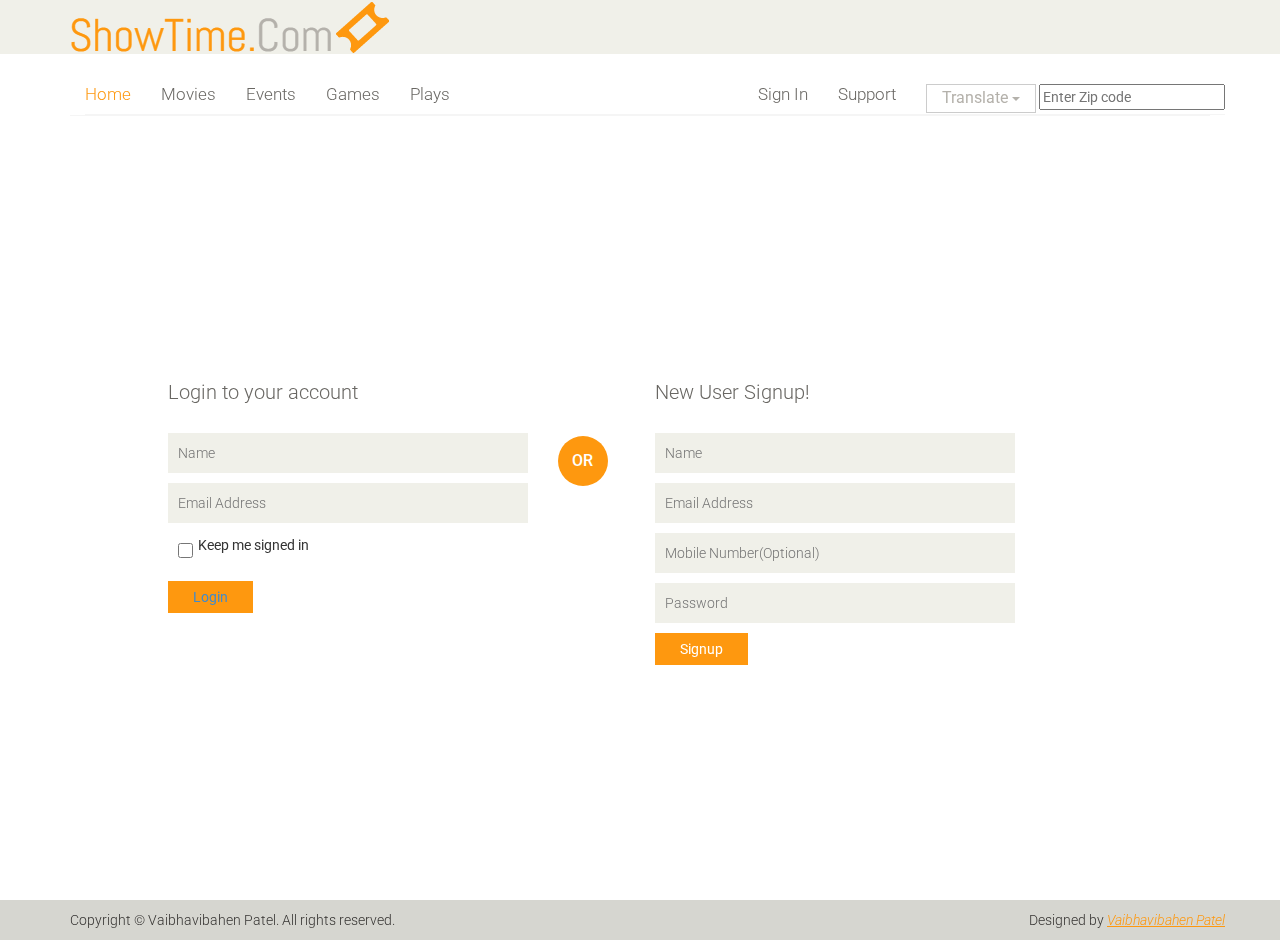
<file: login.html>
<!DOCTYPE html>
<html lang="en">
<head>
    <meta charset="utf-8">
    <meta name="viewport" content="width=device-width, initial-scale=1.0">
    <meta name="description" content="">
    <meta name="author" content="">
    <title>Login | E-Shopper</title>
    <link href="css/bootstrap.min.css" rel="stylesheet">
    <link href="css/font-awesome.min.css" rel="stylesheet">
    <link href="css/prettyPhoto.css" rel="stylesheet">
    <link href="css/price-range.css" rel="stylesheet">
    <link href="css/animate.css" rel="stylesheet">
	<link href="css/main.css" rel="stylesheet">
	<link href="css/responsive.css" rel="stylesheet">
    <!--[if lt IE 9]>
    <script src="js/html5shiv.js"></script>
    <script src="js/respond.min.js"></script>
    <![endif]-->       
    <link rel="shortcut icon" href="images/ico/favicon.ico">
    <link rel="apple-touch-icon-precomposed" sizes="144x144" href="images/ico/apple-touch-icon-144-precomposed.png">
    <link rel="apple-touch-icon-precomposed" sizes="114x114" href="images/ico/apple-touch-icon-114-precomposed.png">
    <link rel="apple-touch-icon-precomposed" sizes="72x72" href="images/ico/apple-touch-icon-72-precomposed.png">
    <link rel="apple-touch-icon-precomposed" href="images/ico/apple-touch-icon-57-precomposed.png">
</head><!--/head-->

<body>
	<header id="header"><!--header-->
		<div class="header_top"><!--header_top-->
			<div class="container">
				<div class="row">
					<div class="col-sm-6">
												<div class="logo pull-left">
							<a href="index.html"><img src="images/home/logo.png" alt="" /></a>
						</div>
						</div>
					</div>
					
				</div>
			</div>
		</div><!--/header_top-->
		
		<div class="header-middle"><!--header-middle-->
			<div class="container">
				<div class="row">
					<div class="col-sm-4">

						<div class="btn-group pull-right">
							<!--<div class="btn-group">
								<button type="button" class="btn btn-default dropdown-toggle usa" data-toggle="dropdown">
									USA
									<span class="caret"></span>
								</button>
								<ul class="dropdown-menu">
									<li><a href="#">Canada</a></li>
									<li><a href="#">UK</a></li>
								</ul>
							</div> 
							
							<div class="btn-group">
								<button type="button" class="btn btn-default dropdown-toggle usa" data-toggle="dropdown">
									DOLLAR
									<span class="caret"></span>
								</button>
								<ul class="dropdown-menu">
									<li><a href="#">Canadian Dollar</a></li>
									<li><a href="#">Pound</a></li>
								</ul>
							</div>-->
						</div>
					</div>

			<div class="container">
				<div class="row">
					
						
						<div class="mainmenu pull-left">
							<ul class="nav navbar-nav collapse navbar-collapse">
								<li><a href="index.html" class="active">Home</a></li>
								<li><a href="index.html" class="ideal">Movies</a></li>
								<li><a href="index.html" class="ideal">Events</a></li>
								<li><a href="index.html" class="ideal">Games</a></li>
								<li><a href="index.html" class="ideal">Plays</a></li>		
							</ul>
							
						</div>	
						
						<div class="mainmenu pull-right">
							<ul class="nav navbar-nav collapse navbar-collapse">
								
								
								<li><a href="index.html" class="ideal">Sign In</a></li>
								<li><a href="index.html" class="ideal">Support</a></li>
								
										
							</ul>
							<div class="btn-group">
								<button type="button" class="btn btn-default dropdown-toggle usa" data-toggle="dropdown">
									Translate
									<span class="caret"></span>
								</button>
								<ul class="dropdown-menu">
									<li><a href="#">English</a></li>
									<li><a href="#">Spanish</a></li>
								</ul>
								
							</div>
							
							<input type="text" placeholder="Enter Zip code"/>
						</div>
							
						</div>								
									
				</div>	

			</div>
				</div>
			</div>
		</div><!--/header-middle-->
	
		<div class="header-bottom"><!--header-bottom-->
					</div><!--/header-bottom-->
	</header><!--/header-->
	
	<section id="form"><!--form-->
		<div class="container">
			<div class="row">
				<div class="col-sm-4 col-sm-offset-1">
					<div class="login-form"><!--login form-->
						<h2>Login to your account</h2>
						<form action="#">
							<input type="text" placeholder="Name" />
							<input type="email" placeholder="Email Address" />
							<span>
								<input type="checkbox" class="panel-title"> 
								Keep me signed in
							</span>
							<button type="submit" class="btn btn-default"><a href="index.html">Login</a></button>
						</form>
					</div><!--/login form-->
				</div>
				<div class="col-sm-1">
					<h2 class="or">OR</h2>
				</div>
				<div class="col-sm-4">
					<div class="signup-form"><!--sign up form-->
						<h2>New User Signup!</h2>
						<form action="#">
							<input type="text" placeholder="Name"/>
							<input type="email" placeholder="Email Address"/>
							<input type="tel" placeholder="Mobile Number(Optional)" />
							<input type="password" placeholder="Password"/>
							<button type="submit" class="btn btn-default">Signup</button>
						</form>
					</div><!--/sign up form-->
				</div>

			</div>
			</div>
	
	</section><!--/form-->
	
	<div class="header-middle">
	<p><br/><br/><p>
	</div>
	
	
	<footer id="footer"><!--Footer-->
	
		<div class="footer-bottom">
			<div class="container">
				<div class="row">
					<p class="pull-left">Copyright © Vaibhavibahen Patel. All rights reserved.</p>
					<p class="pull-right">Designed by <span><a target="_blank" href="">Vaibhavibahen Patel</a></span></p>
				</div>
			</div>
		</div>
		
	</footer><!--/Footer-->
</body>
</html>
</file>
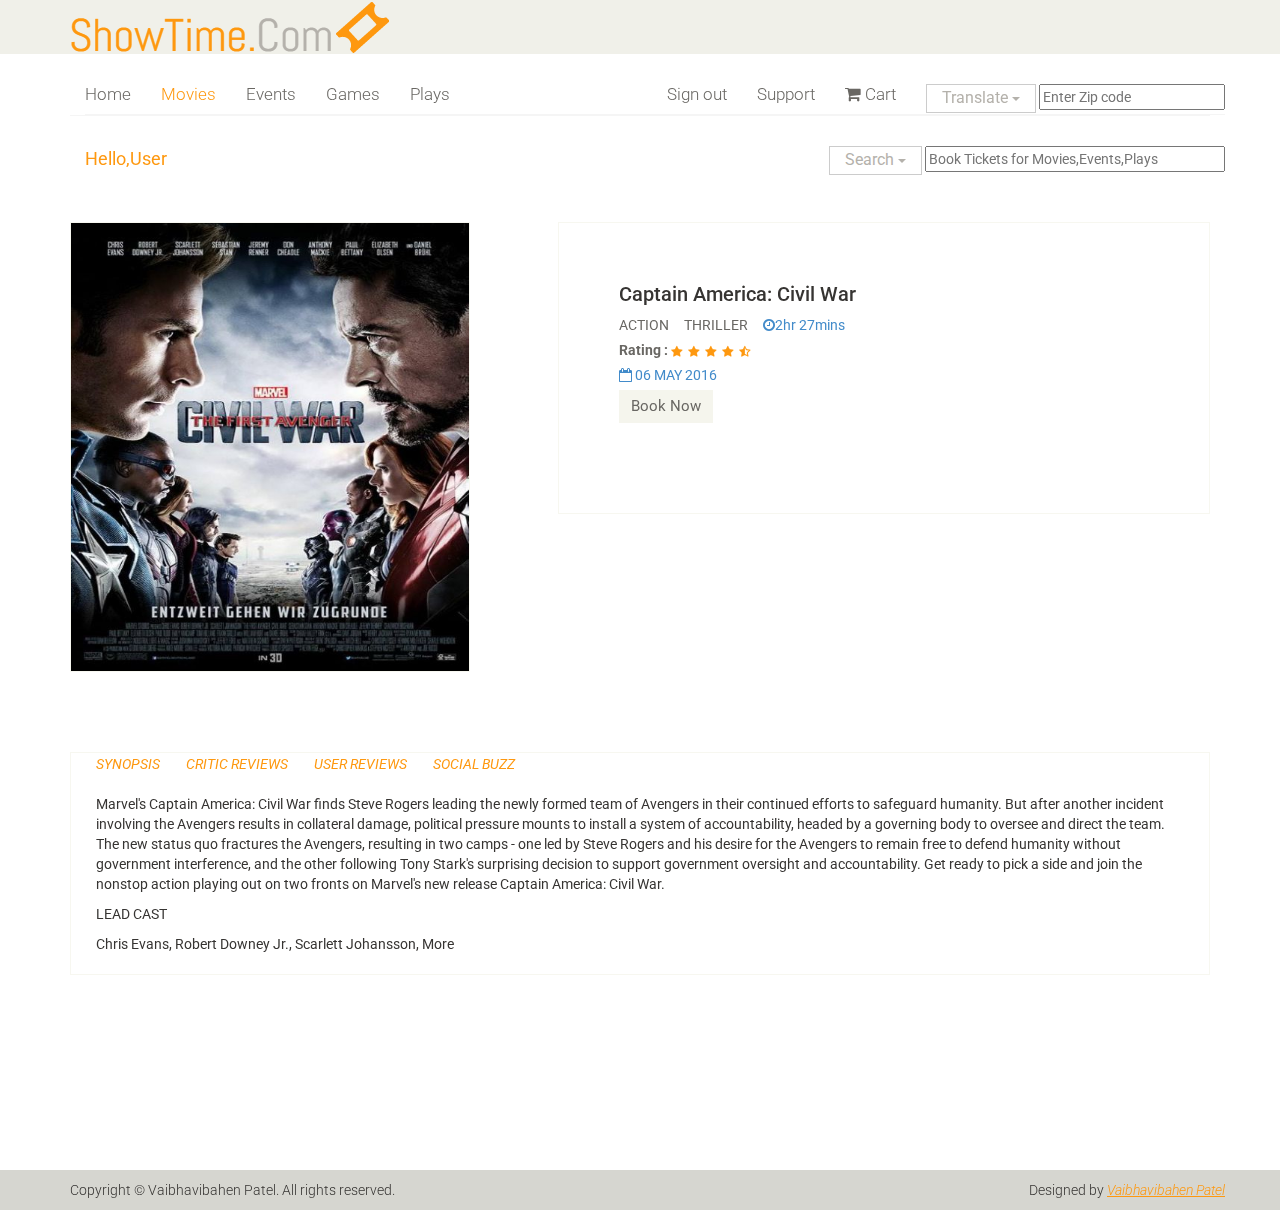
<file: movie-details.html>
<!DOCTYPE html>
<html lang="en">
<head>
    <meta charset="utf-8">
    <meta name="viewport" content="width=device-width, initial-scale=1.0">
    <meta name="description" content="">
    <meta name="author" content="">
    <title>Movie Details |ShowTime</title>
    <link href="css/bootstrap.min.css" rel="stylesheet">
    <link href="css/font-awesome.min.css" rel="stylesheet">
    <link href="css/prettyPhoto.css" rel="stylesheet">
    <link href="css/price-range.css" rel="stylesheet">
    <link href="css/animate.css" rel="stylesheet">
	<link href="css/main.css" rel="stylesheet">
	<link href="css/responsive.css" rel="stylesheet">
    <!--[if lt IE 9]>
    <script src="js/html5shiv.js"></script>
    <script src="js/respond.min.js"></script>
    <![endif]-->       
    <link rel="shortcut icon" href="images/ico/favicon.ico">
    <link rel="apple-touch-icon-precomposed" sizes="144x144" href="images/ico/apple-touch-icon-144-precomposed.png">
    <link rel="apple-touch-icon-precomposed" sizes="114x114" href="images/ico/apple-touch-icon-114-precomposed.png">
    <link rel="apple-touch-icon-precomposed" sizes="72x72" href="images/ico/apple-touch-icon-72-precomposed.png">
    <link rel="apple-touch-icon-precomposed" href="images/ico/apple-touch-icon-57-precomposed.png">
</head><!--/head-->

<body>
	<header id="header"><!--header-->
		<div class="header_top"><!--header_top-->
			<div class="container">
				<div class="row">
					<div class="col-sm-6">
												<div class="logo pull-left">
							<a href="index.html"><img src="images/home/logo.png" alt="" /></a>
						</div>
						</div>
					</div>
					
				</div>
			</div>
		</div><!--/header_top-->
			<div class="header-middle"><!--header-middle-->
			<div class="container">
				<div class="row">
					<div class="col-sm-4">

						<div class="btn-group pull-right">
							<!--<div class="btn-group">
								<button type="button" class="btn btn-default dropdown-toggle usa" data-toggle="dropdown">
									USA
									<span class="caret"></span>
								</button>
								<ul class="dropdown-menu">
									<li><a href="#">Canada</a></li>
									<li><a href="#">UK</a></li>
								</ul>
							</div> 
							
							<div class="btn-group">
								<button type="button" class="btn btn-default dropdown-toggle usa" data-toggle="dropdown">
									DOLLAR
									<span class="caret"></span>
								</button>
								<ul class="dropdown-menu">
									<li><a href="#">Canadian Dollar</a></li>
									<li><a href="#">Pound</a></li>
								</ul>
							</div>-->
						</div>
					</div>

			<div class="container">
				<div class="row">
					
						
						<div class="mainmenu pull-left">
							<ul class="nav navbar-nav collapse navbar-collapse">
								<li><a href="index.html" class="ideal">Home</a></li>
								<li><a href="movies.html" class="active">Movies</a></li>
								<li><a href="index.html" class="ideal">Events</a></li>
								<li><a href="index.html" class="ideal">Games</a></li>
								<li><a href="index.html" class="ideal">Plays</a></li>		
							</ul>
							
						</div>	
						
						<div class="mainmenu pull-right">
							<ul class="nav navbar-nav collapse navbar-collapse">
								
								
								<li><a href="indexlogin.html" class="ideal">Sign out</a></li>
								<li><a href="index.html" class="ideal">Support</a></li>
								 <li><a href="cart.html"><i class="fa fa-shopping-cart"></i> Cart</a></li>
										
							</ul>
							<div class="btn-group">
								<button type="button" class="btn btn-default dropdown-toggle usa" data-toggle="dropdown">
									Translate
									<span class="caret"></span>
								</button>
								<ul class="dropdown-menu">
								<li><a href="#"></a></li>
									<li><a href="#">English</a></li>
									<li><a href="#">Spanish</a></li>
								</ul>
								
							</div>
							
							<input type="text" placeholder="Enter Zip code"/>
						</div>
							
						</div>								
									
				</div>	

			</div>
			
			
			

				</div>
			</div>
		</div>
	
				<div class="header-bottom"><!--header-bottom-->
	<div class="container">
				<div class="row">
					<div class="mainmenu pull-left">
						<p class="bottomheader">Hello,User</p>
				
					</div>
					<div class="mainmenu pull-right">
						<div class="btn-group">
								<button type="button" class="btn btn-default dropdown-toggle usa" data-toggle="dropdown">
									Search 
									<span class="caret"></span>
								</button>
								<ul class="dropdown-menu">
								<li><a href="#"></a></li>
									<li><a href="moviescustom.html">Movies</a></li>
									<li><a href="eventdemo.html">Events</a></li>
									<li><a href="#">Plays</a></li>
									<li><a href="#">Gamess</a></li>
								</ul>
								
							</div>
					
					
					
						<input type="text" placeholder="Book Tickets for Movies,Events,Plays"  style="width: 300px"/>
				
					</div>
				</div><!--/header-bottom-->
	</header><!--/header-->

	
	<section>
		<div class="container">
			<div class="row">
			
				<div>
					<div class="product-details"><!--product-details-->
						<div class="col-sm-5">
							<div class="view-product">
								<img src="images/home/civil.jpg" alt=""/>
								
							</div>
							<div id="similar-product" class="carousel slide" data-ride="carousel">
								
								
								  <!-- Controls -->
								 
							</div>

						</div>
						<div class="col-sm-7">
							<div class="product-information"><!--/product-information-->
							
								<h2 >Captain America: Civil War</h2>
								<p>ACTION  &nbsp;&nbsp;&nbsp; THRILLER &nbsp;&nbsp;&nbsp;   <a href=""><i class="fa fa-clock-o"></i>2hr 27mins</a></p>
								
							<p><b>Rating : </b>
								<img src="images/product-details/rating.png" alt="" /></p>
								

								<p><a href=""><i class="fa fa-calendar-o"></i> 06 MAY 2016</a></p>
								<p><a href="theater-details.html" class="btn btn-default add-to-cart">Book Now</a></p>
								
								
							</div><!--/product-information-->
						</div>
					</div><!--/product-details-->
					
					<div class="category-tab shop-details-tab"><!--category-tab-->
						<div class="col-sm-12">
							
						</div>
						<div class="tab-content">
							
								
								
							</div>
							
							<div class="tab-pane fade" id="companyprofile" >
								
							
								
								
								
							</div>
							
							<div class="tab-pane fade active in" id="reviews" >
								<div class="col-sm-12">
									<ul>
										<li><a href=""><i>SYNOPSIS</i></a></li>
										<li><a href=""><i>Critic Reviews</i></a></li>
										<li><a href=""><i>User Reviews</i></a></li>
										<li><a href=""><i>Social buzz</i></a></li>
										
									</ul>
									<p> 
									
									Marvel's Captain America: Civil War finds Steve Rogers leading the newly formed team of Avengers in their continued efforts to safeguard humanity. But after another incident involving the Avengers results in collateral damage, political pressure mounts to install a system of accountability, headed by a governing body to oversee and direct the team. 

									The new status quo fractures the Avengers, resulting in two camps - one led by Steve Rogers and his desire for the Avengers to remain free to defend humanity without government interference, and the other following Tony Stark's surprising decision to support government oversight and accountability. Get ready to pick a side and join the nonstop action playing out on two fronts on Marvel's new release Captain America: Civil War.
									
									</p>
									<p>LEAD CAST</p>
									<p> Chris Evans, Robert Downey Jr., Scarlett Johansson, More</p>
									
								</div>
							</div>
							
						</div>
					</div><!--/category-tab-->
					
			<!--/recommended_items-->
					
				</div>
			</div>
		</div>
	</section>
	
	
			
		<div class="header-bottom"><!--header-bottom-->
					</div>
						
		<div class="header-bottom"><!--header-bottom-->
					</div>
		<footer id="footer"><!--Footer-->
	
		<div class="footer-bottom">
			<div class="container">
				<div class="row">
					<p class="pull-left">Copyright © Vaibhavibahen Patel. All rights reserved.</p>
					<p class="pull-right">Designed by <span><a target="_blank" href="">Vaibhavibahen Patel</a></span></p>
				</div>
			</div>
		</div>
		
		</footer><!--/Footer-->
	
		<!--/Footer-->
	

  
    <script src="js/jquery.js"></script>
	<script src="js/price-range.js"></script>
    <script src="js/jquery.scrollUp.min.js"></script>
	<script src="js/bootstrap.min.js"></script>
    <script src="js/jquery.prettyPhoto.js"></script>
    <script src="js/main.js"></script>
</body>
</html>
</file>
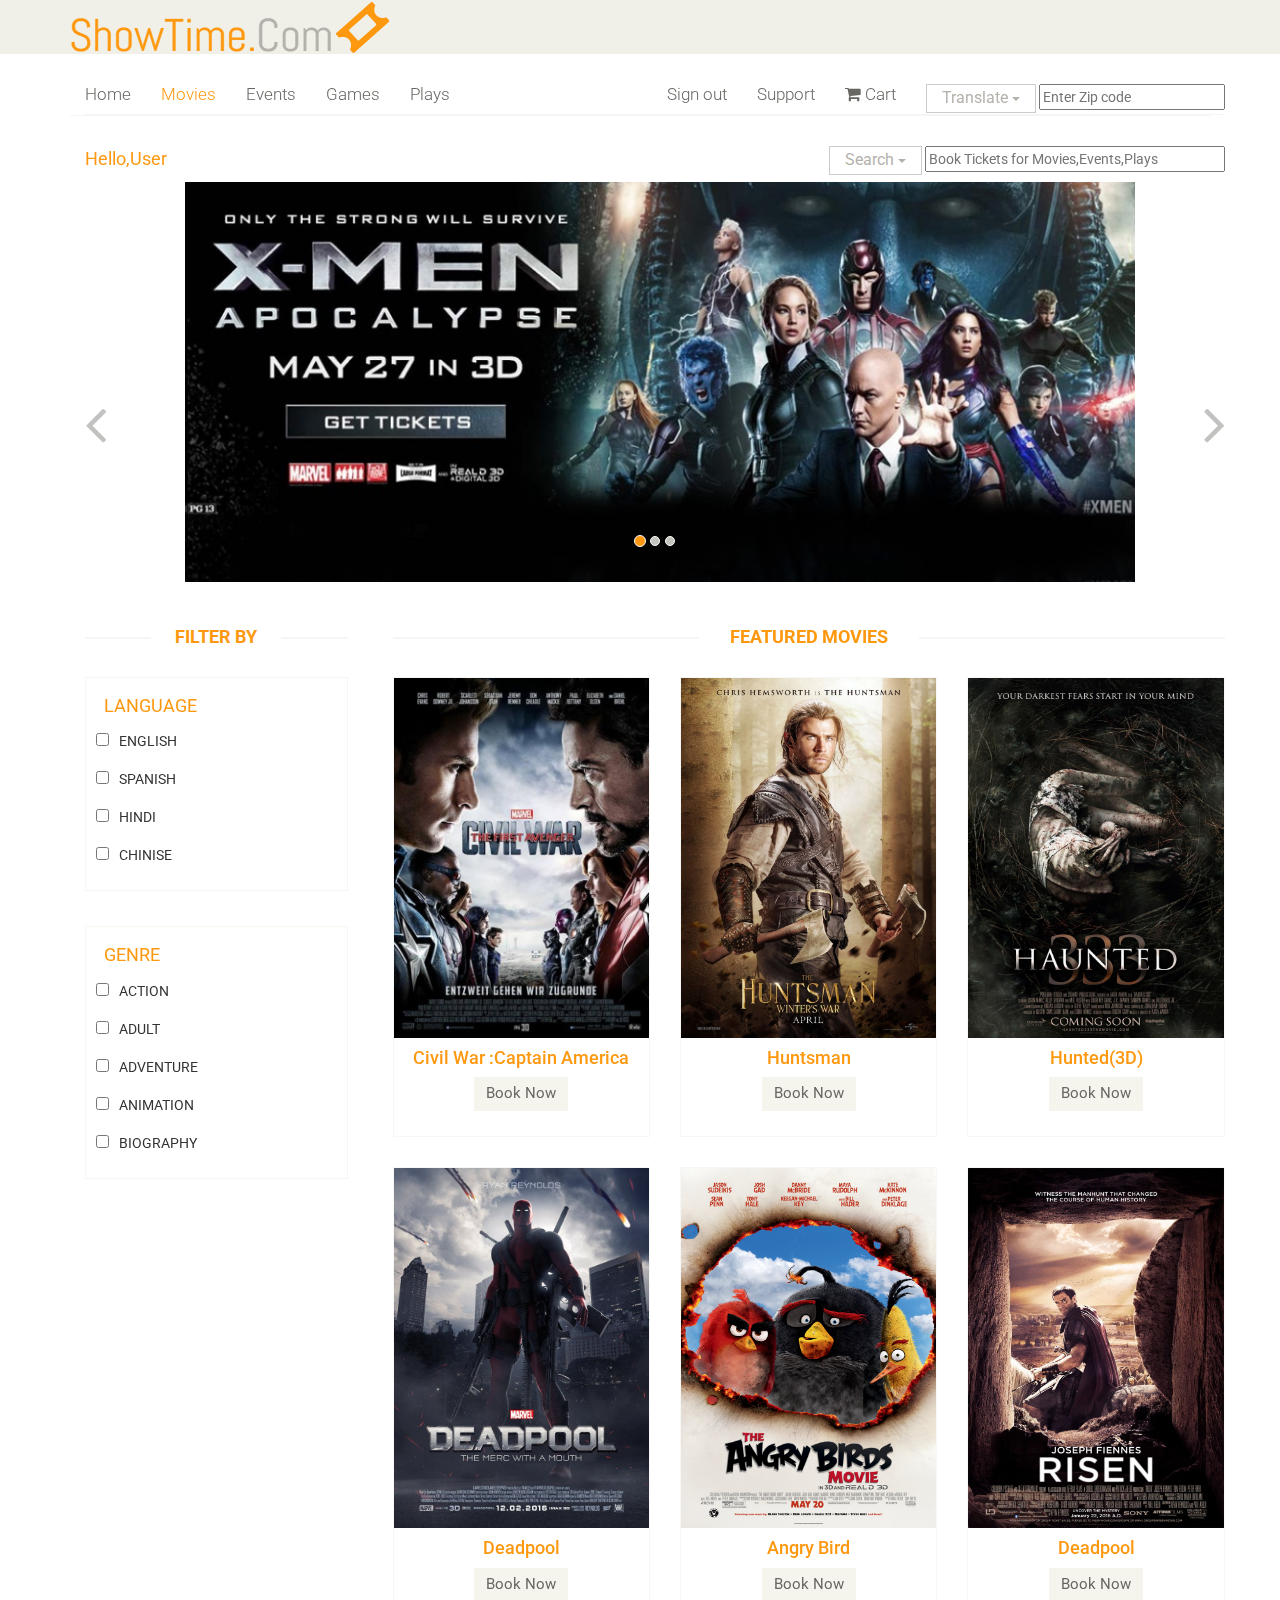
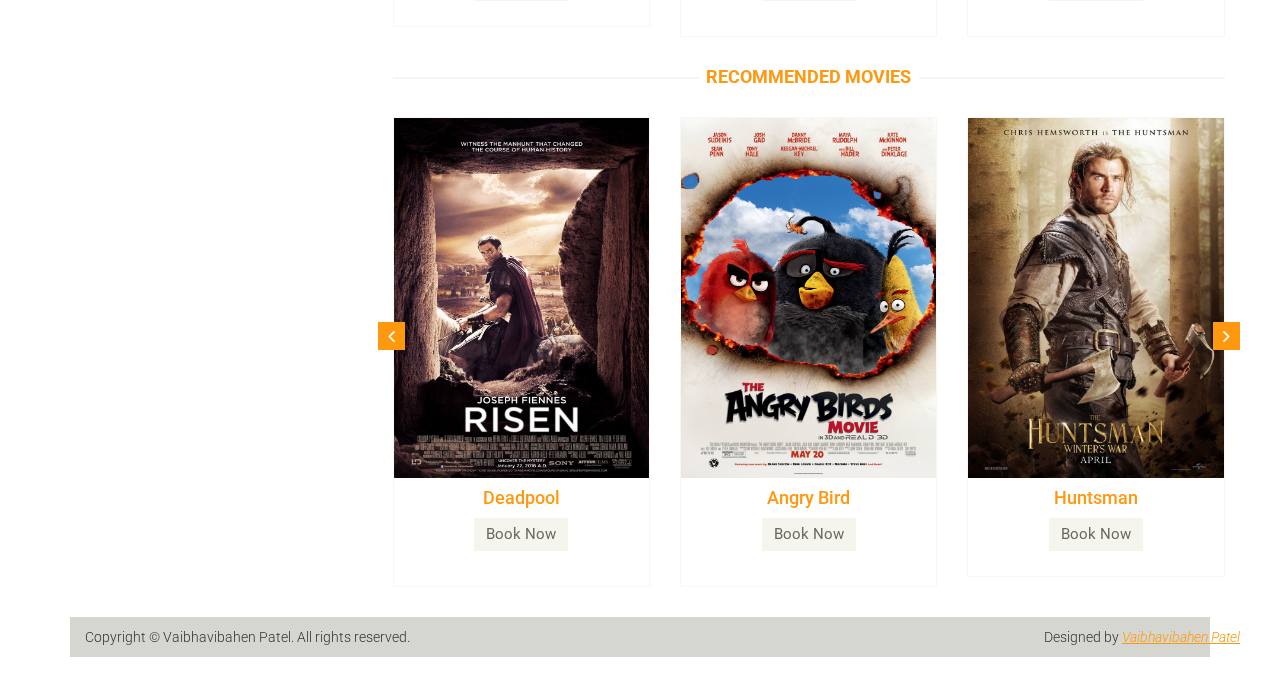
<file: movies.html>
<!DOCTYPE html>
<html lang="en">
<head>
    <meta charset="utf-8">
    <meta name="viewport" content="width=device-width, initial-scale=1.0">
    <meta name="description" content="">
    <meta name="author" content="">
    <title>Movies| ShowTime</title>
    <link href="css/bootstrap.min.css" rel="stylesheet">
    <link href="css/font-awesome.min.css" rel="stylesheet">
    <link href="css/prettyPhoto.css" rel="stylesheet">
    <link href="css/price-range.css" rel="stylesheet">
    <link href="css/animate.css" rel="stylesheet">
	<link href="css/main.css" rel="stylesheet">
	<link href="css/responsive.css" rel="stylesheet">
    <!--[if lt IE 9]>
    <script src="js/html5shiv.js"></script>
    <script src="js/respond.min.js"></script>
    <![endif]-->       
    <link rel="shortcut icon" href="images/ico/favicon.ico">
    <link rel="apple-touch-icon-precomposed" sizes="144x144" href="images/ico/apple-touch-icon-144-precomposed.png">
    <link rel="apple-touch-icon-precomposed" sizes="114x114" href="images/ico/apple-touch-icon-114-precomposed.png">
    <link rel="apple-touch-icon-precomposed" sizes="72x72" href="images/ico/apple-touch-icon-72-precomposed.png">
    <link rel="apple-touch-icon-precomposed" href="images/ico/apple-touch-icon-57-precomposed.png">
</head><!--/head-->

<body>
	<header id="header"><!--header-->
		<div class="header_top"><!--header_top-->
			<div class="container">
				<div class="row">
					<div class="col-sm-6">
												<div class="logo pull-left">
							<a href="index.html"><img src="images/home/logo.png" alt="" /></a>
						</div>
						</div>
					</div>
					
				</div>
			</div>
		</div><!--/header_top-->
		
		<div class="header-middle"><!--header-middle-->
			<div class="container">
				<div class="row">
					<div class="col-sm-4">

						<div class="btn-group pull-right">
							<!--<div class="btn-group">
								<button type="button" class="btn btn-default dropdown-toggle usa" data-toggle="dropdown">
									USA
									<span class="caret"></span>
								</button>
								<ul class="dropdown-menu">
									<li><a href="#">Canada</a></li>
									<li><a href="#">UK</a></li>
								</ul>
							</div> 
							
							<div class="btn-group">
								<button type="button" class="btn btn-default dropdown-toggle usa" data-toggle="dropdown">
									DOLLAR
									<span class="caret"></span>
								</button>
								<ul class="dropdown-menu">
									<li><a href="#">Canadian Dollar</a></li>
									<li><a href="#">Pound</a></li>
								</ul>
							</div>-->
						</div>
					</div>

			<div class="container">
				<div class="row">
					
						
						<div class="mainmenu pull-left">
							<ul class="nav navbar-nav collapse navbar-collapse">
								<li><a href="index.html" class="ideal">Home</a></li>
								<li><a href="index.html" class="active">Movies</a></li>
								<li><a href="index.html" class="ideal">Events</a></li>
								<li><a href="index.html" class="ideal">Games</a></li>
								<li><a href="index.html" class="ideal">Plays</a></li>		
							</ul>
							
						</div>	
						
						<div class="mainmenu pull-right">
							<ul class="nav navbar-nav collapse navbar-collapse">
								
							<li><a href="indexlogin.html" class="ideal">Sign out</a></li>
								<li><a href="index.html" class="ideal">Support</a></li>
								 <li><a href="cart.html"><i class="fa fa-shopping-cart"></i> Cart</a></li>
										
							</ul>
							<div class="btn-group">
								<button type="button" class="btn btn-default dropdown-toggle usa" data-toggle="dropdown">
									Translate
									<span class="caret"></span>
								</button>
								<ul class="dropdown-menu">
									<li><a href="#">English</a></li>
									<li><a href="#">Spanish</a></li>
								</ul>
								
							</div>
							
							<input type="text" placeholder="Enter Zip code"/>
						</div>
							
						</div>								
									
				</div>	

			</div>
			
			
			

				</div>
			</div>
		</div><!--/header-middle-->
	
		<div class="header-bottom"><!--header-bottom-->
	<div class="container">
				<div class="row">
					<div class="mainmenu pull-left">
						<p class="bottomheader">Hello,User</p>
				
					</div>
					<div class="mainmenu pull-right">
						<div class="btn-group">
								<button type="button" class="btn btn-default dropdown-toggle usa" data-toggle="dropdown">
									Search 
									<span class="caret"></span>
								</button>
								<ul class="dropdown-menu">
								<li><a href="#"></a></li>
									<li><a href="moviescustom.html">Movies</a></li>
									<li><a href="eventdemo.html">Events</a></li>
									<li><a href="#">Plays</a></li>
									<li><a href="#">Gamess</a></li>
								</ul>
								
							</div>
					
					
					
						<input type="text" placeholder="Book Tickets for Movies,Events,Plays"  style="width: 300px"/>
				
					</div>
				</div><!--/header-
	</header><!--/header-->
	
	<section id="slider"><!--slider-->
		<div class="container">
			<div class="row">
				<div class="col-sm-12">
					<div id="slider-carousel" class="carousel slide" data-ride="carousel">
						<ol class="carousel-indicators">
							<li data-target="#slider-carousel" data-slide-to="0" class="active"></li>
							<li data-target="#slider-carousel" data-slide-to="1"></li>
							<li data-target="#slider-carousel" data-slide-to="2"></li>
						</ol>
						
						<div class="carousel-inner">
							<div class="item active">
								<div>
								<!--	<h1><span>E</span>-SHOPPER</h1>
									<h2>Free E-Commerce Template</h2>
									<p>Lorem ipsum dolor sit amet, consectetur adipisicing elit, sed do eiusmod tempor incididunt ut labore et dolore magna aliqua. </p>
									<button type="button" class="btn btn-default get">Get it now</button>-->
								</div> 
								<div class="">
									<img src="images/home/movie1.jpg" class="girl img-responsive" alt="" height="400px" width="1024px" />
									
									
								</div>
							</div>
							<div class="item">
								<div class>
								<!--	<h1><span>E</span>-SHOPPER</h1>
									<h2>100% Responsive Design</h2>
									<p>Lorem ipsum dolor sit amet, consectetur adipisicing elit, sed do eiusmod tempor incididunt ut labore et dolore magna aliqua. </p>
									<button type="button" class="btn btn-default get">Get it now</button> -->
								</div>
								<div >
									<img src="images/home/movie2.jpg" class="girl img-responsive" alt=""  height="400px" width="1024px" />
									
								</div>
							</div>
							
							<div class="item">
								<div class>
									<!--	<h1><span>E</span>-SHOPPER</h1>
									<h2>100% Responsive Design</h2>
									<p>Lorem ipsum dolor sit amet, consectetur adipisicing elit, sed do eiusmod tempor incididunt ut labore et dolore magna aliqua. </p>
									<button type="button" class="btn btn-default get">Get it now</button> -->
								</div>
								<div >
									<img src="images/home/movie3.gif" class="girl img-responsive" height="400px" width="1024px" />

								</div>
							</div>
							
						</div>
						
						<a href="#slider-carousel" class="left control-carousel hidden-xs" data-slide="prev">
							<i class="fa fa-angle-left"></i>
						</a>
						<a href="#slider-carousel" class="right control-carousel hidden-xs" data-slide="next">
							<i class="fa fa-angle-right"></i>
						</a>
					</div>
					
				</div>
			</div>
		</div>
	</section><!--/slider-->
	
	<section>
		<div class="container">
			<div class="row">
				<div class="col-sm-3">
					<div class="left-sidebar">
						<h2>FILTER BY</h2>
						<div class="panel-group category-products" id="accordian"><!--category-productsr-->
												<P class="langtitle">LANGUAGE</p>
							<div class="panel panel-default">

								<input type="checkbox" name="vehicle" value="Bike" class="panel-title">ENGLISH</h4>									
								
							</div>
							
							<div class="panel panel-default">
									<input type="checkbox" name="vehicle" value="Bike" class="panel-title">SPANISH</h4>
							</div>
							
						<div class="panel panel-default">
								<input type="checkbox" name="vehicle" value="Bike" class="panel-title">HINDI</h4>
									
							</div>
							<div class="panel panel-default">
								<input type="checkbox" name="vehicle" value="Bike" class="panel-title">CHINISE</h4>
									
							</div>
							
						</div><!--/category-products-->
						<div class="panel-group category-products" id="accordian"><!--category-productsr-->
												<P class="langtitle">GENRE</p>
							<div class="panel panel-default">

								<input type="checkbox" name="vehicle" value="Bike" class="panel-title">ACTION</h4>									
								
							</div>
							
							<div class="panel panel-default">
									<input type="checkbox" name="vehicle" value="Bike" class="panel-title">ADULT</h4>
							</div>
							
						<div class="panel panel-default">
								<input type="checkbox" name="vehicle" value="Bike" class="panel-title">ADVENTURE</h4>
									
							</div>
							<div class="panel panel-default">
								<input type="checkbox" name="vehicle" value="Bike" class="panel-title">ANIMATION</h4>
									
							</div>
							<div class="panel panel-default">
								<input type="checkbox" name="vehicle" value="Bike" class="panel-title">BIOGRAPHY</h4>
									
							</div>
						</div>
					
						
					
					
					</div>
				</div>
				
				<div class="col-sm-9 padding-right">
					<div class="features_items"><!--features_items-->
						<h2 class="title text-center">Featured Movies</h2>
						<div class="col-sm-4">
							<div class="product-image-wrapper">
								<div class="single-products">
										<div class="productinfo text-center">
											<a href="movie-details.html"> <img src="images/home/civil.jpg" alt="" height="360px" width="256px" /> </a>
										
											
											<h4 class="movietitle">Civil War :Captain America</h4>
										
										
											<a href="theater-details.html" class="btn btn-default add-to-cart">Book Now</a>
										</div>
										
								</div>
								
							</div>
						</div>
						<div class="col-sm-4">
							<div class="product-image-wrapper">
								<div class="single-products">
										<div class="productinfo text-center">
											<img src="images/home/m3.jpg" alt=""  height="360px" width="256px" />
											
											<h4 class="movietitle">Huntsman</h4>
											
											
											<a href="#" class="btn btn-default add-to-cart">Book Now</a>
										</div>
										
								</div>
								
							</div>
						</div>
						<div class="col-sm-4">
							<div class="product-image-wrapper">
								<div class="single-products">
										<div class="productinfo text-center">
											<img src="images/home/m4.jpg" alt="" height="360px" width="256px"  />
											
											<h4 class="movietitle">Hunted(3D)</h4>
											<a href="#" class="btn btn-default add-to-cart">Book Now</a>
										</div>
										
								</div>
								
							</div>
						</div>
						
						
						
						<div class="col-sm-4">
							<div class="product-image-wrapper">
								<div class="single-products">
										<div class="productinfo text-center">
											<img src="images/home/m5.jpg" alt="" height="360px" width="256px"/>
											
											<h4 class="movietitle">Deadpool</h4>
											<a href="#" class="btn btn-default add-to-cart">Book Now</a>
										</div>
										
								</div>
								
							</div>
						</div>
						<div class="col-sm-4">
							<div class="product-image-wrapper">
								<div class="single-products">
										<div class="productinfo text-center">
											<img src="images/home/m6.jpg" alt="" height="360px" width="256px" />
											
											<h4 class="movietitle">Angry Bird<h4>
											<a href="#" class="btn btn-default add-to-cart">Book Now</a>
										</div>
										
								</div>
								
							</div>
						</div>
						<div class="col-sm-4">
							<div class="product-image-wrapper">
								<div class="single-products">
										<div class="productinfo text-center">
											<img src="images/home/m8.jpg" alt="" height="360px" width="256px" />
											
											<h4 class="movietitle">Deadpool<h4>
											<p>   </p>
											<a href="#" class="btn btn-default add-to-cart">Book Now</a>
										</div>
										
								</div>
								
							</div>
						</div>
						
					</div>
					
				
				
					
					<div class="recommended_items"><!--recommended_items-->
						<h2 class="title text-center">Recommended Movies </h2>
						
						<div id="recommended-item-carousel" class="carousel slide" data-ride="carousel">
							<div class="carousel-inner">
								<div class="item active">	
									<div class="col-sm-4">
										<div class="product-image-wrapper">
											<div class="single-products">
												<div class="productinfo text-center">
													<img src="images/home/m8.jpg" alt="" height="360px" width="256px" />
											
											<h4 class="movietitle">Deadpool<h4>
											<p>   </p>
											<a href="#" class="btn btn-default add-to-cart">Book Now</a>
												</div>
												
											</div>
										</div>
									</div>
									<div class="col-sm-4">
										<div class="product-image-wrapper">
											<div class="single-products">
												<div class="productinfo text-center">
													<img src="images/home/m6.jpg" alt="" height="360px" width="256px" />
											
											<h4 class="movietitle">Angry Bird<h4>
											<a href="#" class="btn btn-default add-to-cart">Book Now</a>
												</div>
												
											</div>
										</div>
									</div>
									<div class="col-sm-4">
										<div class="product-image-wrapper">
											<div class="single-products">
												<div class="productinfo text-center">
													<img src="images/home/m3.jpg" alt=""  height="360px" width="256px" />
											
											<h4 class="movietitle">Huntsman</h4>
											
											
											<a href="#" class="btn btn-default add-to-cart">Book Now</a>
												</div>
												
											</div>
										</div>
									</div>
								</div>
								<div class="item">	
									<div class="col-sm-4">
										<div class="product-image-wrapper">
											<div class="single-products">
												<div class="productinfo text-center">
										<img src="images/home/m6.jpg" alt="" height="360px" width="256px" />
											
											<h4 class="movietitle">Angry Bird<h4>
											<a href="#" class="btn btn-default add-to-cart">Book Now</a>
												</div>
												
											</div>
										</div>
									</div>
									<div class="col-sm-4">
										<div class="product-image-wrapper">
											<div class="single-products">
												<div class="productinfo text-center">
													<img src="images/home/civil.jpg" alt="" />
											
											<h4 class="movietitle">Civil War :Captain America</h4>
											<a href="#" class="btn btn-default add-to-cart">Book Now</a>
												</div>
												
											</div>
										</div>
									</div>
									<div class="col-sm-4">
										<div class="product-image-wrapper">
											<div class="single-products">
												<div class="productinfo text-center">
													<img src="images/home/civil.jpg" alt="" />
											
											<h4 class="movietitle">Civil War :Captain America</h4>
											<a href="#" class="btn btn-default add-to-cart">Book Now</a>
												</div>
												
											</div>
										</div>
									</div>
								</div>
							</div>
							 <a class="left recommended-item-control" href="#recommended-item-carousel" data-slide="prev">
								<i class="fa fa-angle-left"></i>
							  </a>
							  <a class="right recommended-item-control" href="#recommended-item-carousel" data-slide="next">
								<i class="fa fa-angle-right"></i>
							  </a>			
						</div>
					</div><!--/recommended_items-->
					
				</div>
			</div>
		</div>
	</section>
	
<footer id="footer"><!--Footer-->
	
		<div class="footer-bottom">
			<div class="container">
				<div class="row">
					<p class="pull-left">Copyright © Vaibhavibahen Patel. All rights reserved.</p>
					<p class="pull-right">Designed by <span><a target="_blank" href="">Vaibhavibahen Patel</a></span></p>
				</div>
			</div>
		</div>
		
	</footer><!--/Footer-->
	

  
    <script src="js/jquery.js"></script>
	<script src="js/bootstrap.min.js"></script>
	<script src="js/jquery.scrollUp.min.js"></script>
	<script src="js/price-range.js"></script>
    <script src="js/jquery.prettyPhoto.js"></script>
    <script src="js/main.js"></script>
</body>
</html>
</file>
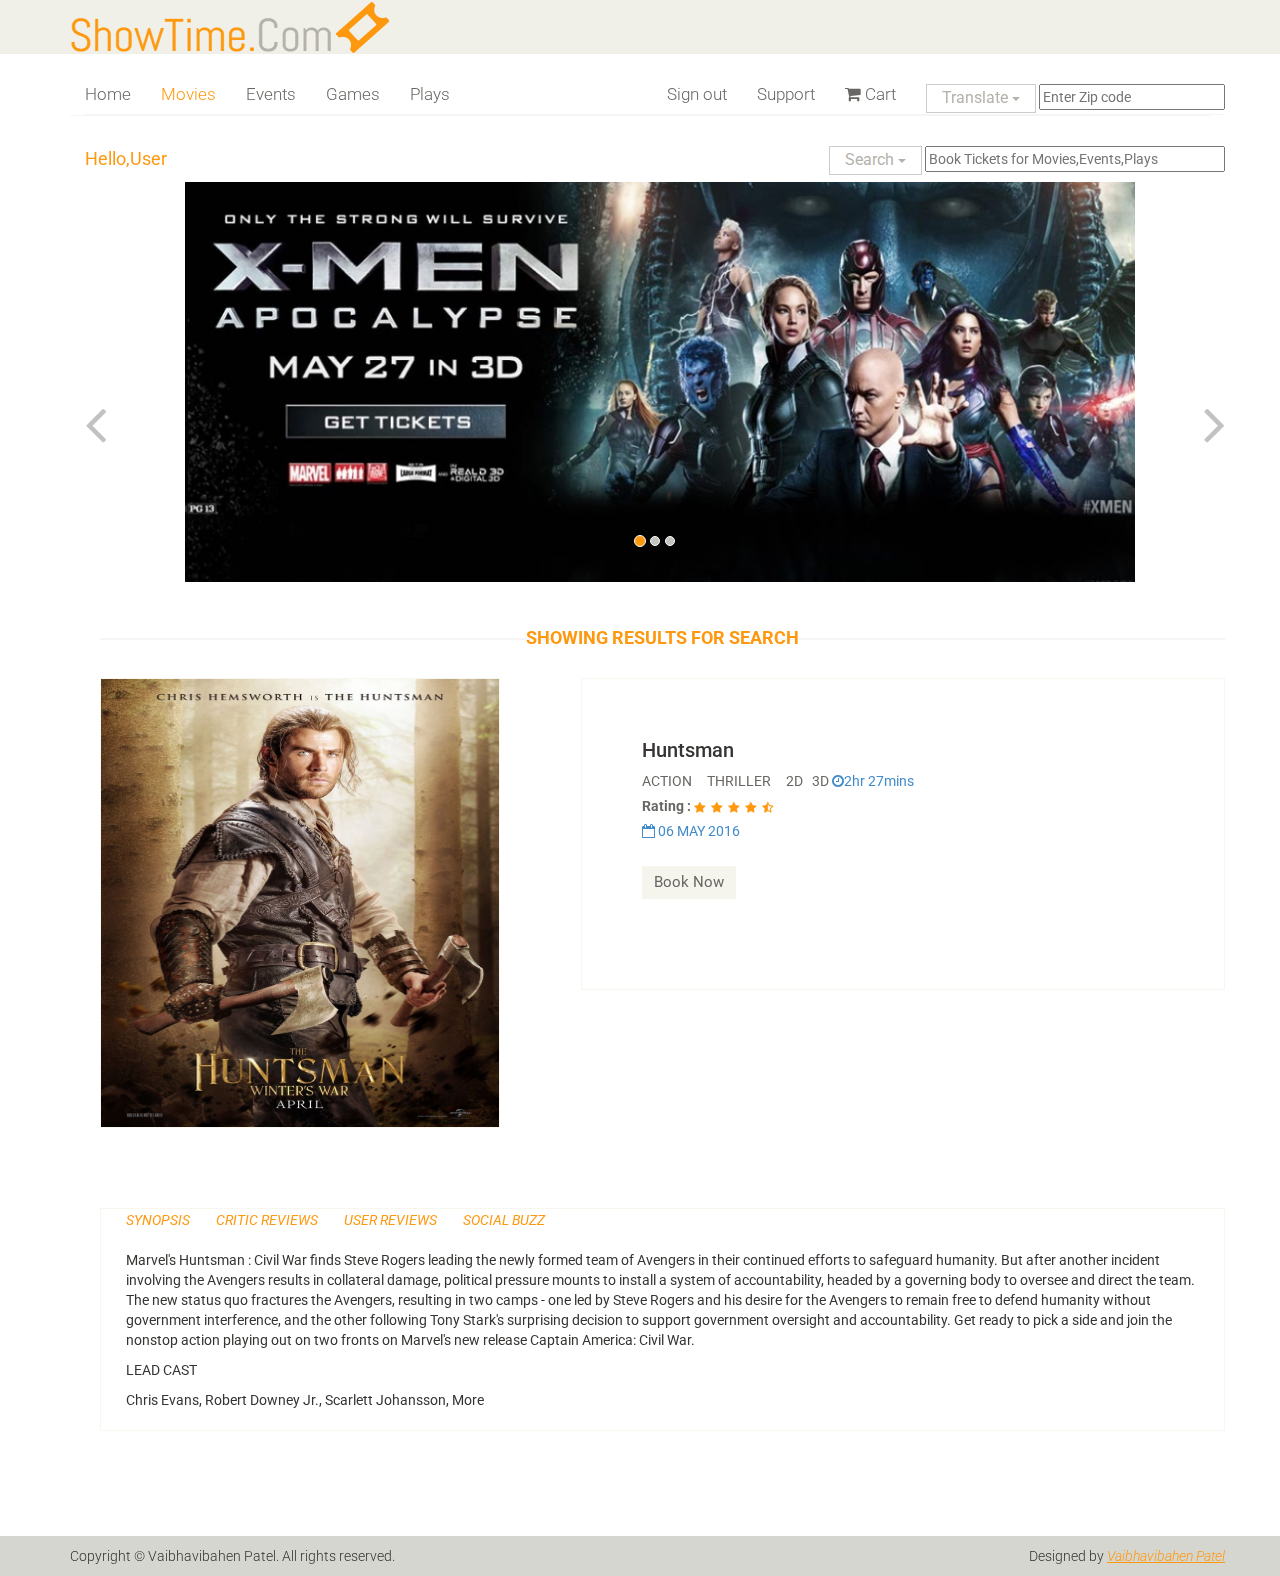
<file: moviescustom.html>
<!DOCTYPE html>
<html lang="en">
<head>
    <meta charset="utf-8">
    <meta name="viewport" content="width=device-width, initial-scale=1.0">
    <meta name="description" content="">
    <meta name="author" content="">
    <title>Movies| ShowTime</title>
    <link href="css/bootstrap.min.css" rel="stylesheet">
    <link href="css/font-awesome.min.css" rel="stylesheet">
    <link href="css/prettyPhoto.css" rel="stylesheet">
    <link href="css/price-range.css" rel="stylesheet">
    <link href="css/animate.css" rel="stylesheet">
	<link href="css/main.css" rel="stylesheet">
	<link href="css/responsive.css" rel="stylesheet">
    <!--[if lt IE 9]>
    <script src="js/html5shiv.js"></script>
    <script src="js/respond.min.js"></script>
    <![endif]-->       
    <link rel="shortcut icon" href="images/ico/favicon.ico">
    <link rel="apple-touch-icon-precomposed" sizes="144x144" href="images/ico/apple-touch-icon-144-precomposed.png">
    <link rel="apple-touch-icon-precomposed" sizes="114x114" href="images/ico/apple-touch-icon-114-precomposed.png">
    <link rel="apple-touch-icon-precomposed" sizes="72x72" href="images/ico/apple-touch-icon-72-precomposed.png">
    <link rel="apple-touch-icon-precomposed" href="images/ico/apple-touch-icon-57-precomposed.png">
</head><!--/head-->

<body>
	<header id="header"><!--header-->
		<div class="header_top"><!--header_top-->
			<div class="container">
				<div class="row">
					<div class="col-sm-6">
												<div class="logo pull-left">
							<a href="index.html"><img src="images/home/logo.png" alt="" /></a>
						</div>
						</div>
					</div>
					
				</div>
			</div>
		</div><!--/header_top-->
		
		<div class="header-middle"><!--header-middle-->
			<div class="container">
				<div class="row">
					<div class="col-sm-4">

						<div class="btn-group pull-right">
							<!--<div class="btn-group">
								<button type="button" class="btn btn-default dropdown-toggle usa" data-toggle="dropdown">
									USA
									<span class="caret"></span>
								</button>
								<ul class="dropdown-menu">
									<li><a href="#">Canada</a></li>
									<li><a href="#">UK</a></li>
								</ul>
							</div> 
							
							<div class="btn-group">
								<button type="button" class="btn btn-default dropdown-toggle usa" data-toggle="dropdown">
									DOLLAR
									<span class="caret"></span>
								</button>
								<ul class="dropdown-menu">
									<li><a href="#">Canadian Dollar</a></li>
									<li><a href="#">Pound</a></li>
								</ul>
							</div>-->
						</div>
					</div>

			<div class="container">
				<div class="row">
					
						
						<div class="mainmenu pull-left">
							<ul class="nav navbar-nav collapse navbar-collapse">
								<li><a href="index.html" class="ideal">Home</a></li>
								<li><a href="index.html" class="active">Movies</a></li>
								<li><a href="index.html" class="ideal">Events</a></li>
								<li><a href="index.html" class="ideal">Games</a></li>
								<li><a href="index.html" class="ideal">Plays</a></li>		
							</ul>
							
						</div>	
						
						<div class="mainmenu pull-right">
							<ul class="nav navbar-nav collapse navbar-collapse">
								
								
							<li><a href="indexlogin.html" class="ideal">Sign out</a></li>
								<li><a href="index.html" class="ideal">Support</a></li>
								 <li><a href="cart.html"><i class="fa fa-shopping-cart"></i> Cart</a></li>
										
							</ul>
							<div class="btn-group">
								<button type="button" class="btn btn-default dropdown-toggle usa" data-toggle="dropdown">
									Translate
									<span class="caret"></span>
								</button>
								<ul class="dropdown-menu">
									<li><a href="#">English</a></li>
									<li><a href="#">Spanish</a></li>
								</ul>
								
							</div>
							
							<input type="text" placeholder="Enter Zip code"/>
						</div>
							
						</div>								
									
				</div>	

			</div>
			
			
			

				</div>
			</div>
		</div><!--/header-middle-->
	
		<div class="header-bottom"><!--header-bottom-->
	<div class="container">
				<div class="row">
					<div class="mainmenu pull-left">
						<p class="bottomheader">Hello,User</p>
				
					</div>
					<div class="mainmenu pull-right">
						<div class="btn-group">
								<button type="button" class="btn btn-default dropdown-toggle usa" data-toggle="dropdown">
									Search 
									<span class="caret"></span>
								</button>
								<ul class="dropdown-menu">
								<li><a href="#"></a></li>
									<li><a href="moviecustom.html">Movies</a></li>
									<li><a href="eventdemo.html">Events</a></li>
									<li><a href="#">Plays</a></li>
									<li><a href="#">Gamess</a></li>
								</ul>
								
							</div>
					
					
					
						<input type="text" placeholder="Book Tickets for Movies,Events,Plays"  style="width: 300px"/>
				
					</div>
				</div><!--/header-
	</header><!--/header-->
	
	<section id="slider"><!--slider-->
		<div class="container">
			<div class="row">
				<div class="col-sm-12">
					<div id="slider-carousel" class="carousel slide" data-ride="carousel">
						<ol class="carousel-indicators">
							<li data-target="#slider-carousel" data-slide-to="0" class="active"></li>
							<li data-target="#slider-carousel" data-slide-to="1"></li>
							<li data-target="#slider-carousel" data-slide-to="2"></li>
						</ol>
						
						<div class="carousel-inner">
							<div class="item active">
								<div>
								<!--	<h1><span>E</span>-SHOPPER</h1>
									<h2>Free E-Commerce Template</h2>
									<p>Lorem ipsum dolor sit amet, consectetur adipisicing elit, sed do eiusmod tempor incididunt ut labore et dolore magna aliqua. </p>
									<button type="button" class="btn btn-default get">Get it now</button>-->
								</div> 
								<div class="">
									<img src="images/home/movie1.jpg" class="girl img-responsive" alt="" height="400px" width="1024px" />
									
									
								</div>
							</div>
							<div class="item">
								<div class>
								<!--	<h1><span>E</span>-SHOPPER</h1>
									<h2>100% Responsive Design</h2>
									<p>Lorem ipsum dolor sit amet, consectetur adipisicing elit, sed do eiusmod tempor incididunt ut labore et dolore magna aliqua. </p>
									<button type="button" class="btn btn-default get">Get it now</button> -->
								</div>
								<div >
									<img src="images/home/movie2.jpg" class="girl img-responsive" alt=""  height="400px" width="1024px" />
									
								</div>
							</div>
							
							<div class="item">
								<div class>
									<!--	<h1><span>E</span>-SHOPPER</h1>
									<h2>100% Responsive Design</h2>
									<p>Lorem ipsum dolor sit amet, consectetur adipisicing elit, sed do eiusmod tempor incididunt ut labore et dolore magna aliqua. </p>
									<button type="button" class="btn btn-default get">Get it now</button> -->
								</div>
								<div >
									<img src="images/home/movie3.gif" class="girl img-responsive" height="400px" width="1024px" />

								</div>
							</div>
							
						</div>
						
						<a href="#slider-carousel" class="left control-carousel hidden-xs" data-slide="prev">
							<i class="fa fa-angle-left"></i>
						</a>
						<a href="#slider-carousel" class="right control-carousel hidden-xs" data-slide="next">
							<i class="fa fa-angle-right"></i>
						</a>
					</div>
					
				</div>
			</div>
		</div>
	</section><!--/slider-->
	
	<section>
		<div class="container">
			<div class="row">
				<div class="col-sm-3">
					<div class="left-sidebar">
						
				
						
						
					
					
					</div>
				</div>
				
				<div class="col-sm-12 padding-right">
					<div class="features_items"><!--features_items-->
						<h2 class="title text-center">Showing Results for search</h2>
						
						<div class="product-details"><!--product-details-->
						<div class="col-sm-5">
							<div class="view-product">
								<img src="images/home/m3.jpg" alt=""/>
								
							</div>
							<div id="similar-product" class="carousel slide" data-ride="carousel">
								
								
								  <!-- Controls -->
								 
							</div>

						</div>
						<div class="col-sm-7">
							<div class="product-information"><!--/product-information-->
							
								<h2 >Huntsman</h2>
								<p>ACTION  &nbsp;&nbsp;&nbsp; THRILLER &nbsp;&nbsp;&nbsp; 2D&nbsp;&nbsp;&nbsp;3D  <a href=""><i class="fa fa-clock-o"></i>2hr 27mins</a></p>
								
							<p><b>Rating : </b>
								<img src="images/product-details/rating.png" alt="" /></p>
								

								<p><a href=""><i class="fa fa-calendar-o"></i> 06 MAY 2016</a></p>
								<br/>
								<p><a href="theater-detail.html" class="btn btn-default add-to-cart">Book Now</a></p>
								
							</div><!--/product-information-->
						</div>
					</div>
						
						
						
							<div class="category-tab shop-details-tab"><!--category-tab-->
						<div class="col-sm-12">
							
						</div>
						<div class="tab-content">
							
								
								
							</div>
							
							<div class="tab-pane fade" id="companyprofile" >
								
							
								
								
								
							</div>
							
							<div class="tab-pane fade active in" id="reviews" >
								<div class="col-sm-12">
									<ul>
										<li><a href=""><i>SYNOPSIS</i></a></li>
										<li><a href=""><i>Critic Reviews</i></a></li>
										<li><a href=""><i>User Reviews</i></a></li>
										<li><a href=""><i>Social buzz</i></a></li>
										
									</ul>
									<p> 
									
									Marvel's Huntsman : Civil War finds Steve Rogers leading the newly formed team of Avengers in their continued efforts to safeguard humanity. But after another incident involving the Avengers results in collateral damage, political pressure mounts to install a system of accountability, headed by a governing body to oversee and direct the team. 

									The new status quo fractures the Avengers, resulting in two camps - one led by Steve Rogers and his desire for the Avengers to remain free to defend humanity without government interference, and the other following Tony Stark's surprising decision to support government oversight and accountability. Get ready to pick a side and join the nonstop action playing out on two fronts on Marvel's new release Captain America: Civil War.
									
									</p>
									<p>LEAD CAST</p>
									<p> Chris Evans, Robert Downey Jr., Scarlett Johansson, More</p>
									
								</div>
							</div>
							
						</div>
					</div>
					
					</div>
					</div>
				</div>
			</div>
		</div>
	</section>
	
	
		<footer id="footer"><!--Footer-->
	
		<div class="footer-bottom">
			<div class="container">
				<div class="row">
					<p class="pull-left">Copyright © Vaibhavibahen Patel. All rights reserved.</p>
					<p class="pull-right">Designed by <span><a target="_blank" href="">Vaibhavibahen Patel</a></span></p>
				</div>
			</div>
		</div>
		
	</footer><!--/Footer-->
	
	<!--/Footer-->
    <script src="js/jquery.js"></script>
	<script src="js/bootstrap.min.js"></script>
	<script src="js/jquery.scrollUp.min.js"></script>
	<script src="js/price-range.js"></script>
    <script src="js/jquery.prettyPhoto.js"></script>
    <script src="js/main.js"></script>	
	

</body>
</html>
</file>
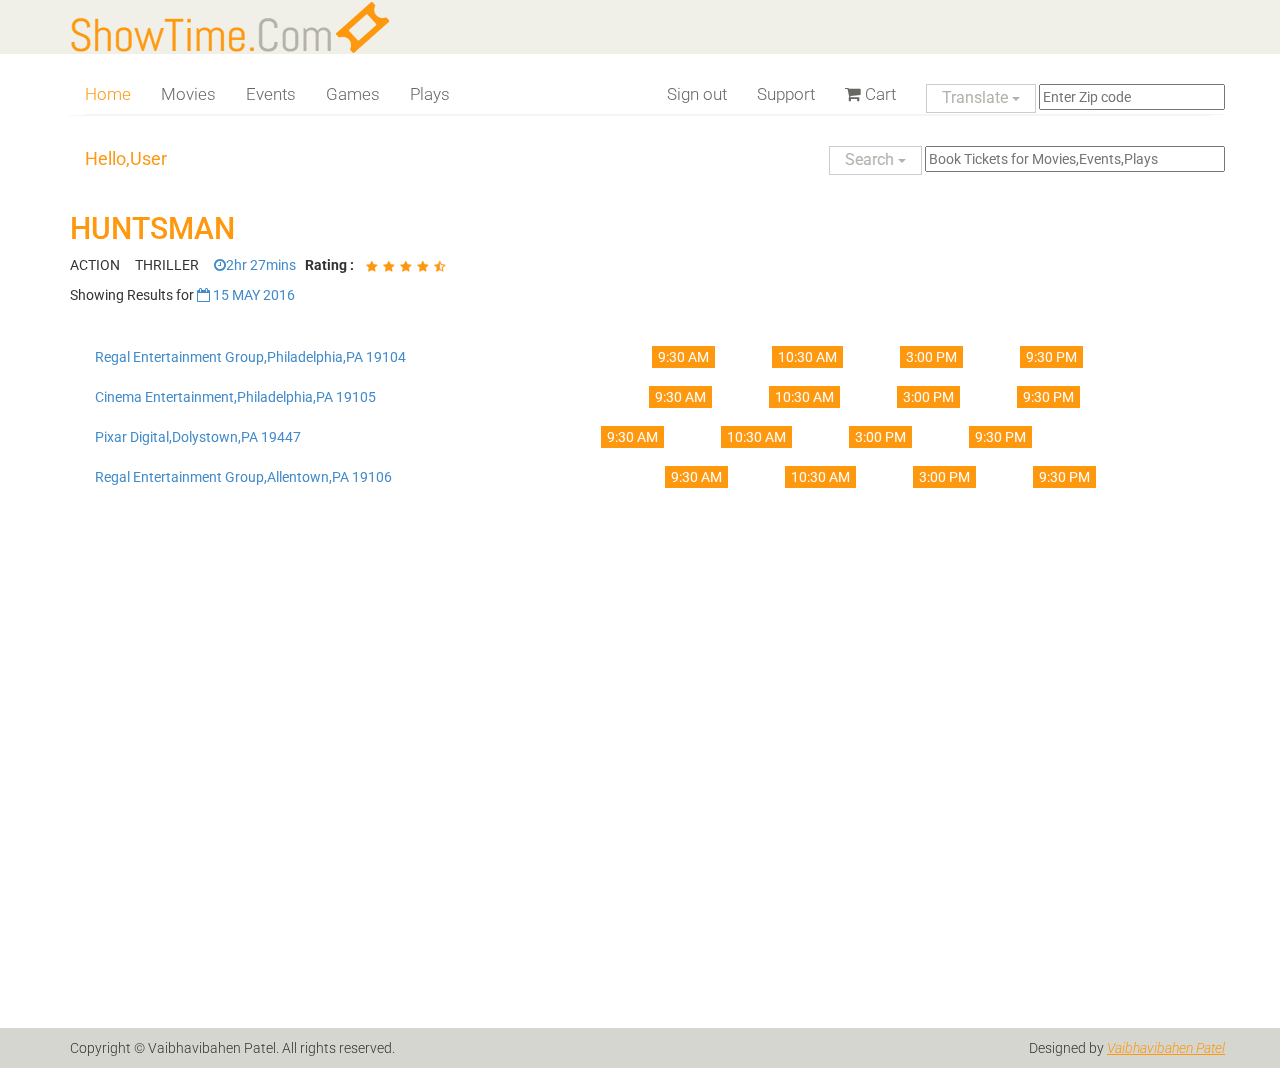
<file: theater-detail.html>
<!DOCTYPE html>
<html lang="en">
<head>
    <meta charset="utf-8">
    <meta name="viewport" content="width=device-width, initial-scale=1.0">
    <meta name="description" content="">
    <meta name="author" content="">
    <title>Theater Details | E-Shopper</title>
    <link href="css/bootstrap.min.css" rel="stylesheet">
    <link href="css/font-awesome.min.css" rel="stylesheet">
    <link href="css/prettyPhoto.css" rel="stylesheet">
    <link href="css/price-range.css" rel="stylesheet">
    <link href="css/animate.css" rel="stylesheet">
	<link href="css/main.css" rel="stylesheet">
	<link href="css/responsive.css" rel="stylesheet">
    <!--[if lt IE 9]>
    <script src="js/html5shiv.js"></script>
    <script src="js/respond.min.js"></script>
    <![endif]-->       
    <link rel="shortcut icon" href="images/ico/favicon.ico">
    <link rel="apple-touch-icon-precomposed" sizes="144x144" href="images/ico/apple-touch-icon-144-precomposed.png">
    <link rel="apple-touch-icon-precomposed" sizes="114x114" href="images/ico/apple-touch-icon-114-precomposed.png">
    <link rel="apple-touch-icon-precomposed" sizes="72x72" href="images/ico/apple-touch-icon-72-precomposed.png">
    <link rel="apple-touch-icon-precomposed" href="images/ico/apple-touch-icon-57-precomposed.png">

	
	
	

	
</head><!--/head-->

<body>
	<header id="header"><!--header-->
		<div class="header_top"><!--header_top-->
			<div class="container">
				<div class="row">
					<div class="col-sm-6">
												<div class="logo pull-left">
							<a href="index.html"><img src="images/home/logo.png" alt="" /></a>
						</div>
						</div>
					</div>
					
				</div>
			</div>
		</div><!--/header_top-->
			<div class="header-middle"><!--header-middle-->
			<div class="container">
				<div class="row">
					<div class="col-sm-4">

						<div class="btn-group pull-right">
							<!--<div class="btn-group">
								<button type="button" class="btn btn-default dropdown-toggle usa" data-toggle="dropdown">
									USA
									<span class="caret"></span>
								</button>
								<ul class="dropdown-menu">
									<li><a href="#">Canada</a></li>
									<li><a href="#">UK</a></li>
								</ul>
							</div> 
							
							<div class="btn-group">
								<button type="button" class="btn btn-default dropdown-toggle usa" data-toggle="dropdown">
									DOLLAR
									<span class="caret"></span>
								</button>
								<ul class="dropdown-menu">
									<li><a href="#">Canadian Dollar</a></li>
									<li><a href="#">Pound</a></li>
								</ul>
							</div>-->
						</div>
					</div>

			<div class="container">
				<div class="row">
					
						
						<div class="mainmenu pull-left">
							<ul class="nav navbar-nav collapse navbar-collapse">
								<li><a href="index.html" class="active">Home</a></li>
								<li><a href="index.html" class="ideal">Movies</a></li>
								<li><a href="index.html" class="ideal">Events</a></li>
								<li><a href="index.html" class="ideal">Games</a></li>
								<li><a href="index.html" class="ideal">Plays</a></li>		
							</ul>
							
						</div>	
						
						<div class="mainmenu pull-right">
							<ul class="nav navbar-nav collapse navbar-collapse">
								
								
								<li><a href="indexlogin.html" class="ideal">Sign out</a></li>
								<li><a href="index.html" class="ideal">Support</a></li>
								 <li><a href="cart.html"><i class="fa fa-shopping-cart"></i> Cart</a></li>
										
							</ul>
							<div class="btn-group">
								<button type="button" class="btn btn-default dropdown-toggle usa" data-toggle="dropdown">
									Translate
									<span class="caret"></span>
								</button>
								<ul class="dropdown-menu">
								<li><a href="#"></a></li>
									<li><a href="#">English</a></li>
									<li><a href="#">Spanish</a></li>
								</ul>
								
							</div>
							
							<input type="text" placeholder="Enter Zip code"/>
						</div>
							
						</div>								
									
				</div>	

			</div>
			
			
			

				</div>
			</div>
		</div>
	
				<div class="header-bottom"><!--header-bottom-->
	<div class="container">
				<div class="row">
					<div class="mainmenu pull-left">
						<p class="bottomheader">Hello,User</p>
				
					</div>
					<div class="mainmenu pull-right">
						<div class="btn-group">
								<button type="button" class="btn btn-default dropdown-toggle usa" data-toggle="dropdown">
									Search 
									<span class="caret"></span>
								</button>
								<ul class="dropdown-menu">
								<li><a href="#"></a></li>
									<li><a href="moviescustom.html">Movies</a></li>
									<li><a href="eventdemo.html">Events</a></li>
									<li><a href="#">Plays</a></li>
									<li><a href="#">Gamess</a></li>
								</ul>
								
							</div>
					
					
					
						<input type="text" placeholder="Book Tickets for Movies,Events,Plays"  style="width: 300px"/>
				
					</div>
				</div><!--/header-bottom-->
				
				
				<div class="header-bottom1"><!--header-bottom-->
					<div class="container">
						<div class="row">
				
				
					<h2 ><a href="" class="headmovie">HUNTSMAN</a></h2>
					<p>ACTION  &nbsp;&nbsp;&nbsp; THRILLER &nbsp;&nbsp;&nbsp;   <a href=""><i class="fa fa-clock-o"></i>2hr 27mins</a>&nbsp;&nbsp;&nbsp;<b>Rating : </b>
								&nbsp;&nbsp;&nbsp;<img src="images/product-details/rating.png" alt="" /></p>
								
						<p>Showing Results for 	<a href=""><i class="fa fa-calendar-o"></i> 15 MAY 2016</a></p>
								

								
					</div>
					</div>
					</div>
	</header><!--/header-->

	
	<section>
		<div class="container">
			<div class="row">
			
				<div>
					
					
					<div class="category"><!--category-tab-->
						<div class="col-sm-12">
							
						</div>
						<div >
							
							
							<div class="tab-pane fade active in" id="reviews" >
								<div class="col-sm-12">
									
									<a href="">Regal Entertainment Group,Philadelphia,PA 19104</a>
											
											
											
										&nbsp;&nbsp;&nbsp;&nbsp;&nbsp;&nbsp;&nbsp;&nbsp;
										&nbsp;&nbsp;&nbsp;&nbsp;&nbsp;&nbsp;&nbsp;&nbsp;
											&nbsp;&nbsp;&nbsp;&nbsp;&nbsp;&nbsp;&nbsp;&nbsp;
										&nbsp;&nbsp;&nbsp;&nbsp;&nbsp;&nbsp;&nbsp;&nbsp;
										&nbsp;&nbsp;&nbsp;&nbsp;&nbsp;&nbsp;&nbsp;&nbsp;
										&nbsp;&nbsp;&nbsp;&nbsp;&nbsp;&nbsp;&nbsp;&nbsp;
										&nbsp;&nbsp;&nbsp;&nbsp;&nbsp;&nbsp;&nbsp;&nbsp;
										&nbsp;&nbsp;&nbsp;&nbsp;&nbsp;&nbsp;&nbsp;&nbsp;
										&nbsp;&nbsp;&nbsp;&nbsp;&nbsp;&nbsp;&nbsp;&nbsp;
									<!--<div id="box" class="display" style="width:200px;height:200px;" align = "center">
										
										</div> -->
									<!--<a class="tooltip"><Button class="user_op">9:30 AM</Button> 
									<span>Sample</span></a> -->
									
									<a href="#" class="tooltip1" ><button id="myBtn">9:30 AM</button> <span>
									$12
									&nbsp;&nbsp;&nbsp; Available <br/>&nbsp;&nbsp;&nbsp;2D&nbsp;&nbsp;&nbsp;3D<!--<i class="fa fa-shopping-cart"></i> Cart--></a>
									<div id="myModal" class="modal">

										<!-- Modal content -->
									<div class="modal-content">
									
								 <span class="close">×</span>
									
								<div class="mainmenu pull-left">
								<div class="btn-group">
							
								<button type="button" class="btn btn-default dropdown-toggle usa" data-toggle="dropdown">
									2D
									<span class="caret"></span>
								</button>
										&nbsp;&nbsp;&nbsp;&nbsp;$12&nbsp;&nbsp;&nbsp;&nbsp;&nbsp;&nbsp;&nbsp;&nbsp;
										&nbsp;&nbsp;&nbsp;&nbsp;&nbsp;&nbsp;&nbsp;&nbsp;
										&nbsp;&nbsp;&nbsp;&nbsp;
										</div>	
											
									</div>
																
								<div class="cart_quantity_button" >
											
							
									<a class="cart_quantity_up" href=""> + </a>
									<input class="cart_quantity_input" type="text" name="quantity" value="1" autocomplete="off" size="2">
									<a class="cart_quantity_down" href=""> - </a>
								</div>
								<div class="mainmenu pull-right">
								<a href="theater-details.html"> &nbsp;&nbsp; &nbsp;&nbsp; &nbsp;&nbsp;<i class="fa fa-shopping-cart"></i> Add to Cart</a>
									
									</div>
									
									
									</div>
									</div>
									<script>

var modal = document.getElementById('myModal');

// Get the button that opens the modal
var btn = document.getElementById("myBtn");

// Get the <span> element that closes the modal
var span = document.getElementsByClassName("close")[0];

// When the user clicks the button, open the modal 
btn.onclick = function() {
    modal.style.display = "block";
}

// When the user clicks on <span> (x), close the modal
span.onclick = function() {
    modal.style.display = "none";
}

// When the user clicks anywhere outside of the modal, close it
window.onclick = function(event) {
    if (event.target == modal) {
        modal.style.display = "none";
    }
}


</script>
									
								
									&nbsp;&nbsp;&nbsp;&nbsp;&nbsp;&nbsp;&nbsp;&nbsp;
										&nbsp;&nbsp;&nbsp;&nbsp;&nbsp;&nbsp;&nbsp;&nbsp;
										<Button class="user_option">10:30 AM</Button>
										&nbsp;&nbsp;&nbsp;&nbsp;&nbsp;&nbsp;&nbsp;&nbsp;
										&nbsp;&nbsp;&nbsp;&nbsp;&nbsp;&nbsp;&nbsp;&nbsp;
												<Button class="user_op">3:00 PM</Button>
									&nbsp;&nbsp;&nbsp;&nbsp;&nbsp;&nbsp;&nbsp;&nbsp;
										&nbsp;&nbsp;&nbsp;&nbsp;&nbsp;&nbsp;&nbsp;&nbsp;
										<Button class="user_option">9:30 PM</Button>
										
									
									
											
								</div>
								
								
							</div>
							
						</div>
					</div><!--/category-tab-->
					<br/><br/>
					<div class="category"></div>
					
					<div class="category"><!--category-tab-->
						<div class="col-sm-12">
							
						</div>
						<div class="tab-content">
							
							
							<div class="tab-pane fade active in" id="reviews" >
								<div class="col-sm-12">
									
										<a href="">Cinema Entertainment,Philadelphia,PA 19105</a>
											&nbsp;&nbsp;&nbsp;&nbsp;&nbsp;&nbsp;&nbsp;&nbsp;
										&nbsp;&nbsp;&nbsp;&nbsp;&nbsp;&nbsp;&nbsp;&nbsp;
										&nbsp;&nbsp;&nbsp;&nbsp;&nbsp;&nbsp;&nbsp;&nbsp;
											&nbsp;&nbsp;&nbsp;&nbsp;&nbsp;&nbsp;&nbsp;&nbsp;
										&nbsp;&nbsp;&nbsp;&nbsp;&nbsp;&nbsp;&nbsp;&nbsp;
										&nbsp;&nbsp;&nbsp;&nbsp;&nbsp;&nbsp;&nbsp;&nbsp;
										&nbsp;&nbsp;&nbsp;&nbsp;&nbsp;&nbsp;&nbsp;&nbsp;
										&nbsp;&nbsp;&nbsp;&nbsp;&nbsp;&nbsp;&nbsp;&nbsp;
										&nbsp;&nbsp;&nbsp;&nbsp;&nbsp;&nbsp;&nbsp;&nbsp;
										&nbsp;&nbsp;&nbsp;&nbsp;&nbsp;&nbsp;&nbsp;&nbsp;
										<a class="hideDisplay "><Button class="user_op">9:30 AM</Button> 
										<span class="showDisplayOnHover">
									
										 <span class="showBodyOfDisplayOnHover">
										
										 </span>
										 </span>
										
										
										</a>
									&nbsp;&nbsp;&nbsp;&nbsp;&nbsp;&nbsp;&nbsp;&nbsp;
										&nbsp;&nbsp;&nbsp;&nbsp;&nbsp;&nbsp;&nbsp;&nbsp;
										<Button class="user_option">10:30 AM</Button>
										&nbsp;&nbsp;&nbsp;&nbsp;&nbsp;&nbsp;&nbsp;&nbsp;
										&nbsp;&nbsp;&nbsp;&nbsp;&nbsp;&nbsp;&nbsp;&nbsp;
												<Button class="user_op">3:00 PM</Button>
									&nbsp;&nbsp;&nbsp;&nbsp;&nbsp;&nbsp;&nbsp;&nbsp;
										&nbsp;&nbsp;&nbsp;&nbsp;&nbsp;&nbsp;&nbsp;&nbsp;
										<Button class="user_option">9:30 PM</Button>
								</div>
								
								
							</div>
							
						</div>
					</div>
					<br/><br/>
					<div class="category"><!--category-tab-->
						<div class="col-sm-12">
							
						</div>
						<div class="tab-content">
							
							
							<div class="tab-pane fade active in" id="reviews" >
								<div class="col-sm-12">
									
										<a href="">Pixar Digital,Dolystown,PA 19447</a>
											&nbsp;&nbsp;&nbsp;&nbsp;&nbsp;&nbsp;&nbsp;&nbsp;
											&nbsp;&nbsp;&nbsp;&nbsp;&nbsp;&nbsp;&nbsp;&nbsp;
										&nbsp;&nbsp;&nbsp;&nbsp;&nbsp;&nbsp;&nbsp;&nbsp;
										&nbsp;&nbsp;&nbsp;&nbsp;&nbsp;&nbsp;&nbsp;&nbsp;
											&nbsp;&nbsp;&nbsp;&nbsp;&nbsp;&nbsp;&nbsp;&nbsp;
										&nbsp;&nbsp;&nbsp;&nbsp;&nbsp;&nbsp;&nbsp;&nbsp;
										&nbsp;&nbsp;&nbsp;&nbsp;&nbsp;&nbsp;&nbsp;&nbsp;
										&nbsp;&nbsp;&nbsp;&nbsp;&nbsp;&nbsp;&nbsp;&nbsp;
										&nbsp;&nbsp;&nbsp;&nbsp;&nbsp;&nbsp;&nbsp;&nbsp;
										&nbsp;&nbsp;&nbsp;&nbsp;&nbsp;&nbsp;&nbsp;&nbsp;
										&nbsp;&nbsp;&nbsp;&nbsp;&nbsp;&nbsp;&nbsp;&nbsp;
										<Button class="user_op">9:30 AM</Button>
									&nbsp;&nbsp;&nbsp;&nbsp;&nbsp;&nbsp;&nbsp;&nbsp;
										&nbsp;&nbsp;&nbsp;&nbsp;&nbsp;&nbsp;&nbsp;&nbsp;
										<Button class="user_option">10:30 AM</Button>
										&nbsp;&nbsp;&nbsp;&nbsp;&nbsp;&nbsp;&nbsp;&nbsp;
										&nbsp;&nbsp;&nbsp;&nbsp;&nbsp;&nbsp;&nbsp;&nbsp;
												<Button class="user_op">3:00 PM</Button>
									&nbsp;&nbsp;&nbsp;&nbsp;&nbsp;&nbsp;&nbsp;&nbsp;
										&nbsp;&nbsp;&nbsp;&nbsp;&nbsp;&nbsp;&nbsp;&nbsp;
										<Button class="user_option">9:30 PM</Button>
									
											
								</div>
								
								
							</div>
							
						</div>
					</div>
					<br/><br/>
					<div class="category"><!--category-tab-->
						<div class="col-sm-12">
							
						</div>
						<div class="tab-content">
							
							
							<div class="tab-pane fade active in" id="reviews" >
								<div class="col-sm-12">
									
									<a href="">Regal Entertainment Group,Allentown,PA 19106</a>
											&nbsp;&nbsp;&nbsp;&nbsp;&nbsp;&nbsp;&nbsp;&nbsp;
										&nbsp;&nbsp;&nbsp;&nbsp;&nbsp;&nbsp;&nbsp;&nbsp;
										&nbsp;&nbsp;&nbsp;&nbsp;&nbsp;&nbsp;&nbsp;&nbsp;
											&nbsp;&nbsp;&nbsp;&nbsp;&nbsp;&nbsp;&nbsp;&nbsp;
										&nbsp;&nbsp;&nbsp;&nbsp;&nbsp;&nbsp;&nbsp;&nbsp;
										&nbsp;&nbsp;&nbsp;&nbsp;&nbsp;&nbsp;&nbsp;&nbsp;
										&nbsp;&nbsp;&nbsp;&nbsp;&nbsp;&nbsp;&nbsp;&nbsp;
										&nbsp;&nbsp;&nbsp;&nbsp;&nbsp;&nbsp;&nbsp;&nbsp;
										&nbsp;&nbsp;&nbsp;&nbsp;&nbsp;&nbsp;&nbsp;&nbsp;
										&nbsp;&nbsp;&nbsp;&nbsp;&nbsp;&nbsp;&nbsp;&nbsp;
										<Button class="user_op">9:30 AM</Button>
									&nbsp;&nbsp;&nbsp;&nbsp;&nbsp;&nbsp;&nbsp;&nbsp;
										&nbsp;&nbsp;&nbsp;&nbsp;&nbsp;&nbsp;&nbsp;&nbsp;
										<Button class="user_option">10:30 AM</Button>
										&nbsp;&nbsp;&nbsp;&nbsp;&nbsp;&nbsp;&nbsp;&nbsp;
										&nbsp;&nbsp;&nbsp;&nbsp;&nbsp;&nbsp;&nbsp;&nbsp;
												<Button class="user_op">3:00 PM</Button>
									&nbsp;&nbsp;&nbsp;&nbsp;&nbsp;&nbsp;&nbsp;&nbsp;
										&nbsp;&nbsp;&nbsp;&nbsp;&nbsp;&nbsp;&nbsp;&nbsp;
										<Button class="user_option">9:30 PM</Button>
										
									
									
											
								</div>
								
								
							</div>
							
						</div>
					</div>
					
			<!--/recommended_items-->
					
				</div>
			</div>
		</div>
	</section>
	
	
						
		
						
		<div class="header-bottom"><!--header-bottom-->
					</div>
		<div class="header-bottom"><!--header-bottom-->
					</div>
						
		<div class="header-bottom"><!--header-bottom-->
					</div>
		<div class="header-bottom"><!--header-bottom-->
					</div>
						
		<div class="header-bottom"><!--header-bottom-->
					</div>
				<div class="header-bottom"><!--header-bottom-->
					</div>
						
		<div class="header-bottom"><!--header-bottom-->
					</div>
		<div class="header-bottom"><!--header-bottom-->
					</div>
						
		<div class="header-bottom"><!--header-bottom-->
					</div>
					<footer id="footer"><!--Footer-->
	
		
	</footer><!--/Footer-->
		<div class="footer-bottom">
			<div class="container">
				<div class="row">
					<p class="pull-left">Copyright © Vaibhavibahen Patel. All rights reserved.</p>
					<p class="pull-right">Designed by <span><a target="_blank" href="">Vaibhavibahen Patel</a></span></p>
				</div>
			</div>
		</div>
		
	<!--/Footer-->
	

  
    <script src="js/jquery.js"></script>
	<script src="js/price-range.js"></script>
    <script src="js/jquery.scrollUp.min.js"></script>
	<script src="js/bootstrap.min.js"></script>
    <script src="js/jquery.prettyPhoto.js"></script>
    <script src="js/main.js"></script>
</body>
</html>
</file>
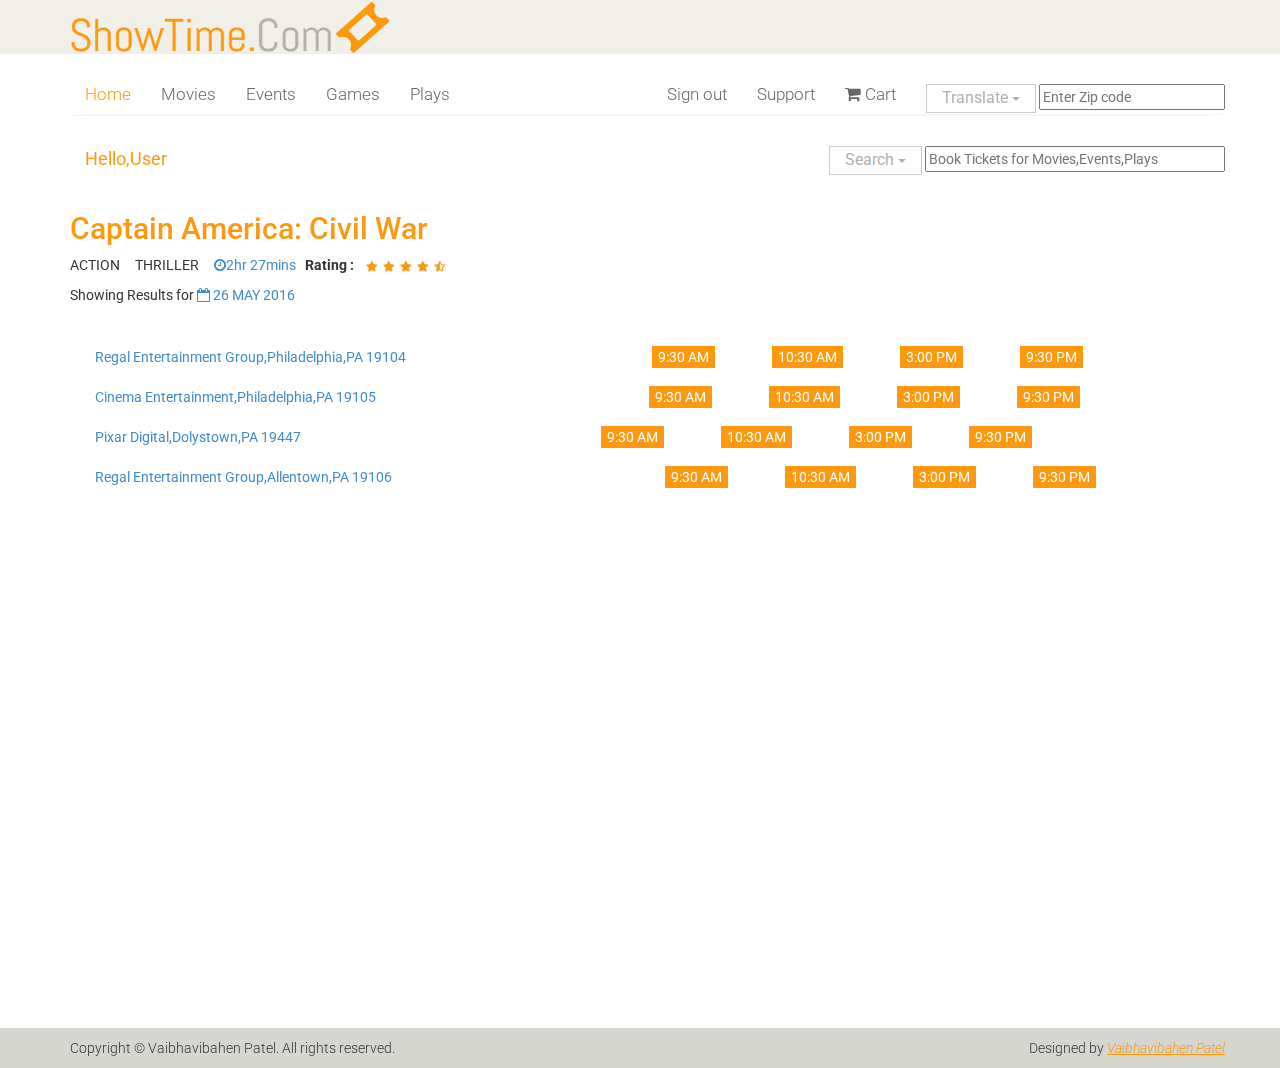
<file: theater-details.html>
<!DOCTYPE html>
<html lang="en">
<head>
    <meta charset="utf-8">
    <meta name="viewport" content="width=device-width, initial-scale=1.0">
    <meta name="description" content="">
    <meta name="author" content="">
    <title>Theater Details | E-Shopper</title>
    <link href="css/bootstrap.min.css" rel="stylesheet">
    <link href="css/font-awesome.min.css" rel="stylesheet">
    <link href="css/prettyPhoto.css" rel="stylesheet">
    <link href="css/price-range.css" rel="stylesheet">
    <link href="css/animate.css" rel="stylesheet">
	<link href="css/main.css" rel="stylesheet">
	<link href="css/responsive.css" rel="stylesheet">
    <!--[if lt IE 9]>
    <script src="js/html5shiv.js"></script>
    <script src="js/respond.min.js"></script>
    <![endif]-->       
    <link rel="shortcut icon" href="images/ico/favicon.ico">
    <link rel="apple-touch-icon-precomposed" sizes="144x144" href="images/ico/apple-touch-icon-144-precomposed.png">
    <link rel="apple-touch-icon-precomposed" sizes="114x114" href="images/ico/apple-touch-icon-114-precomposed.png">
    <link rel="apple-touch-icon-precomposed" sizes="72x72" href="images/ico/apple-touch-icon-72-precomposed.png">
    <link rel="apple-touch-icon-precomposed" href="images/ico/apple-touch-icon-57-precomposed.png">

	
	
	

	
</head><!--/head-->

<body>
	<header id="header"><!--header-->
		<div class="header_top"><!--header_top-->
			<div class="container">
				<div class="row">
					<div class="col-sm-6">
												<div class="logo pull-left">
							<a href="index.html"><img src="images/home/logo.png" alt="" /></a>
						</div>
						</div>
					</div>
					
				</div>
			</div>
		</div><!--/header_top-->
			<div class="header-middle"><!--header-middle-->
			<div class="container">
				<div class="row">
					<div class="col-sm-4">

						<div class="btn-group pull-right">
							<!--<div class="btn-group">
								<button type="button" class="btn btn-default dropdown-toggle usa" data-toggle="dropdown">
									USA
									<span class="caret"></span>
								</button>
								<ul class="dropdown-menu">
									<li><a href="#">Canada</a></li>
									<li><a href="#">UK</a></li>
								</ul>
							</div> 
							
							<div class="btn-group">
								<button type="button" class="btn btn-default dropdown-toggle usa" data-toggle="dropdown">
									DOLLAR
									<span class="caret"></span>
								</button>
								<ul class="dropdown-menu">
									<li><a href="#">Canadian Dollar</a></li>
									<li><a href="#">Pound</a></li>
								</ul>
							</div>-->
						</div>
					</div>

			<div class="container">
				<div class="row">
					
						
						<div class="mainmenu pull-left">
							<ul class="nav navbar-nav collapse navbar-collapse">
								<li><a href="index.html" class="active">Home</a></li>
								<li><a href="index.html" class="ideal">Movies</a></li>
								<li><a href="index.html" class="ideal">Events</a></li>
								<li><a href="index.html" class="ideal">Games</a></li>
								<li><a href="index.html" class="ideal">Plays</a></li>		
							</ul>
							
						</div>	
						
						<div class="mainmenu pull-right">
							<ul class="nav navbar-nav collapse navbar-collapse">
								
								
								<li><a href="indexlogin.html" class="ideal">Sign out</a></li>
								<li><a href="index.html" class="ideal">Support</a></li>
								 <li><a href="cart.html"><i class="fa fa-shopping-cart"></i> Cart</a></li>
										
							</ul>
							<div class="btn-group">
								<button type="button" class="btn btn-default dropdown-toggle usa" data-toggle="dropdown">
									Translate
									<span class="caret"></span>
								</button>
								<ul class="dropdown-menu">
								<li><a href="#"></a></li>
									<li><a href="#">English</a></li>
									<li><a href="#">Spanish</a></li>
								</ul>
								
							</div>
							
							<input type="text" placeholder="Enter Zip code"/>
						</div>
							
						</div>								
									
				</div>	

			</div>
			
			
			

				</div>
			</div>
		</div>
	
				<div class="header-bottom"><!--header-bottom-->
	<div class="container">
				<div class="row">
					<div class="mainmenu pull-left">
						<p class="bottomheader">Hello,User</p>
				
					</div>
					<div class="mainmenu pull-right">
						<div class="btn-group">
								<button type="button" class="btn btn-default dropdown-toggle usa" data-toggle="dropdown">
									Search 
									<span class="caret"></span>
								</button>
								<ul class="dropdown-menu">
								<li><a href="#"></a></li>
									<li><a href="moviescustom.html">Movies</a></li>
									<li><a href="eventdemo.html">Events</a></li>
									<li><a href="#">Plays</a></li>
									<li><a href="#">Gamess</a></li>
								</ul>
								
							</div>
					
					
					
						<input type="text" placeholder="Book Tickets for Movies,Events,Plays"  style="width: 300px"/>
				
					</div>
				</div><!--/header-bottom-->
				
				
				<div class="header-bottom1"><!--header-bottom-->
					<div class="container">
						<div class="row">
				
				
					<h2 ><a href="" class="headmovie">Captain America: Civil War</a></h2>
					<p>ACTION  &nbsp;&nbsp;&nbsp; THRILLER &nbsp;&nbsp;&nbsp;   <a href=""><i class="fa fa-clock-o"></i>2hr 27mins</a>&nbsp;&nbsp;&nbsp;<b>Rating : </b>
								&nbsp;&nbsp;&nbsp;<img src="images/product-details/rating.png" alt="" /></p>
								
						<p>Showing Results for 	<a href=""><i class="fa fa-calendar-o"></i> 26 MAY 2016</a></p>
								

								
					</div>
					</div>
					</div>
	</header><!--/header-->

	
	<section>
		<div class="container">
			<div class="row">
			
				<div>
					
					
					<div class="category"><!--category-tab-->
						<div class="col-sm-12">
							
						</div>
						<div >
							
							
							<div class="tab-pane fade active in" id="reviews" >
								<div class="col-sm-12">
									
									<a href="">Regal Entertainment Group,Philadelphia,PA 19104</a>
											
											
											
										&nbsp;&nbsp;&nbsp;&nbsp;&nbsp;&nbsp;&nbsp;&nbsp;
										&nbsp;&nbsp;&nbsp;&nbsp;&nbsp;&nbsp;&nbsp;&nbsp;
											&nbsp;&nbsp;&nbsp;&nbsp;&nbsp;&nbsp;&nbsp;&nbsp;
										&nbsp;&nbsp;&nbsp;&nbsp;&nbsp;&nbsp;&nbsp;&nbsp;
										&nbsp;&nbsp;&nbsp;&nbsp;&nbsp;&nbsp;&nbsp;&nbsp;
										&nbsp;&nbsp;&nbsp;&nbsp;&nbsp;&nbsp;&nbsp;&nbsp;
										&nbsp;&nbsp;&nbsp;&nbsp;&nbsp;&nbsp;&nbsp;&nbsp;
										&nbsp;&nbsp;&nbsp;&nbsp;&nbsp;&nbsp;&nbsp;&nbsp;
										&nbsp;&nbsp;&nbsp;&nbsp;&nbsp;&nbsp;&nbsp;&nbsp;
									<!--<div id="box" class="display" style="width:200px;height:200px;" align = "center">
										
										</div> -->
									<!--<a class="tooltip"><Button class="user_op">9:30 AM</Button> 
									<span>Sample</span></a> -->
									
									<a href="#" class="tooltip1" ><button id="myBtn">9:30 AM</button> <span>
									$10
									&nbsp;&nbsp;&nbsp; Available <br/>&nbsp;&nbsp; &nbsp;&nbsp;2D<!--<i class="fa fa-shopping-cart"></i> Cart--></a>
									<div id="myModal" class="modal">

										<!-- Modal content -->
									<div class="modal-content">
									
								 <span class="close">×</span>
									
								<div class="mainmenu pull-left">
								<div class="btn-group">
							
								<button type="button" class="btn btn-default dropdown-toggle usa" data-toggle="dropdown">
									2D
									<span class="caret"></span>
								</button>
										&nbsp;&nbsp;&nbsp;&nbsp;$10&nbsp;&nbsp;&nbsp;&nbsp;&nbsp;&nbsp;&nbsp;&nbsp;
										</div>	
											
									</div>
																
								<div class="cart_quantity_button" >
											
							
									<a class="cart_quantity_up" href=""> + </a>
									<input class="cart_quantity_input" type="text" name="quantity" value="1" autocomplete="off" size="2">
									<a class="cart_quantity_down" href=""> - </a>
								</div>
								<div class="mainmenu pull-right">
								<a href="theater-details.html"> &nbsp;&nbsp; &nbsp;&nbsp; &nbsp;&nbsp;<i class="fa fa-shopping-cart"></i> Add to Cart</a>
									
									</div>
									
									
									</div>
									</div>
									<script>

var modal = document.getElementById('myModal');

// Get the button that opens the modal
var btn = document.getElementById("myBtn");

// Get the <span> element that closes the modal
var span = document.getElementsByClassName("close")[0];

// When the user clicks the button, open the modal 
btn.onclick = function() {
    modal.style.display = "block";
}

// When the user clicks on <span> (x), close the modal
span.onclick = function() {
    modal.style.display = "none";
}

// When the user clicks anywhere outside of the modal, close it
window.onclick = function(event) {
    if (event.target == modal) {
        modal.style.display = "none";
    }
}


</script>
									
								
									&nbsp;&nbsp;&nbsp;&nbsp;&nbsp;&nbsp;&nbsp;&nbsp;
										&nbsp;&nbsp;&nbsp;&nbsp;&nbsp;&nbsp;&nbsp;&nbsp;
										<Button class="user_option">10:30 AM</Button>
										&nbsp;&nbsp;&nbsp;&nbsp;&nbsp;&nbsp;&nbsp;&nbsp;
										&nbsp;&nbsp;&nbsp;&nbsp;&nbsp;&nbsp;&nbsp;&nbsp;
												<Button class="user_op">3:00 PM</Button>
									&nbsp;&nbsp;&nbsp;&nbsp;&nbsp;&nbsp;&nbsp;&nbsp;
										&nbsp;&nbsp;&nbsp;&nbsp;&nbsp;&nbsp;&nbsp;&nbsp;
										<Button class="user_option">9:30 PM</Button>
										
									
									
											
								</div>
								
								
							</div>
							
						</div>
					</div><!--/category-tab-->
					<br/><br/>
					<div class="category"></div>
					
					<div class="category"><!--category-tab-->
						<div class="col-sm-12">
							
						</div>
						<div class="tab-content">
							
							
							<div class="tab-pane fade active in" id="reviews" >
								<div class="col-sm-12">
									
										<a href="">Cinema Entertainment,Philadelphia,PA 19105</a>
											&nbsp;&nbsp;&nbsp;&nbsp;&nbsp;&nbsp;&nbsp;&nbsp;
										&nbsp;&nbsp;&nbsp;&nbsp;&nbsp;&nbsp;&nbsp;&nbsp;
										&nbsp;&nbsp;&nbsp;&nbsp;&nbsp;&nbsp;&nbsp;&nbsp;
											&nbsp;&nbsp;&nbsp;&nbsp;&nbsp;&nbsp;&nbsp;&nbsp;
										&nbsp;&nbsp;&nbsp;&nbsp;&nbsp;&nbsp;&nbsp;&nbsp;
										&nbsp;&nbsp;&nbsp;&nbsp;&nbsp;&nbsp;&nbsp;&nbsp;
										&nbsp;&nbsp;&nbsp;&nbsp;&nbsp;&nbsp;&nbsp;&nbsp;
										&nbsp;&nbsp;&nbsp;&nbsp;&nbsp;&nbsp;&nbsp;&nbsp;
										&nbsp;&nbsp;&nbsp;&nbsp;&nbsp;&nbsp;&nbsp;&nbsp;
										&nbsp;&nbsp;&nbsp;&nbsp;&nbsp;&nbsp;&nbsp;&nbsp;
										<a class="hideDisplay "><Button class="user_op">9:30 AM</Button> 
										<span class="showDisplayOnHover">
									
										 <span class="showBodyOfDisplayOnHover">
										
										 </span>
										 </span>
										
										
										</a>
									&nbsp;&nbsp;&nbsp;&nbsp;&nbsp;&nbsp;&nbsp;&nbsp;
										&nbsp;&nbsp;&nbsp;&nbsp;&nbsp;&nbsp;&nbsp;&nbsp;
										<Button class="user_option">10:30 AM</Button>
										&nbsp;&nbsp;&nbsp;&nbsp;&nbsp;&nbsp;&nbsp;&nbsp;
										&nbsp;&nbsp;&nbsp;&nbsp;&nbsp;&nbsp;&nbsp;&nbsp;
												<Button class="user_op">3:00 PM</Button>
									&nbsp;&nbsp;&nbsp;&nbsp;&nbsp;&nbsp;&nbsp;&nbsp;
										&nbsp;&nbsp;&nbsp;&nbsp;&nbsp;&nbsp;&nbsp;&nbsp;
										<Button class="user_option">9:30 PM</Button>
								</div>
								
								
							</div>
							
						</div>
					</div>
					<br/><br/>
					<div class="category"><!--category-tab-->
						<div class="col-sm-12">
							
						</div>
						<div class="tab-content">
							
							
							<div class="tab-pane fade active in" id="reviews" >
								<div class="col-sm-12">
									
										<a href="">Pixar Digital,Dolystown,PA 19447</a>
											&nbsp;&nbsp;&nbsp;&nbsp;&nbsp;&nbsp;&nbsp;&nbsp;
											&nbsp;&nbsp;&nbsp;&nbsp;&nbsp;&nbsp;&nbsp;&nbsp;
										&nbsp;&nbsp;&nbsp;&nbsp;&nbsp;&nbsp;&nbsp;&nbsp;
										&nbsp;&nbsp;&nbsp;&nbsp;&nbsp;&nbsp;&nbsp;&nbsp;
											&nbsp;&nbsp;&nbsp;&nbsp;&nbsp;&nbsp;&nbsp;&nbsp;
										&nbsp;&nbsp;&nbsp;&nbsp;&nbsp;&nbsp;&nbsp;&nbsp;
										&nbsp;&nbsp;&nbsp;&nbsp;&nbsp;&nbsp;&nbsp;&nbsp;
										&nbsp;&nbsp;&nbsp;&nbsp;&nbsp;&nbsp;&nbsp;&nbsp;
										&nbsp;&nbsp;&nbsp;&nbsp;&nbsp;&nbsp;&nbsp;&nbsp;
										&nbsp;&nbsp;&nbsp;&nbsp;&nbsp;&nbsp;&nbsp;&nbsp;
										&nbsp;&nbsp;&nbsp;&nbsp;&nbsp;&nbsp;&nbsp;&nbsp;
										<Button class="user_op">9:30 AM</Button>
									&nbsp;&nbsp;&nbsp;&nbsp;&nbsp;&nbsp;&nbsp;&nbsp;
										&nbsp;&nbsp;&nbsp;&nbsp;&nbsp;&nbsp;&nbsp;&nbsp;
										<Button class="user_option">10:30 AM</Button>
										&nbsp;&nbsp;&nbsp;&nbsp;&nbsp;&nbsp;&nbsp;&nbsp;
										&nbsp;&nbsp;&nbsp;&nbsp;&nbsp;&nbsp;&nbsp;&nbsp;
												<Button class="user_op">3:00 PM</Button>
									&nbsp;&nbsp;&nbsp;&nbsp;&nbsp;&nbsp;&nbsp;&nbsp;
										&nbsp;&nbsp;&nbsp;&nbsp;&nbsp;&nbsp;&nbsp;&nbsp;
										<Button class="user_option">9:30 PM</Button>
									
											
								</div>
								
								
							</div>
							
						</div>
					</div>
					<br/><br/>
					<div class="category"><!--category-tab-->
						<div class="col-sm-12">
							
						</div>
						<div class="tab-content">
							
							
							<div class="tab-pane fade active in" id="reviews" >
								<div class="col-sm-12">
									
									<a href="">Regal Entertainment Group,Allentown,PA 19106</a>
											&nbsp;&nbsp;&nbsp;&nbsp;&nbsp;&nbsp;&nbsp;&nbsp;
										&nbsp;&nbsp;&nbsp;&nbsp;&nbsp;&nbsp;&nbsp;&nbsp;
										&nbsp;&nbsp;&nbsp;&nbsp;&nbsp;&nbsp;&nbsp;&nbsp;
											&nbsp;&nbsp;&nbsp;&nbsp;&nbsp;&nbsp;&nbsp;&nbsp;
										&nbsp;&nbsp;&nbsp;&nbsp;&nbsp;&nbsp;&nbsp;&nbsp;
										&nbsp;&nbsp;&nbsp;&nbsp;&nbsp;&nbsp;&nbsp;&nbsp;
										&nbsp;&nbsp;&nbsp;&nbsp;&nbsp;&nbsp;&nbsp;&nbsp;
										&nbsp;&nbsp;&nbsp;&nbsp;&nbsp;&nbsp;&nbsp;&nbsp;
										&nbsp;&nbsp;&nbsp;&nbsp;&nbsp;&nbsp;&nbsp;&nbsp;
										&nbsp;&nbsp;&nbsp;&nbsp;&nbsp;&nbsp;&nbsp;&nbsp;
										<Button class="user_op">9:30 AM</Button>
									&nbsp;&nbsp;&nbsp;&nbsp;&nbsp;&nbsp;&nbsp;&nbsp;
										&nbsp;&nbsp;&nbsp;&nbsp;&nbsp;&nbsp;&nbsp;&nbsp;
										<Button class="user_option">10:30 AM</Button>
										&nbsp;&nbsp;&nbsp;&nbsp;&nbsp;&nbsp;&nbsp;&nbsp;
										&nbsp;&nbsp;&nbsp;&nbsp;&nbsp;&nbsp;&nbsp;&nbsp;
												<Button class="user_op">3:00 PM</Button>
									&nbsp;&nbsp;&nbsp;&nbsp;&nbsp;&nbsp;&nbsp;&nbsp;
										&nbsp;&nbsp;&nbsp;&nbsp;&nbsp;&nbsp;&nbsp;&nbsp;
										<Button class="user_option">9:30 PM</Button>
										
									
									
											
								</div>
								
								
							</div>
							
						</div>
					</div>
					
			<!--/recommended_items-->
					
				</div>
			</div>
		</div>
	</section>
	
	
						
		
						
		<div class="header-bottom"><!--header-bottom-->
					</div>
		<div class="header-bottom"><!--header-bottom-->
					</div>
						
		<div class="header-bottom"><!--header-bottom-->
					</div>
		<div class="header-bottom"><!--header-bottom-->
					</div>
						
		<div class="header-bottom"><!--header-bottom-->
					</div>
				<div class="header-bottom"><!--header-bottom-->
					</div>
						
		<div class="header-bottom"><!--header-bottom-->
					</div>
		<div class="header-bottom"><!--header-bottom-->
					</div>
						
		<div class="header-bottom"><!--header-bottom-->
					</div>
					<footer id="footer"><!--Footer-->
	
		
	</footer><!--/Footer-->
		<div class="footer-bottom">
			<div class="container">
				<div class="row">
					<p class="pull-left">Copyright © Vaibhavibahen Patel. All rights reserved.</p>
					<p class="pull-right">Designed by <span><a target="_blank" href="">Vaibhavibahen Patel</a></span></p>
				</div>
			</div>
		</div>
		
	<!--/Footer-->
	

  
    <script src="js/jquery.js"></script>
	<script src="js/price-range.js"></script>
    <script src="js/jquery.scrollUp.min.js"></script>
	<script src="js/bootstrap.min.js"></script>
    <script src="js/jquery.prettyPhoto.js"></script>
    <script src="js/main.js"></script>
</body>
</html>
</file>
<file: css/prettyPhoto.css>
div.pp_default .pp_top,div.pp_default .pp_top .pp_middle,div.pp_default .pp_top .pp_left,div.pp_default .pp_top .pp_right,div.pp_default .pp_bottom,div.pp_default .pp_bottom .pp_left,div.pp_default .pp_bottom .pp_middle,div.pp_default .pp_bottom .pp_right{height:13px}
div.pp_default .pp_top .pp_left{background:url(../images/prettyPhoto/default/sprite.png) -78px -93px no-repeat}
div.pp_default .pp_top .pp_middle{background:url(../images/prettyPhoto/default/sprite_x.png) top left repeat-x}
div.pp_default .pp_top .pp_right{background:url(../images/prettyPhoto/default/sprite.png) -112px -93px no-repeat}
div.pp_default .pp_content .ppt{color:#f8f8f8}
div.pp_default .pp_content_container .pp_left{background:url(../images/prettyPhoto/default/sprite_y.png) -7px 0 repeat-y;padding-left:13px}
div.pp_default .pp_content_container .pp_right{background:url(../images/prettyPhoto/default/sprite_y.png) top right repeat-y;padding-right:13px}
div.pp_default .pp_next:hover{background:url(../images/prettyPhoto/default/sprite_next.png) center right no-repeat;cursor:pointer}
div.pp_default .pp_previous:hover{background:url(../images/prettyPhoto/default/sprite_prev.png) center left no-repeat;cursor:pointer}
div.pp_default .pp_expand{background:url(../images/prettyPhoto/default/sprite.png) 0 -29px no-repeat;cursor:pointer;width:28px;height:28px}
div.pp_default .pp_expand:hover{background:url(../images/prettyPhoto/default/sprite.png) 0 -56px no-repeat;cursor:pointer}
div.pp_default .pp_contract{background:url(../images/prettyPhoto/default/sprite.png) 0 -84px no-repeat;cursor:pointer;width:28px;height:28px}
div.pp_default .pp_contract:hover{background:url(../images/prettyPhoto/default/sprite.png) 0 -113px no-repeat;cursor:pointer}
div.pp_default .pp_close{width:30px;height:30px;background:url(../images/prettyPhoto/default/sprite.png) 2px 1px no-repeat;cursor:pointer}
div.pp_default .pp_gallery ul li a{background:url(../images/prettyPhoto/default/default_thumb.png) center center #f8f8f8;border:1px solid #aaa}
div.pp_default .pp_social{margin-top:7px}
div.pp_default .pp_gallery a.pp_arrow_previous,div.pp_default .pp_gallery a.pp_arrow_next{position:static;left:auto}
div.pp_default .pp_nav .pp_play,div.pp_default .pp_nav .pp_pause{background:url(../images/prettyPhoto/default/sprite.png) -51px 1px no-repeat;height:30px;width:30px}
div.pp_default .pp_nav .pp_pause{background-position:-51px -29px}
div.pp_default a.pp_arrow_previous,div.pp_default a.pp_arrow_next{background:url(../images/prettyPhoto/default/sprite.png) -31px -3px no-repeat;height:20px;width:20px;margin:4px 0 0}
div.pp_default a.pp_arrow_next{left:52px;background-position:-82px -3px}
div.pp_default .pp_content_container .pp_details{margin-top:5px}
div.pp_default .pp_nav{clear:none;height:30px;width:110px;position:relative}
div.pp_default .pp_nav .currentTextHolder{font-family:Georgia;font-style:italic;color:#999;font-size:11px;left:75px;line-height:25px;position:absolute;top:2px;margin:0;padding:0 0 0 10px}
div.pp_default .pp_close:hover,div.pp_default .pp_nav .pp_play:hover,div.pp_default .pp_nav .pp_pause:hover,div.pp_default .pp_arrow_next:hover,div.pp_default .pp_arrow_previous:hover{opacity:0.7}
div.pp_default .pp_description{font-size:11px;font-weight:700;line-height:14px;margin:5px 50px 5px 0}
div.pp_default .pp_bottom .pp_left{background:url(../images/prettyPhoto/default/sprite.png) -78px -127px no-repeat}
div.pp_default .pp_bottom .pp_middle{background:url(../images/prettyPhoto/default/sprite_x.png) bottom left repeat-x}
div.pp_default .pp_bottom .pp_right{background:url(../images/prettyPhoto/default/sprite.png) -112px -127px no-repeat}
div.pp_default .pp_loaderIcon{background:url(../images/prettyPhoto/default/loader.gif) center center no-repeat}
div.light_rounded .pp_top .pp_left{background:url(../images/prettyPhoto/light_rounded/sprite.png) -88px -53px no-repeat}
div.light_rounded .pp_top .pp_right{background:url(../images/prettyPhoto/light_rounded/sprite.png) -110px -53px no-repeat}
div.light_rounded .pp_next:hover{background:url(../images/prettyPhoto/light_rounded/btnNext.png) center right no-repeat;cursor:pointer}
div.light_rounded .pp_previous:hover{background:url(../images/prettyPhoto/light_rounded/btnPrevious.png) center left no-repeat;cursor:pointer}
div.light_rounded .pp_expand{background:url(../images/prettyPhoto/light_rounded/sprite.png) -31px -26px no-repeat;cursor:pointer}
div.light_rounded .pp_expand:hover{background:url(../images/prettyPhoto/light_rounded/sprite.png) -31px -47px no-repeat;cursor:pointer}
div.light_rounded .pp_contract{background:url(../images/prettyPhoto/light_rounded/sprite.png) 0 -26px no-repeat;cursor:pointer}
div.light_rounded .pp_contract:hover{background:url(../images/prettyPhoto/light_rounded/sprite.png) 0 -47px no-repeat;cursor:pointer}
div.light_rounded .pp_close{width:75px;height:22px;background:url(../images/prettyPhoto/light_rounded/sprite.png) -1px -1px no-repeat;cursor:pointer}
div.light_rounded .pp_nav .pp_play{background:url(../images/prettyPhoto/light_rounded/sprite.png) -1px -100px no-repeat;height:15px;width:14px}
div.light_rounded .pp_nav .pp_pause{background:url(../images/prettyPhoto/light_rounded/sprite.png) -24px -100px no-repeat;height:15px;width:14px}
div.light_rounded .pp_arrow_previous{background:url(../images/prettyPhoto/light_rounded/sprite.png) 0 -71px no-repeat}
div.light_rounded .pp_arrow_next{background:url(../images/prettyPhoto/light_rounded/sprite.png) -22px -71px no-repeat}
div.light_rounded .pp_bottom .pp_left{background:url(../images/prettyPhoto/light_rounded/sprite.png) -88px -80px no-repeat}
div.light_rounded .pp_bottom .pp_right{background:url(../images/prettyPhoto/light_rounded/sprite.png) -110px -80px no-repeat}
div.dark_rounded .pp_top .pp_left{background:url(../images/prettyPhoto/dark_rounded/sprite.png) -88px -53px no-repeat}
div.dark_rounded .pp_top .pp_right{background:url(../images/prettyPhoto/dark_rounded/sprite.png) -110px -53px no-repeat}
div.dark_rounded .pp_content_container .pp_left{background:url(../images/prettyPhoto/dark_rounded/contentPattern.png) top left repeat-y}
div.dark_rounded .pp_content_container .pp_right{background:url(../images/prettyPhoto/dark_rounded/contentPattern.png) top right repeat-y}
div.dark_rounded .pp_next:hover{background:url(../images/prettyPhoto/dark_rounded/btnNext.png) center right no-repeat;cursor:pointer}
div.dark_rounded .pp_previous:hover{background:url(../images/prettyPhoto/dark_rounded/btnPrevious.png) center left no-repeat;cursor:pointer}
div.dark_rounded .pp_expand{background:url(../images/prettyPhoto/dark_rounded/sprite.png) -31px -26px no-repeat;cursor:pointer}
div.dark_rounded .pp_expand:hover{background:url(../images/prettyPhoto/dark_rounded/sprite.png) -31px -47px no-repeat;cursor:pointer}
div.dark_rounded .pp_contract{background:url(../images/prettyPhoto/dark_rounded/sprite.png) 0 -26px no-repeat;cursor:pointer}
div.dark_rounded .pp_contract:hover{background:url(../images/prettyPhoto/dark_rounded/sprite.png) 0 -47px no-repeat;cursor:pointer}
div.dark_rounded .pp_close{width:75px;height:22px;background:url(../images/prettyPhoto/dark_rounded/sprite.png) -1px -1px no-repeat;cursor:pointer}
div.dark_rounded .pp_description{margin-right:85px;color:#fff}
div.dark_rounded .pp_nav .pp_play{background:url(../images/prettyPhoto/dark_rounded/sprite.png) -1px -100px no-repeat;height:15px;width:14px}
div.dark_rounded .pp_nav .pp_pause{background:url(../images/prettyPhoto/dark_rounded/sprite.png) -24px -100px no-repeat;height:15px;width:14px}
div.dark_rounded .pp_arrow_previous{background:url(../images/prettyPhoto/dark_rounded/sprite.png) 0 -71px no-repeat}
div.dark_rounded .pp_arrow_next{background:url(../images/prettyPhoto/dark_rounded/sprite.png) -22px -71px no-repeat}
div.dark_rounded .pp_bottom .pp_left{background:url(../images/prettyPhoto/dark_rounded/sprite.png) -88px -80px no-repeat}
div.dark_rounded .pp_bottom .pp_right{background:url(../images/prettyPhoto/dark_rounded/sprite.png) -110px -80px no-repeat}
div.dark_rounded .pp_loaderIcon{background:url(../images/prettyPhoto/dark_rounded/loader.gif) center center no-repeat}
div.dark_square .pp_left,div.dark_square .pp_middle,div.dark_square .pp_right,div.dark_square .pp_content{background:#000}
div.dark_square .pp_description{color:#fff;margin:0 85px 0 0}
div.dark_square .pp_loaderIcon{background:url(../images/prettyPhoto/dark_square/loader.gif) center center no-repeat}
div.dark_square .pp_expand{background:url(../images/prettyPhoto/dark_square/sprite.png) -31px -26px no-repeat;cursor:pointer}
div.dark_square .pp_expand:hover{background:url(../images/prettyPhoto/dark_square/sprite.png) -31px -47px no-repeat;cursor:pointer}
div.dark_square .pp_contract{background:url(../images/prettyPhoto/dark_square/sprite.png) 0 -26px no-repeat;cursor:pointer}
div.dark_square .pp_contract:hover{background:url(../images/prettyPhoto/dark_square/sprite.png) 0 -47px no-repeat;cursor:pointer}
div.dark_square .pp_close{width:75px;height:22px;background:url(../images/prettyPhoto/dark_square/sprite.png) -1px -1px no-repeat;cursor:pointer}
div.dark_square .pp_nav{clear:none}
div.dark_square .pp_nav .pp_play{background:url(../images/prettyPhoto/dark_square/sprite.png) -1px -100px no-repeat;height:15px;width:14px}
div.dark_square .pp_nav .pp_pause{background:url(../images/prettyPhoto/dark_square/sprite.png) -24px -100px no-repeat;height:15px;width:14px}
div.dark_square .pp_arrow_previous{background:url(../images/prettyPhoto/dark_square/sprite.png) 0 -71px no-repeat}
div.dark_square .pp_arrow_next{background:url(../images/prettyPhoto/dark_square/sprite.png) -22px -71px no-repeat}
div.dark_square .pp_next:hover{background:url(../images/prettyPhoto/dark_square/btnNext.png) center right no-repeat;cursor:pointer}
div.dark_square .pp_previous:hover{background:url(../images/prettyPhoto/dark_square/btnPrevious.png) center left no-repeat;cursor:pointer}
div.light_square .pp_expand{background:url(../images/prettyPhoto/light_square/sprite.png) -31px -26px no-repeat;cursor:pointer}
div.light_square .pp_expand:hover{background:url(../images/prettyPhoto/light_square/sprite.png) -31px -47px no-repeat;cursor:pointer}
div.light_square .pp_contract{background:url(../images/prettyPhoto/light_square/sprite.png) 0 -26px no-repeat;cursor:pointer}
div.light_square .pp_contract:hover{background:url(../images/prettyPhoto/light_square/sprite.png) 0 -47px no-repeat;cursor:pointer}
div.light_square .pp_close{width:75px;height:22px;background:url(../images/prettyPhoto/light_square/sprite.png) -1px -1px no-repeat;cursor:pointer}
div.light_square .pp_nav .pp_play{background:url(../images/prettyPhoto/light_square/sprite.png) -1px -100px no-repeat;height:15px;width:14px}
div.light_square .pp_nav .pp_pause{background:url(../images/prettyPhoto/light_square/sprite.png) -24px -100px no-repeat;height:15px;width:14px}
div.light_square .pp_arrow_previous{background:url(../images/prettyPhoto/light_square/sprite.png) 0 -71px no-repeat}
div.light_square .pp_arrow_next{background:url(../images/prettyPhoto/light_square/sprite.png) -22px -71px no-repeat}
div.light_square .pp_next:hover{background:url(../images/prettyPhoto/light_square/btnNext.png) center right no-repeat;cursor:pointer}
div.light_square .pp_previous:hover{background:url(../images/prettyPhoto/light_square/btnPrevious.png) center left no-repeat;cursor:pointer}
div.facebook .pp_top .pp_left{background:url(../images/prettyPhoto/facebook/sprite.png) -88px -53px no-repeat}
div.facebook .pp_top .pp_middle{background:url(../images/prettyPhoto/facebook/contentPatternTop.png) top left repeat-x}
div.facebook .pp_top .pp_right{background:url(../images/prettyPhoto/facebook/sprite.png) -110px -53px no-repeat}
div.facebook .pp_content_container .pp_left{background:url(../images/prettyPhoto/facebook/contentPatternLeft.png) top left repeat-y}
div.facebook .pp_content_container .pp_right{background:url(../images/prettyPhoto/facebook/contentPatternRight.png) top right repeat-y}
div.facebook .pp_expand{background:url(../images/prettyPhoto/facebook/sprite.png) -31px -26px no-repeat;cursor:pointer}
div.facebook .pp_expand:hover{background:url(../images/prettyPhoto/facebook/sprite.png) -31px -47px no-repeat;cursor:pointer}
div.facebook .pp_contract{background:url(../images/prettyPhoto/facebook/sprite.png) 0 -26px no-repeat;cursor:pointer}
div.facebook .pp_contract:hover{background:url(../images/prettyPhoto/facebook/sprite.png) 0 -47px no-repeat;cursor:pointer}
div.facebook .pp_close{width:22px;height:22px;background:url(../images/prettyPhoto/facebook/sprite.png) -1px -1px no-repeat;cursor:pointer}
div.facebook .pp_description{margin:0 37px 0 0}
div.facebook .pp_loaderIcon{background:url(../images/prettyPhoto/facebook/loader.gif) center center no-repeat}
div.facebook .pp_arrow_previous{background:url(../images/prettyPhoto/facebook/sprite.png) 0 -71px no-repeat;height:22px;margin-top:0;width:22px}
div.facebook .pp_arrow_previous.disabled{background-position:0 -96px;cursor:default}
div.facebook .pp_arrow_next{background:url(../images/prettyPhoto/facebook/sprite.png) -32px -71px no-repeat;height:22px;margin-top:0;width:22px}
div.facebook .pp_arrow_next.disabled{background-position:-32px -96px;cursor:default}
div.facebook .pp_nav{margin-top:0}
div.facebook .pp_nav p{font-size:15px;padding:0 3px 0 4px}
div.facebook .pp_nav .pp_play{background:url(../images/prettyPhoto/facebook/sprite.png) -1px -123px no-repeat;height:22px;width:22px}
div.facebook .pp_nav .pp_pause{background:url(../images/prettyPhoto/facebook/sprite.png) -32px -123px no-repeat;height:22px;width:22px}
div.facebook .pp_next:hover{background:url(../images/prettyPhoto/facebook/btnNext.png) center right no-repeat;cursor:pointer}
div.facebook .pp_previous:hover{background:url(../images/prettyPhoto/facebook/btnPrevious.png) center left no-repeat;cursor:pointer}
div.facebook .pp_bottom .pp_left{background:url(../images/prettyPhoto/facebook/sprite.png) -88px -80px no-repeat}
div.facebook .pp_bottom .pp_middle{background:url(../images/prettyPhoto/facebook/contentPatternBottom.png) top left repeat-x}
div.facebook .pp_bottom .pp_right{background:url(../images/prettyPhoto/facebook/sprite.png) -110px -80px no-repeat}
div.pp_pic_holder a:focus{outline:none}
div.pp_overlay{background:#000;display:none;left:0;position:absolute;top:0;width:100%;z-index:9500}
div.pp_pic_holder{display:none;position:absolute;width:100px;z-index:10000}
.pp_content{height:40px;min-width:40px}
* html .pp_content{width:40px}
.pp_content_container{position:relative;text-align:left;width:100%}
.pp_content_container .pp_left{padding-left:20px}
.pp_content_container .pp_right{padding-right:20px}
.pp_content_container .pp_details{float:left;margin:10px 0 2px}
.pp_description{display:none;margin:0}
.pp_social{float:left;margin:0}
.pp_social .facebook{float:left;margin-left:5px;width:55px;overflow:hidden}
.pp_social .twitter{float:left}
.pp_nav{clear:right;float:left;margin:3px 10px 0 0}
.pp_nav p{float:left;white-space:nowrap;margin:2px 4px}
.pp_nav .pp_play,.pp_nav .pp_pause{float:left;margin-right:4px;text-indent:-10000px}
a.pp_arrow_previous,a.pp_arrow_next{display:block;float:left;height:15px;margin-top:3px;overflow:hidden;text-indent:-10000px;width:14px}
.pp_hoverContainer{position:absolute;top:0;width:100%;z-index:2000}
.pp_gallery{display:none;left:50%;margin-top:-50px;position:absolute;z-index:10000}
.pp_gallery div{float:left;overflow:hidden;position:relative}
.pp_gallery ul{float:left;height:35px;position:relative;white-space:nowrap;margin:0 0 0 5px;padding:0}
.pp_gallery ul a{border:1px rgba(0,0,0,0.5) solid;display:block;float:left;height:33px;overflow:hidden}
.pp_gallery ul a img{border:0}
.pp_gallery li{display:block;float:left;margin:0 5px 0 0;padding:0}
.pp_gallery li.default a{background:url(../images/prettyPhoto/facebook/default_thumbnail.gif) 0 0 no-repeat;display:block;height:33px;width:50px}
.pp_gallery .pp_arrow_previous,.pp_gallery .pp_arrow_next{margin-top:7px!important}
a.pp_next{background:url(../images/prettyPhoto/light_rounded/btnNext.png) 10000px 10000px no-repeat;display:block;float:right;height:100%;text-indent:-10000px;width:49%}
a.pp_previous{background:url(../images/prettyPhoto/light_rounded/btnNext.png) 10000px 10000px no-repeat;display:block;float:left;height:100%;text-indent:-10000px;width:49%}
a.pp_expand,a.pp_contract{cursor:pointer;display:none;height:20px;position:absolute;right:30px;text-indent:-10000px;top:10px;width:20px;z-index:20000}
a.pp_close{position:absolute;right:0;top:0;display:block;line-height:22px;text-indent:-10000px}
.pp_loaderIcon{display:block;height:24px;left:50%;position:absolute;top:50%;width:24px;margin:-12px 0 0 -12px}
#pp_full_res{line-height:1!important}
#pp_full_res .pp_inline{text-align:left}
#pp_full_res .pp_inline p{margin:0 0 15px}
div.ppt{color:#fff;display:none;font-size:17px;z-index:9999;margin:0 0 5px 15px}
div.pp_default .pp_content,div.light_rounded .pp_content{background-color:#fff}
div.pp_default #pp_full_res .pp_inline,div.light_rounded .pp_content .ppt,div.light_rounded #pp_full_res .pp_inline,div.light_square .pp_content .ppt,div.light_square #pp_full_res .pp_inline,div.facebook .pp_content .ppt,div.facebook #pp_full_res .pp_inline{color:#000}
div.pp_default .pp_gallery ul li a:hover,div.pp_default .pp_gallery ul li.selected a,.pp_gallery ul a:hover,.pp_gallery li.selected a{border-color:#fff}
div.pp_default .pp_details,div.light_rounded .pp_details,div.dark_rounded .pp_details,div.dark_square .pp_details,div.light_square .pp_details,div.facebook .pp_details{position:relative}
div.light_rounded .pp_top .pp_middle,div.light_rounded .pp_content_container .pp_left,div.light_rounded .pp_content_container .pp_right,div.light_rounded .pp_bottom .pp_middle,div.light_square .pp_left,div.light_square .pp_middle,div.light_square .pp_right,div.light_square .pp_content,div.facebook .pp_content{background:#fff}
div.light_rounded .pp_description,div.light_square .pp_description{margin-right:85px}
div.light_rounded .pp_gallery a.pp_arrow_previous,div.light_rounded .pp_gallery a.pp_arrow_next,div.dark_rounded .pp_gallery a.pp_arrow_previous,div.dark_rounded .pp_gallery a.pp_arrow_next,div.dark_square .pp_gallery a.pp_arrow_previous,div.dark_square .pp_gallery a.pp_arrow_next,div.light_square .pp_gallery a.pp_arrow_previous,div.light_square .pp_gallery a.pp_arrow_next{margin-top:12px!important}
div.light_rounded .pp_arrow_previous.disabled,div.dark_rounded .pp_arrow_previous.disabled,div.dark_square .pp_arrow_previous.disabled,div.light_square .pp_arrow_previous.disabled{background-position:0 -87px;cursor:default}
div.light_rounded .pp_arrow_next.disabled,div.dark_rounded .pp_arrow_next.disabled,div.dark_square .pp_arrow_next.disabled,div.light_square .pp_arrow_next.disabled{background-position:-22px -87px;cursor:default}
div.light_rounded .pp_loaderIcon,div.light_square .pp_loaderIcon{background:url(../images/prettyPhoto/light_rounded/loader.gif) center center no-repeat}
div.dark_rounded .pp_top .pp_middle,div.dark_rounded .pp_content,div.dark_rounded .pp_bottom .pp_middle{background:url(../images/prettyPhoto/dark_rounded/contentPattern.png) top left repeat}
div.dark_rounded .currentTextHolder,div.dark_square .currentTextHolder{color:#c4c4c4}
div.dark_rounded #pp_full_res .pp_inline,div.dark_square #pp_full_res .pp_inline{color:#fff}
.pp_top,.pp_bottom{height:20px;position:relative}
* html .pp_top,* html .pp_bottom{padding:0 20px}
.pp_top .pp_left,.pp_bottom .pp_left{height:20px;left:0;position:absolute;width:20px}
.pp_top .pp_middle,.pp_bottom .pp_middle{height:20px;left:20px;position:absolute;right:20px}
* html .pp_top .pp_middle,* html .pp_bottom .pp_middle{left:0;position:static}
.pp_top .pp_right,.pp_bottom .pp_right{height:20px;left:auto;position:absolute;right:0;top:0;width:20px}
.pp_fade,.pp_gallery li.default a img{display:none}
</file>
<file: css/main.css>
﻿
/*************************
*******Typography******
**************************/
@import url(http://fonts.googleapis.com/css?family=Roboto:400,300,400italic,500,700,100);
@import url(http://fonts.googleapis.com/css?family=Open+Sans:400,800,300,600,700);
@import url(http://fonts.googleapis.com/css?family=Abel);

body {
  font-family: 'Roboto', sans-serif;
  background:;
  position: relative;
  font-weight:400px;
}

ul li {
  list-style: none;
}

a:hover {
outline: none;
text-decoration:none;
}

a:focus {
  outline:none;
  outline-offset: 0;
}

a {
  -webkit-transition: 300ms;
  -moz-transition: 300ms;
    -o-transition: 300ms;
    transition: 300ms;
}

h1, h2, h3, h4, h5, h6 {
  font-family: 'Roboto', sans-serif;
}

.btn:hover, 
.btn:focus{
  outline: none;
  box-shadow: none;
}

.navbar-toggle {
  background-color: #000;
}

a#scrollUp {
  bottom: 0px;
  right: 10px;
  padding: 5px 10px;
  background: #FE980F;
  color: #FFF;
  -webkit-animation: bounce 2s ease infinite;
  animation: bounce 2s ease infinite;
}

a#scrollUp i{
  font-size: 30px;
}


/*************************
*******Header CSS******
**************************/

.header_top {
  background: none repeat scroll 0 0 #F0F0E9;
}

.contactinfo ul li:first-child{
    margin-left: -15px;
}

.contactinfo ul li a{
  font-size: 12px;
  color: #696763;
  font-family: 'Roboto', sans-serif;
}


.contactinfo ul li a:hover{
	background:inherit;
}


h4.movietitle
{
	color:#FE980F;
}



.social-icons ul li a {
  border: 0 none;
  border-radius: 0;
  color: #696763;
  padding:0px;
}


.social-icons ul li{
	display:inline-block;
}

.social-icons ul li a i {
  padding: 11px 15px;
   transition: all 0.9s ease 0s;
  -moz-transition: all 0.9s ease 0s;
  -webkit-transition: all 0.9s ease 0s;
  -o-transition: all 0.9s ease 0s;
}

.social-icons ul li a i:hover{
  color: #fff;
   transition: all 0.9s ease 0s;
  -moz-transition: all 0.9s ease 0s;
  -webkit-transition: all 0.9s ease 0s;
  -o-transition: all 0.9s ease 0s;
}


.fa-facebook:hover {
  background: #0083C9;
}

.fa-twitter:hover  {
	background:#5BBCEC;
}

.fa-linkedin:hover  {
	background:#FF4518;
}

.fa-dribbble:hover  {
	background:#90C9DC;
}

.fa-google-plus:hover  {
	background:#CE3C2D;
}

.header-middle .container .row {
  border-bottom: 1px solid #f5f5f5;
  margin-left: 0;
  margin-right: 0;

  padding-top: 15px;
}

.header-middle .container .row .col-sm-4{
  padding-left: 0;
}

.header-middle .container .row .col-sm-8 {
	padding-right:0;
}

.usa {
  border-radius: 0;
  color: #B4B1AB;
  font-size: 16px;
 
  padding: 2px 15px;
 
 
}





.usa:hover {
	background:#FE980F;
	color:#fff;
	border-color:#FE980F;
}

.usa:active, .usa.active {
  background: none repeat scroll 0 0 #FE980F;
  box-shadow: inherit;
  outline: 0 none;
}

.btn-group.open .dropdown-toggle {
  background: rgba(0, 0, 0, 0);
  box-shadow: none;
}

.dropdown-menu  li  a:hover, .dropdown-menu  li  a:focus {
  background-color: #FE980F;
  color: #FFFFFF;
  font-family: 'Roboto', sans-serif;
  text-decoration: none;
  text-align:left;
}


.shop-menu ul li {
	display:inline-block;
  padding-left: 15px;
  padding-right: 15px;
}

.shop-menu ul li:last-child {
  padding-right: 0;
}


.shop-menu ul li a {
  background: #FFFFFF;
  color: #696763;
  font-family: 'Roboto', sans-serif;
  font-size: 14px;
  font-weight: 300;
  padding:0;
  padding-right: 0;
  margin-top: 10px;
}


.shop-menu ul li a i{
	margin-right:3px;
}


.shop-menu ul li a:hover {
	color:#fe980f;
	background:#fff;
}


.header-bottom {
  padding-bottom: 30px;
  padding-top: 30px;
}

.header-bottom1{
  padding-bottom: 0px;
  padding-top: 10px;
}



.navbar-collapse.collapse{
  padding-left: 0;
}

.mainmenu ul li{
  padding-right: 15px;
  padding-left: 15px;
}

.mainmenu ul li:first-child{
  padding-left: 0px;
}

.mainmenu ul li a {
	color: #696763;
	font-family: 'Roboto', sans-serif;
	font-size: 17px;
	font-weight: 300;
	padding: 0;
	padding-bottom: 10px;
}

.mainmenu ul li a:hover, .mainmenu ul li a.active,  .shop-menu ul li a.active{
	background:none;
	color:#FE980F;
}

a.ideal
{
	background:none;
	color:#696763;
}

a.ideal:hover
{
		background:none;
	color:#fdb45e;
}




.search_box input {
  background: #F0F0E9;
  border: medium none;
  color: #B2B2B2;
  font-family: 'roboto';
  font-size: 12px;
  font-weight: 300;
  height: 35px;
  outline: medium none;
  padding-left: 10px;
  width: 155px;
  background-image: url(../images/home/searchicon.png);
  background-repeat: no-repeat;
  background-position: 130px;
}


/*  Dropdown menu*/

.navbar-header 
.navbar-toggle .icon-bar {
    background-color: #fff;
}


.nav.navbar-nav > li:hover > ul.sub-menu{
  display: block;
  -webkit-animation: fadeInUp 400ms;
  -moz-animation: fadeInUp 400ms;
  -ms-animation: fadeInUp 400ms;
  -o-animation: fadeInUp 400ms;
  animation: fadeInUp 400ms;
}

ul.sub-menu {
	position: absolute;
	top: 30px;
	left: 0;
	background: rgba(0, 0, 0, 0.6);
	list-style: none;
	padding: 0;
	margin: 0;
	width: 220px;
	-webkit-box-shadow: 0 3px 3px rgba(0, 0, 0, 0.1);
	box-shadow: 0 3px 3px rgba(0, 0, 0, 0.1);
	display: none;
	z-index: 999;
}

.dropdown ul.sub-menu li .active{
  color: #FDB45E;
  padding-left: 0;
}


.navbar-nav li ul.sub-menu li{
  padding: 10px 20px 0 ;
}

.navbar-nav li ul.sub-menu li:last-child{
  padding-bottom: 20px;
}

.navbar-nav li ul.sub-menu li a{
  color: #fff;
}

.navbar-nav li ul.sub-menu li a:hover{
    color: #FDB45E;
}

.fa-angle-down{
  padding-left: 5px; 
}

@-webkit-keyframes fadeInUp {
  0% {
    opacity: 0;
    -webkit-transform: translateY(20px);
    transform: translateY(20px);
  }

  100% {
    opacity: 1;
    -webkit-transform: translateY(0);
    transform: translateY(0);
  }
}
  
/*************************
*******Footer CSS******
**************************/

#footer {
  background: #F0F0E9;
}


.footer-top .container {
  border-bottom: 1px solid #E0E0DA;
  padding-bottom: 20px;
}

.companyinfo {
  margin-top: 57px;
}

.companyinfo h2 {
  color: #B4B1AB;
  font-family: abel;
  font-size: 27px;
  text-transform: uppercase;
}

.companyinfo h2  span{
  color:#FE980F;
}

.companyinfo p {
  color: #B3B3AD;
  font-family: 'Roboto', sans-serif;
  font-size: 12px;
  font-weight: 300;
}

.footer-top .col-sm-3{
  overflow: hidden;
}

.video-gallery {
  margin-top: 57px;
  position: inherit;
}

.video-gallery a img {
  height: 100%;
  width: 100%;
}

.iframe-img {
  position: relative;
  display: block;
  height: 61px;
  margin-bottom: 10px;
  border: 2px solid #CCCCC6;
  border-radius: 3px;
}

.overlay-icon {
  position: absolute;
  top: 0;
  width: 100%;
  height: 61px;
  background: #FE980F;
  border-radius: 3px;
  color: #FFF;
  font-size: 20px;
  line-height: 0;
  display: block;
  opacity: 0;
   -webkit-transition: 300ms;
  -moz-transition: 300ms;
    -o-transition: 300ms;
    transition: 300ms;
}

.overlay-icon i {
  position: relative;
  top: 50%;
  margin-top: -20px;
}

.video-gallery a:hover .overlay-icon{
  opacity: 1;
}

.video-gallery p {
  color: #8C8C88;
  font-family: 'Roboto', sans-serif;
  font-size: 12px;
  font-weight: 500;
  margin-bottom:0px;
}

.video-gallery  h2 {
  color: #8c8c88;
  font-family: 'Roboto', sans-serif;
  font-size: 12px;
  font-weight: 300;
  text-transform:uppercase;
  margin-top:0px;
}


.address {
  margin-top: 30px;
  position: relative;
  overflow: hidden;
}
.address  img {
	width:100%;
}

.address p {
  color: #666663;
  font-family: 'Roboto', sans-serif;
  font-size: 14px;
  font-weight: 300;
  left: 25px;
  position: absolute;
  top: 50px;
}

.footer-widget {
  margin-bottom: 68px;
}

.footer-widget .container {
  border-top: 1px solid #FFFFFF;
  padding-top: 15px;
}

.single-widget h2 {
  color: #666663;
  font-family: 'Roboto', sans-serif;
  font-size: 16px;
  font-weight: 500;
  margin-bottom: 22px;
  text-transform: uppercase;
}

.single-widget h2 i{
	margin-right:15px;
}

.single-widget ul li a{
	color: #8C8C88;
	font-family: 'Roboto', sans-serif;
	font-size: 14px;
	font-weight: 300;
	padding: 5px 0;
}

.single-widget ul li a i {
  margin-right: 18px;
}

.single-widget ul li a:hover{
	background:none;
	color:#FE980F;
}


.searchform input {
  border: 1px solid #DDDDDD;
  color: #CCCCC6;
  font-family: 'Roboto', sans-serif;
  font-size: 14px;
  margin-top: 0;
  outline: medium none;
  padding: 7px;
  width: 212px;
}


.searchform button {
  background: #FE980F;
  border: medium none;
  border-radius: 0;
  margin-left: -5px;
  margin-top: -3px;
  padding: 7px 17px;
}

.searchform button i {
  color: #FFFFFF;
  font-size: 20px;
}

.searchform  button:hover, 
.searchform  button:focus{
	background-color:#FE980F;
}

.searchform p {
  color: #8C8C88;
  font-family: 'Roboto', sans-serif;
  font-size: 14px;
  font-weight: 300;
  margin-top: 25px;
}

.footer-bottom {
  background: #D6D6D0;
  padding-top: 10px;
}

.footer-bottom p {
  color: #363432;
  font-family: 'Roboto', sans-serif;
  font-weight: 300;
  margin-left: 15px;
}

.footer-bottom p span a {
  color: #FE980F;
  font-style: italic;
  text-decoration: underline;
}


/*************************
******* Home ******
**************************/


#slider {
  padding-bottom: 45px;
}

.carousel-indicators li {
  background: #C4C4BE;
}

.carousel-indicators li.active {
	  background: #FE980F;
}

.item {
  padding-left: 100px;
}


.pricing {
  position: absolute;
  right: 40%;
  top: 52%;
}

.girl {
  margin-left: 0;
}

.item h1 {
  color: #B4B1AB;
  font-family: abel;
  font-size: 48px;
  margin-top: 115px;
}

.item h1 span {
	color:#FE980F;
}

.item h2 {
  color: #363432;
  font-family: 'Roboto', sans-serif;
  font-size: 28px;
  font-weight: 700;
  margin-bottom: 22px;
  margin-top: 10px;
}

.item  p {
	color:#363432;
	font-size:16px;
	font-weight:300;
	font-family: 'Roboto', sans-serif;
}

.get {
  background: #FE980F;
  border: 0 none;
  border-radius: 0;
  color: #FFFFFF;
  font-family: 'Roboto', sans-serif;
  font-size: 16px;
  font-weight: 300;
  margin-top: 23px;
}


.item button:hover {
  background: #FE980F;
}

.control-carousel {
  position: absolute;
  top: 50%;
  font-size: 60px;
  color: #C2C2C1;
}

.control-carousel:hover{
  color: #FE980F ;
}

.right {
  right: 0;
}

.category-products {
  border: 1px solid #F7F7F0;
  margin-bottom: 35px;
  padding-bottom: 20px;
  padding-top: 15px;
}
.left-sidebar h2, .brands_products h2 {
  color: #FE980F;
  font-family: 'Roboto', sans-serif;
  font-size: 18px;
  font-weight: 700;
  margin: 0 auto 30px;
  text-align: center;
  text-transform: uppercase;
  position: relative;
  z-index:3;
}

.left-sidebar h2:after, h2.title:after{
	content: " ";
	position: absolute;
	border: 1px solid #f5f5f5;
	bottom:8px;
	left: 0;
	width: 100%;
	height: 0;
	z-index: -2;
}

.left-sidebar h2:before{
	content: " ";
	position: absolute;
	background: #fff;
	bottom: -6px;
	width: 130px;
	height: 30px;
	z-index: -1;
	left: 50%;
	margin-left: -65px;
}

h2.title:before{
	content: " ";
	position: absolute;
	background: #fff;
	bottom: -6px;
	width: 220px;
	height: 30px;
	z-index: -1;
	left: 50%;
	margin-left: -110px;
}

.category-products .panel {
	background-color: #FFFFFF;
	border: 0px;
	border-radius: 0px;
	box-shadow:none;
	margin-bottom: 0px;
}

.category-products .panel-default .panel-heading {
  background-color: #FFFFFF;
  border: 0 none;
  color: #FFFFFF;
  padding: 5px 20px;
}

.category-products .panel-default .panel-heading .panel-title a {
  color: #696763;
  font-family: 'Roboto', sans-serif;
  font-size: 14px;
  text-decoration: none;
  text-transform: uppercase;
}

.panel-group .panel-heading + .panel-collapse .panel-body {
  border-top: 0 none;
}

.category-products .badge {
  background:none;
  border-radius: 10px;
  color: #696763;
  display: inline-block;
  font-size: 12px;
  font-weight: bold;
  line-height: 1;
  min-width: 10px;
  padding: 3px 7px;
  text-align: center;
  vertical-align: baseline;
  white-space: nowrap;
}

.panel-body ul{
  padding-left: 20px;
}


.panel-body ul li a {
  color: #696763;
  font-family: 'Roboto', sans-serif;
  font-size: 12px;
  text-transform: uppercase;
}

.brands-name {
  border: 1px solid #F7F7F0;
  padding-bottom: 20px;
  padding-top: 15px;
}


.brands-name .nav-stacked li a {
  background-color: #FFFFFF;
  color: #696763;
  font-family: 'Roboto', sans-serif;
  font-size: 14px;
  padding: 5px 25px;
  text-decoration: none;
  text-transform: uppercase;
}

.brands-name .nav-stacked li a:hover{
  background-color: #fff;
  color: #696763;
}

.shipping {
  background-color: #F2F2F2;
  margin-top: 40px;
  overflow: hidden;
  padding-top: 20px;
  position: relative;
}


.price-range{
  margin-top:30px;
}

.well {
  background-color: #FFFFFF;
  border: 1px solid #F7F7F0;
  border-radius: 4px;
  box-shadow: none;
  margin-bottom: 20px;
  min-height: 20px;
  padding: 35px;
}


.tooltip-inner {
  background-color: #FE980F;
  border-radius: 4px;
  color: #FFFFFF;
  max-width: 200px;
  padding: 3px 8px;
  text-align: center;
  text-decoration: none;
}

.tooltip.top .tooltip-arrow {
  border-top-color: #FE980F;
  border-width: 5px 5px 0;
  bottom: 0;
  left: 50%;
  margin-left: -5px;
}


.padding-right {
  padding-right: 0;
}

.features_items{
	overflow:hidden;
}


h2.title {
  color: #FE980F;
  font-family: 'Roboto', sans-serif;
  font-size: 18px;
  font-weight: 700;
  margin: 0 15px;
  text-transform: uppercase;
  margin-bottom: 30px;
  position: relative;
}

p.langtitle
{
	color: #FE980F;
  font-family: 'Roboto', sans-serif;
  font-size: 18px;
  
  text-transform: uppercase;
  margin-bottom: 5px;
  margin-left:18px;
  position: center;
}
p.bottomheader
{
	color:#FE980F;
  font-family: 'Roboto', sans-serif;
  font-size: 18px;
  margin-left:30px;

}

p.bottomheader:hover
{
	color:#B3AFA8;
  

}





.product-image-wrapper{
	border:1px solid #F7F7F5;
	overflow: hidden;
	margin-bottom:30px;
}

.single-products {
  position: relative;
}

.new, .sale {
  position: absolute;
  top: 0;
  right: 0;
}

.productinfo h2{
	color: #FE980F;
	font-family: 'Roboto', sans-serif;
	font-size: 24px;
	font-weight: 700;
}
.product-overlay h2{
	color: #fff;
	font-family: 'Roboto', sans-serif;
	font-size: 24px;
	font-weight: 700;
}


.productinfo p{
  font-family: 'Roboto', sans-serif;
  font-size: 14px;
  font-weight: 400;
  color: #696763;
}

.productinfo img{
  width: 100%;
}

.productinfo{
 position:relative;
}

.product-overlay {
  background:#FE980F;
  top: 0;
  display: none;
  height: 0;
  position: absolute;
  transition: height 500ms ease 0s;
  width: 100%;
  display: block;
  opacity:;
}

.single-products:hover .product-overlay {
  display:block;
  height:100%;
}


.product-overlay .overlay-content {
  bottom: 0;
  position: absolute;
  bottom: 0;
  text-align: center;
  width: 100%;
}

.product-overlay .add-to-cart {
  background:#fff;
  border: 0 none;
  border-radius: 0;
  color: #FE980F;
  font-family: 'Roboto', sans-serif;
  font-size: 15px;
  margin-bottom: 25px;
}

.product-overlay .add-to-cart:hover {
  background:#fff;
  color: #FE980F;
}


.product-overlay p{
  font-family: 'Roboto', sans-serif;
  font-size: 14px;
  font-weight: 400;
  color: #fff;
}



.add-to-cart {
  background:#F5F5ED;
  border: 0 none;
  border-radius: 0;
  color: #696763;
  font-family: 'Roboto', sans-serif;
  font-size: 15px;
  margin-bottom: 25px;
}

.add-to-cart:hover {
  background: #FE980F;
  border: 0 none;
  border-radius: 0;
  color: #FFFFFF;
}

.add-to{
  margin-bottom: 10px;
}

.add-to-cart i{
	margin-right:5px;
}

.add-to-cart:hover {
  background: #FE980F;
  color: #FFFFFF;
}

.choose {
  border-top: 1px solid #F7F7F0;
}

.choose ul li a {
  color: #B3AFA8;
  font-family: 'Roboto', sans-serif;
  font-size: 13px;
  padding-left: 0;
  padding-right: 0;
}

.choose ul li a i{
	margin-right:5px;
}

.choose ul li a:hover{
	background:none;
	color:#FE980F;
}

.category-tab {
  overflow: hidden;
}

.category-tab ul {
  background: #40403E;
  border-bottom: 1px solid #FE980F;
  list-style: none outside none;
  margin: 0 0 30px;
  padding: 0;
  width: 100%;
}

.category-tab ul li a {
  border: 0 none;
  border-radius: 0;
  color: #B3AFA8;
  display: block;
  font-family: 'Roboto', sans-serif;
  font-size: 14px;
  text-transform: uppercase;
}

.category-tab ul  li  a:hover{
	background:#FE980F;
	color:#fff;
}

.nav-tabs  li.active  a, .nav-tabs  li.active  a:hover, .nav-tabs  li.active  a:focus {
  -moz-border-bottom-colors: none;
  -moz-border-left-colors: none;
  -moz-border-right-colors: none;
  -moz-border-top-colors: none;
  background-color: #FE980F;
  border:0px;
  color: #FFFFFF;
  cursor: default;
  margin-right:0;
  margin-left:0;
}

.nav-tabs  li  a {
  border: 1px solid rgba(0, 0, 0, 0);
  border-radius: 4px 4px 0 0;
  line-height: 1.42857;
  margin-right:0;
}

.recommended_items {
  overflow: hidden;
}

#recommended-item-carousel .carousel-inner .item {
  padding-left: 0;
}

.recommended-item-control {
  position: absolute;
  top: 41%;
}

.recommended-item-control i {
  background: none repeat scroll 0 0 #FE980F;
  color: #FFFFFF;
  font-size: 20px;
  padding: 4px 10px;
}

.recommended-item-control i:hover {
  background: #ccccc6;
}

.recommended_items  h2 {
}

.our_partners{
  overflow:hidden;
}

.our_partners ul {
  background: #F7F7F0;
  margin-bottom: 50px;
}


.our_partners ul li a:hover{
	background:none;
}

/*************************
*******Shop CSS******
**************************/


#advertisement {
  padding-bottom: 45px;
}

#advertisement img {
  width: 100%;
}

.pagination {
  display: inline-block;
  margin-bottom: 25px;
  margin-top: 0;
  padding-left: 15px;
}

.pagination  li:first-child  a, .pagination  li:first-child  span {
  border-bottom-left-radius: 0;
  border-top-left-radius: 0;
  margin-left: 0;
}

.pagination  li:last-child  a, .pagination  li:last-child  span {
  border-bottom-right-radius: 0;
  border-top-right-radius: 0;
}

.pagination  .active  a, .pagination  .active  span, .pagination  .active  a:hover, .pagination  .active  span:hover, .pagination  .active  a:focus, .pagination  .active  span:focus {
  background-color: #FE980F;
  border-color: #FE980F;
  color: #FFFFFF;
  cursor: default;
  z-index: 2;
}

.pagination  li  a, .pagination  li  span {
  background-color: #f0f0e9;
  border: 0;
  float: left;
  line-height: 1.42857;
  margin-left: -1px;
  padding: 6px 12px;
  position: relative;
  text-decoration: none;
  margin-right: 5px;
  color:#000;
}

.pagination  li  a:hover{
	background:#FE980F;
	color:#fff;
}



/*************************
*******Product Details CSS******
**************************/

.product-details{
	overflow:hidden;
}


#similar-product {
  margin-top: 40px;
}


#reviews {
  padding-left: 25px;
  padding-right: 25px;
}

.product-details {
  margin-bottom: 40px;
  overflow: hidden;
  margin-top: 10px;
}



.view-product {
  position: relative;
}

.view-product img {
  border: 1px solid #F7F7F0;
  height: 450px;
  width: 400px;
}

.view-product img:hover {
  border: 1px solid #F7F7F0;
  height: 500px;
  width: 480px;
}





.view-product h3 {
  background: #FE980F;
  bottom: 0;
  color: #FFFFFF;
  font-family: 'Roboto', sans-serif;
  font-size: 14px;
  font-weight: 700;
  margin-bottom: 0;
  padding: 8px 20px;
  position: absolute;
  right: 0;
}

#similar-product .carousel-inner .item{
	padding-left:0px;
}

#similar-product .carousel-inner .item img {
  display: inline-block;
  margin-left: 15px;
}

.item-control {
  position: absolute;
  top: 35%;
}
.item-control i {
  background: #FE980F;
  color: #FFFFFF;
  font-size: 20px;
  padding: 5px 10px;
}

.item-control i:hover{
	background:#ccccc6;
}

.product-information {
  border: 1px solid #F7F7F0;
  overflow: hidden;
  padding-bottom: 60px;
  padding-left: 60px;
  padding-top: 60px;
  position: relative;
}

.newarrival{
	position:absolute;
	top:0;
	left:0
}

.product-information h2 {
  color: #363432;
  font-family: 'Roboto', sans-serif;
  font-size: 20px;
  margin-top: 0;
}

.product-information p {
  color: #696763;
  font-family: 'Roboto', sans-serif;
  margin-bottom: 5px;
}

.product-information span {
  display: inline-block;
  margin-bottom: 8px;
  margin-top: 18px;
}

.product-information span span {
  color: #FE980F;
  float: left;
  font-family: 'Roboto', sans-serif;
  font-size: 30px;
  font-weight: 700;
  margin-right: 20px;
  margin-top: 0px;
}
.product-information span input {
  border: 1px solid #DEDEDC;
  color: #696763;
  font-family: 'Roboto', sans-serif;
  font-size: 20px;
  font-weight: 700;
  height: 33px;
  outline: medium none;
  text-align: center;
  width: 50px;
}

.product-information span label {
  color: #696763;
  font-family: 'Roboto', sans-serif;
  font-weight: 700;
  margin-right: 5px;
}

.share {
  margin-top: 15px;
}


.cart {
  background: #FE980F;
  border: 0 none;
  border-radius: 0;
  color: #FFFFFF;
  font-family: 'Roboto', sans-serif;
  font-size: 15px;
  margin-bottom: 10px;
  margin-left: 20px;
}


.shop-details-tab {
  border: 1px solid #F7F7F0;
  margin-bottom: 75px;
  margin-left: 15px;
  margin-right: 15px;
  padding-bottom: 10px;
}

.shop-details-tab1 {
  border: 2px solid #F7F7F0;
  margin-bottom:0px;
  padding-bottom: 5px;
  padding-top: 5px;
  margin-right: 5px;


  
}



.shop-details-tab .col-sm-12 {
	padding-left: 0;
	padding-right: 0;
}


#reviews ul {
  background: #FFFFFF;
  border: 0 none;
  list-style: none outside none;
  margin: 0 0 20px;
  padding: 0;
}

#reviews  ul  li {
	display:inline-block;
}

#reviews ul li a {
  color: #696763;
  display: block;
  font-family: 'Roboto', sans-serif;
  font-size: 14px;
  padding-right: 15px;
}

#reviews ul li a i{
	color:#FE980F;
	padding-right:8px;
}

#reviews ul li a:hover{
	background:#fff;
	color:#FE980F;
}

#reviews p{
	color:#363432;
}

#reviews  form span {
  display: block;
}

#reviews form span input {
  background:#F0F0E9;
  border: 0 none;
  color: #A6A6A1;
  font-family: 'Roboto', sans-serif;
  font-size: 14px;
  outline: medium none;
  padding: 8px;
  width: 48%;
}
#reviews form span input:last-child {
  margin-left: 3%;
}

#reviews textarea {
  background: #F0F0E9;
  border: medium none;
  color: #A6A6A1;
  height: 195px;
  margin-bottom: 25px;
  margin-top: 15px;
  outline: medium none;
  padding-left: 10px;
  padding-top: 15px;
  resize: none;
  width: 99.5%;
}

#reviews button {
  background: #FE980F;
  border: 0 none;
  border-radius: 0;
  color: #FFFFFF;
  font-family: 'Roboto', sans-serif;
  font-size: 14px;
}


/*************************
*******404 CSS******
**************************/

.logo-404 {
  margin-top: 60px;
}

.content-404 h1 {
  color: #363432;
  font-family: 'Roboto', sans-serif;
  font-size: 41px;
  font-weight: 300;
}

.content-404 img {
 margin:0 auto;
}

.content-404 p {
  color: #363432;
  font-family: 'Roboto', sans-serif;
  font-size: 18px;
}

.content-404  h2 {
  margin-top:50px;
}

.content-404 h2 a {
  background: #FE980F;
  color: #FFFFFF;
  font-family: 'Roboto', sans-serif;
  font-size: 44px;
  font-weight: 300;
  padding: 8px 40px;
}


/*************************
*******login page CSS******
**************************/

#form {
  display: block;
  margin-bottom: 185px;
  margin-top: 185px;
  overflow: hidden;
}

.login-form {

}

.signup-form {

}

.login-form h2, .signup-form h2 {
  color: #696763;
  font-family: 'Roboto', sans-serif;
  font-size: 20px;
  font-weight: 300;
  margin-bottom: 30px;
}


.login-form form input, .signup-form form input {
  background: #F0F0E9;
  border: medium none;
  color: #696763;
  display: block;
  font-family: 'Roboto', sans-serif;
  font-size: 14px;
  font-weight: 300;
  height: 40px;
  margin-bottom: 10px;
  outline: medium none;
  padding-left: 10px;
  width: 100%;
}

.login-form form span{
  line-height: 25px;
}

.login-form form span input {
  width: 15px;
  float: left;
  height: 15px;
  margin-right: 5px;
}

.login-form form button {
  margin-top: 23px;
}

.login-form form button, .signup-form form button {
  background: #FE980F;
  border: medium none;
  border-radius: 0;
  color: #FFFFFF;
  display: block;
  font-family: 'Roboto', sans-serif;
  padding: 6px 25px;
}

.login-form label{

}


.login-form label input {
  border: medium none;
  display: inline-block;
  height: 0;
  margin-bottom: 0;
  outline: medium none;
  padding-left: 0;
}


.or{
	background: #FE980F;
	border-radius: 40px;
	color: #FFFFFF;
	font-family: 'Roboto', sans-serif;
	font-size: 16px;
	height: 50px;
	line-height: 50px;
	margin-top: 75px;
	text-align: center;
	width: 50px;
}


/*************************
*******Cart CSS******
**************************/

#do_action {
  margin-bottom: 50px;
}

.breadcrumbs {
  position: relative;
}

.breadcrumbs .breadcrumb {
  background:transparent;
  margin-bottom: 75px;
  padding-left: 0;
}

.breadcrumbs .breadcrumb li a {
  background:#FE980F;
  color: #FFFFFF;
  padding: 3px 7px;
}

.breadcrumbs .breadcrumb li a:after {
  content:"";
  height:auto;
  width: auto;
  border-width: 8px;
  border-style: solid;
  border-color:transparent transparent transparent #FE980F;
  position: absolute;
  top: 11px;
  left:48px;

}

.breadcrumbs .breadcrumb > li + li:before {
  content: " ";
}

#cart_items .cart_info {
  border: 1px solid #E6E4DF;
  margin-bottom: 50px
}


#cart_items .cart_info .cart_menu {
  background: #FE980F;
  color: #fff;
  font-size: 16px;
  font-family: 'Roboto', sans-serif;
  font-weight: normal;
}

#cart_items .cart_info .table.table-condensed thead tr {
  height: 51px;
}


#cart_items .cart_info .table.table-condensed tr {
  border-bottom: 1px solid#F7F7F0
}

#cart_items .cart_info .table.table-condensed tr:last-child {
  border-bottom: 0
}

.cart_info table tr td {
  border-top: 0 none;
  vertical-align: inherit;
}


#cart_items .cart_info .image {
  padding-left: 30px;
}


#cart_items .cart_info .cart_description h4 {
  margin-bottom: 0
}

#cart_items .cart_info .cart_description h4 a {
  color: #363432;
  font-family: 'Roboto',sans-serif;
  font-size: 20px;
  font-weight: normal;

}

#cart_items .cart_info .cart_description p {
  color:#696763
}


#cart_items .cart_info .cart_price p {
  color:#696763;
  font-size: 18px
}


#cart_items .cart_info .cart_total_price {
  color: #FE980F;
  font-size: 24px;
}

.cart_product {
  display: block;
  margin: 15px -70px 10px 25px;
}

.cart_quantity_button a {
  background:#F0F0E9;
  color: #696763;
  display: inline-block;
  font-size: 16px;
  height: 28px;
  overflow: hidden;
  text-align: center;
  width: 35px;
  float: left;
}


.cart_quantity_input {
  color: #696763;
  float: left;
  font-size: 16px;
  text-align: center;
  font-family: 'Roboto',sans-serif;
  
}


.cart_delete  {
  display: block;
  margin-right: -12px;
  overflow: hidden;
}


.cart_delete a {
  background:#F0F0E9;
  color: #FFFFFF;
  padding: 5px 7px;
  font-size: 16px
}

.cart_delete a:hover {
  background:#FE980F
}


.bg h2.title {
  margin-right:0;
  margin-left:0;
  margin-top: 0;
}

.heading h3 {
  color: #363432;
  font-size: 20px;
  font-family: 'Roboto', sans-serif;
}

.heading p {
  color: #434343;
  font-size: 16px;
  font-weight: 300;
}


#do_action .total_area {
  padding-bottom: 18px !important;
}

#do_action .total_area, #do_action .chose_area {
  border: 1px solid #E6E4DF;
  color: #696763;
  padding: 30px 25px 30px 0;
  margin-bottom: 80px;
}

.total_area span {
  float: right;
}

.total_area ul li {
  background:#E6E4DF;
  color: #696763;
  margin-top: 10px;
  padding: 7px 20px;
}


.user_option label {
  color: #696763;
  font-weight: normal;
  margin-left: 10px;
}

.user_op button {
  color: #E6E4DF;
  font-weight: normal;
  
}



.user_info {
  display: block;
  margin-bottom: 15px;
  margin-top: 20px;
  overflow: hidden;
}

.user_info label {
  color: #696763;
  display: block;
  font-size: 15px;
  font-weight: normal;

}

.user_info .single_field {
  width: 31%
}

.user_info .single_field.zip-field input {
  background: transparent;
  border: 1px solid#F0F0E9
}

.user_info > li {
  float: left;
  margin-right: 10px
}

.user_info > li > span {
}

.user_info input, select, textarea {
  background: #F0F0E9;
  border:0;
  color: #696763;
  padding: 5px;
  width: 100%;
  border-radius: 0;
  resize: none
}

.user_info select:focus {
  border: 0
}


.chose_area .update {
  margin-left: 40px;
}

.update, .check_out {
  background: #FE980F;
  border-radius: 0;
  color: #FFFFFF;
  margin-top: 18px;
  border: none;
  padding: 5px 15px;
}
.update{
    margin-left: 40px;
}

.check_out {
  margin-left: 20px
}



/*************************
*******checkout CSS******
**************************/

.step-one {
  margin-bottom: -10px
}

.register-req, .step-one .heading {
  background: none repeat scroll 0 0 #F0F0E9;
  color: #363432;
  font-size: 20px;
  margin-bottom: 35px;
  padding: 10px 25px;
  font-family: 'Roboto', sans-serif;
}

.checkout-options {
  padding-left: 20px
}


.checkout-options h3 {
  color: #363432;
  font-size: 20px;
  margin-bottom: 0;
  font-weight: normal;
  font-family: 'Roboto', sans-serif;
}

.checkout-options p {
  color: #434343;
  font-weight: 300;
  margin-bottom: 25px;
}

.checkout-options .nav li {
  float: left;
  margin-right: 45px;
  color: #696763;
  font-size: 18px;
  font-family: 'Roboto', sans-serif;
  font-weight: normal;
}

.checkout-options .nav label {
  font-weight: normal;
}

.checkout-options .nav li a {
  color: #FE980F;
  font-size: 18px;
  font-weight: normal;
  padding: 0
}

.checkout-options .nav li a:hover {
  background: inherit;
}

.checkout-options .nav i {
  margin-right: 10px;
  border-radius: 50%;
  padding: 5px;
  background: #FE980F;
  color:#fff;
  font-size: 14px;
  padding: 2px 3px;
}


.register-req  {
  font-size: 14px;
  font-weight: 300;
  padding: 15px 20px;
  margin-top: 35px;

}

.register-req p {
  margin-bottom: 0
}



.shopper-info p, 
.bill-to p, 
.order-message p {
  color: #696763;
  font-size: 20px;
  font-weight: 300
}


.shopper-info .btn-primary {
  background: #FE980F;
  border: 0 none;
  border-radius: 0;
  margin-right: 15px;
  margin-top: 20px;
}


.form-two, .form-one {
  float: left;
  width: 47%
}


.shopper-info > form > input, 
.form-two > form > select, 
.form-two > form > input, 
.form-one > form > input {
  background:#F0F0E9;
  border: 0 none;
  margin-bottom:10px;
  padding: 10px;
  width: 100%;
  font-weight: 300
}

.form-two > form > select {
  padding:10px 5px
}

.form-two {
  margin-left: 5%
}


.order-message textarea {
  font-size: 12px;
  height: 335px;
  margin-bottom: 20px;
  padding: 15px 20px;
}

.order-message label {
  font-weight:300;
  color: #696763;
  font-family: 'Roboto', sans-serif;
  margin-left: 10px;
  font-size: 14px
}


.review-payment h2 {
  color: #696763;
  font-size: 20px;
  font-weight: 300;
  margin-top: 45px;
  margin-bottom: 20px
}

.payment-options {
  margin-bottom:125px;
  margin-top: -25px
}

.payment-options span label {
  color: #696763;
  font-size: 14px;
  font-weight: 300;
  margin-right: 30px;
}

#cart_items .cart_info 
.table.table-condensed.total-result {
  margin-bottom: 10px;
  margin-top: 35px;
  color: #696763
}

#cart_items .cart_info 
.table.table-condensed.total-result tr {
  border-bottom: 0
}

#cart_items .cart_info 
.table.table-condensed.total-result span {
  color: #FE980F;
  font-weight: 700;
  font-size: 16px
}

#cart_items .cart_info 
.table.table-condensed.total-result 
.shipping-cost {
  border-bottom: 1px solid #F7F7F0;
}




/*************************
*******Blog CSS******
**************************/



.blog-post-area 
.single-blog-post h3 {
  color: #696763;
  font-size: 16px;
  font-family: 'Roboto',sans-serif;
  text-transform: uppercase;
  font-weight: 500;
  margin-bottom: 17px;
}

.single-blog-post > a {
}

.blog-post-area 
.single-blog-post a img {
  border: 1px solid #F7F7F0;
  width: 100%;
  margin-bottom: 30px
}

.blog-post-area  
.single-blog-post p {
  color: #363432
}

.blog-post-area 
.post-meta {
  display: block;
  margin-bottom: 25px;
  overflow: hidden;
}

.blog-post-area 
.post-meta ul {
  padding:0;
  display: inline;
}

.blog-post-area 
.post-meta ul li {
  background:#F0F0E9;
  float: left;
  margin-right: 10px;
  padding: 0 5px;
  font-size: 11px;
  color: #393b3b;
  position: relative;
}

.blog-post-area 
.post-meta ul li i {
  background:#FE980F;
  color: #FFFFFF;
  margin-left: -4px;
  margin-right: 7px;
  padding: 4px 7px;
}

.sinlge-post-meta li i:after,
.blog-post-area 
.post-meta ul li i:after {
  content: "";
  position: absolute;
  width: auto;
  height: auto;
  border-color:transparent transparent transparent #FE980F;
  border-width:4px;
  border-style: solid;
  top:6px;
  left:24px
}

.blog-post-area 
.post-meta ul span {
  float: right;
  color: #FE980F
}

.post-meta span{
    float: right;
}

.post-meta span i{
  color: #FE980F
}


.blog-post-area  
.single-blog-post 
.btn-primary {
  background:#FE980F;
  border: medium none;
  border-radius: 0;
  color: #FFFFFF;
  margin-top: 17px;
}


.pagination-area {
  margin-bottom:45px;
  margin-top:45px
}

.pagination-area 
.pagination li a {
  background:#F0F0E9;
  border: 0 none;
  border-radius: 0;
  color: #696763;
  margin-right: 5px;
  padding: 4px 12px;
}

.pagination-area 
.pagination li a:hover,
.pagination-area 
.pagination li .active {
  background:#FE980F;
  color: #fff
}



/*************************
*******Blog Single CSS******
**************************/

.pager-area {
  overflow: hidden;
}

.pager-area .pager li a {
  background:#F0F0E9;
  border: 0 none;
  border-radius: 0;
  color: #696763;
  font-size: 12px;
  font-weight: 700;
  padding: 4px;
  text-transform: uppercase;
  width: 57px;
}

.pager-area 
.pager li a:hover {
  background: #FE980F;
  color: #fff
}

.rating-area {
  border: 1px solid #F7F7F0;
  direction: block;
  overflow: hidden;
}

.rating-area ul li {
  float: left;
  padding: 5px;
  font-size: 12px
}

.rating-area .ratings {
  float: left;
  padding-left: 0;
  margin-bottom: 0
}


.rating-area 
.ratings li i {
  color:#CCCCCC
}

.rating-area .rate-this {
  color: #363432;
  font-size: 12px;
  font-weight: 700;
  text-transform: uppercase;
}

.rating-area 
.ratings .color, 
.rating-area .color {
  color: #FE980F
}


.rating-area .tag {
  float: right;
  margin-bottom: 0;
  margin-right: 10px;
}

.rating-area .tag li {
  padding: 5px 2px;
}
.rating-area .tag li span {
  color: #363432;
}


.socials-share {
  margin-bottom: 30px;
  margin-top: 18px;
}


.commnets 
.media-object {
  margin-right: 15px;
  width: 100%;
}

.commnets {
  border: 1px solid #F7F7F0;
  padding: 18px 18px 18px 0;
  margin-bottom: 50px
}

.commnets .pull-left {
  margin-right: 22px
}

.commnets p, 
.response-area p, 
.replay-box p {
  font-size: 12px
}

.media-heading {
  color: #363432;
  font-size: 14px;
  font-weight: 700;
  font-family: 'Roboto', sans-serif;
  margin-bottom: 15px
}

.blog-socials {
  margin-bottom: -9px;
  margin-top: 14px;
}

.blog-socials ul {
  padding-left: 0;
  overflow: hidden;
  float: left;
}

.blog-socials .btn.btn-primary{
  margin-top: 0;
}

.blog-socials ul li {
  
  float: left;
  height: 17px;
  margin-right: 5px;
  text-align: center;
  width: 17px;
}


.blog-socials ul li a {
  color: #393B3B;
  display: block;
  font-size: 10px;
  padding: 1px;
  background:#F0F0E9;
}

.blog-socials ul li a:hover {
  color: #fff;
  background:#FE980F;
}


.media-list .btn-primary, 
.commnets .btn-primary {
  background:#FC9A11;
  border: 0 none;
  border-radius: 0;
  color: #FFFFFF;
  float: left;
  font-size: 10px;
  padding: 1px 7px;
  text-transform: uppercase;
}

.response-area h2 {
  color: #363432;
  font-size: 20px;
  font-weight: 700;
}


a.headmovie
{
	color:#FE980F;
}

a.headmovie:hover
{
	color: #B4B1AB;
}





.response-area .media {
  border: 1px solid #F7F7F0;
  padding: 18px 18px 18px 0;
  margin-bottom: 27px
}

.response-area .media img{
  height: 102px;
  width: 100%;
}

.response-area .media .pull-left {
  margin-right: 25px
}

.response-area .second-media {
  margin-left: 5%;
  width: 95%;
}


.sinlge-post-meta {
  overflow: hidden;
  padding-left: 0;
  margin-bottom: 15px
}



.sinlge-post-meta li {
  background:#F0F0E9;
  color: #363432;
  float: left;
  font-size: 10px;
  font-weight: 700;
  margin-right: 10px;
  padding: 0 10px 0 0;
  position: relative;
  text-transform: uppercase;
}

.sinlge-post-meta li i {
  background:#FE980F;
  color: #FFFFFF;
  margin-right: 10px;
  padding: 8px 10px;
}

.sinlge-post-meta li i:after {
  top: 7px;
  border-width: 6px;
  left: 27px;
}


.replay-box {
  margin-bottom: 107px;
  margin-top: 55px;
}

.replay-box h2 {
  font-weight: 700;
  font-size: 20px;
  color: #363432;
  margin-top: 0;
  margin-bottom: 45px
}

.replay-box label {
  background:#FE980F;
  color: #FFFFFF;
  margin-bottom: 15px;
  padding: 3px 15px;
  float: left;
  font-weight: 400;
}

.replay-box span {
  color: #FE980F;
  float: right;
  font-weight: 700;
  margin-top: 21px;
}

.replay-box form input {
  border: 1px solid #F7F7F0;
  color: #ADB2B2;
  font-size: 12px;
  margin-bottom: 22px;
  padding: 8px;
  width: 100%;
}

.replay-box form input:hover, 
.text-area textarea:hover {
  border: 1px solid #FE980F;
}

.text-area {
  margin-top: 66px
}

.text-area textarea {
  background: transparent;
  border: 1px solid#F7F7F0
}

.btn.btn-primary {
  background:#FE980F;
  border: 0 none;
  border-radius: 0;
  margin-top: 16px;
}

.blank-arrow {
  position: relative;
}

.blank-arrow label:after {
  content: "";
  position: absolute;
  width: auto;
  height: auto;
  border-style: solid;
  border-width: 8px;
  border-color:#FE980F transparent transparent transparent;
  top: 25px;
  left: 5px
} 



/*************************
******* Contact CSS ********
**************************/

.contact-map {
  width: 100%;
  height: 385px;
  margin-bottom: 70px
}

.contact-info .heading, 
.contact-form .heading {
  text-transform: capitalize;
}

.contact-form .form-group {
  margin-bottom: 20px;
}

#contact-page 
.form-control::-moz-placeholder {
  color: #8D8D8D;
}

#contact-page .form-control {
  background-color: #fff;
  border: 1px solid #ddd;
  color: #696763;
  height: 46px;
  padding: 6px 12px;
  width: 100%;
  font-size: 16px;
  border-radius: 4px;
  box-shadow:inherit;
}

#contact-page #message {
  height:160px;
  resize:none;
}

#main-contact-form .btn-primary {
  margin-bottom: 15px;
  margin-top: 20px;
}


#contact-page .form-control:focus, 
#contact-page .form-control:hover {
  box-shadow: inherit;
  border-color: #FDB45E;
}

#contact-page .contact-info {
  padding: 0 20px;
}

#contact-page .contact-info address {
  margin-bottom: 40px;
  margin-top: -5px;
}

#contact-page .contact-info p {
  margin-bottom: 0;
  color: #696763;
  font-size: 16px;
  line-height: 25px;
}

.social-networks{
  overflow: hidden;
  text-align: center;
}

.social-networks ul {
  margin-top: -5px;
  padding: 0;
  display: inline-block;
}

.social-networks ul li {
  float: left;
  text-decoration: none;
  list-style: none;
  margin-right: 20px;
}

.social-networks ul li:last-child{
  margin-right: 0;
}

.social-networks ul li a {
  color: #999;
  font-size: 25px;
}

.contact-info .social-networks ul li a i{
  background: none;
}

.contact-info .social-networks ul li a:hover{
  color: #FE980F;
}

.tooltip1 
{
	position:relative;
	z-index:20px;
	display:auto;
}


.tooltip1 span
{
	display:none;
}


.tooltip1:hover 
{
	
	z-index:21px;
}

.tooltip1:hover span
{
	
	display:block;
	width:120px;
	padding:10px;
	background: #F0F0E9;
	color:#FE980F;
	height:55px;
	font-size:14px;
	position:absolute;
	border-radius:6px;
	top:-70px;
	left:-10px;
	
}







.modal {
    display: none; /* Hidden by default */
    position: fixed; /* Stay in place */
    z-index: 1; /* Sit on top */
    padding-top: 100px; /* Location of the box */
    left: 0;
    top: 0;
    width: 100%; /* Full width */
    height: 100%; /* Full height */
    overflow: auto; /* Enable scroll if needed */
    background-color: rgb(0,0,0); /* Fallback color */
    background-color: rgba(0,0,0,0.4); /* Black w/ opacity */
}

/* Modal Content */
.modal-content {
    background-color: #fefefe;
    margin: auto;
    padding: 20px;
    border: 1px solid #888;
    width: 25%;
	height:10%;
	text-align:center;
}

/* The Close Button */
.close {
    color: #aaaaaa;
    float: right;
    font-size: 28px;
    font-weight: bold;
}

.close:hover,
.close:focus {
    color: #000;
    text-decoration: none;
    cursor: pointer;
}
</file>
<file: css/responsive.css>
/* lg */ 
@media (min-width: 1200px) {

}

/* md */
@media (min-width: 992px) and (max-width: 1199px) {
 
 
.usa{
	margin-right: 0;
} 

.shipping img{
	width: 100%;
}

.searchform input{
	width: 160px;
}

.product-information span span{
	width: 100%;
}

#similar-product .carousel-inner .item img{
	width: 65px;
}

#cart_items .cart_info .cart_description h4, 
#cart_items .cart_info .cart_description p{
	text-align: center;
} 

}


/* sm */
@media (min-width: 768px) and (max-width: 991px) {
   
.shop-menu ul li a{
	padding-left: 0;
}

#slider-carousel .item{
	padding-left: 30px;
}

.item h2{
	font-size: 24px;
}

.girl{
	margin-left: 0;
}

.pricing{
	width: 100px;
}


.shipping img{
	width: 100%;
}

.slider.slider-horizontal{
	width: 100% !important;
}

.tab-pane .col-sm-3, .features_items .col-sm-4{
	width: 50%;
}

.footer-widget .col-sm-2{
	width: 33%;
	display: inline-block;
	margin-bottom: 50px;
}

.footer-widget .col-sm-3{
	display: inline-block;
	width: 40%;
}

#similar-product .carousel-inner .item img{
	width: 60px;
	margin-left: 0;
}

.product-information span span{
	display: block;
	width: 100%;
}

.product-information .cart{
	margin-left: 0;
	margin-top: 15px;
}

.item-control i{
	font-size: 12px;
	padding: 5px 6px;
}

#cart_items .cart_info .cart_description h4, #cart_items .cart_info .cart_description p{
	text-align: center;
}

.companyinfo h2{
	font-size: 20px;
}

.address {
	margin-top: 48px;
	margin-left: 20px;
}

.address p {
	font-size: 12px;
	top: 5px;
}

}

/* xs */
@media (max-width: 767px) {

.header_top .col-sm-6:first-child{
	display: inline-block;
	float: left;
}

.header_top .col-sm-6:last-child{
	display: inline-block;
	float: right;
}

.header-middle .col-sm-4 {
	display: inline-block;
	overflow: inherit;
	width: 100%;
}

.social-icons ul li a i {
	padding: 8px 10px;
}

.shop-menu.pull-right{
	float: none !important;
}

.shop-menu .nav.navbar-nav{
	margin-left: -30px;
}

.header-bottom .col-sm-9{
	display: inline-block;
	width: 100%;
}

.mainmenu{
	width: 100%;
}

.mainmenu ul li{
	background: rgba(0, 0, 0, 0.5);
    padding-top: 15px;
	padding-bottom: 0;
}

.mainmenu ul li:last-child{
	padding-bottom: 15px;
}

.mainmenu ul li  a{
	color: #fff;
}

.navbar-collapse.in{
	overflow: inherit;
}

.mainmenu ul li a.active{
	padding-left: 15px;
}

.dropdown .fa-angle-down{
	display: none;
}

ul.sub-menu{
  position: relative;
  width: auto;
  display: block;
  background: transparent;
  box-shadow: none;
  top: 0;
}

.sub-menu li{
	background: transparent;
}

.mainmenu .navbar-nav li ul.sub-menu li{
	background: transparent;
	padding-bottom:0;
}

.nav.navbar-nav > li:hover > ul.sub-menu{
  -webkit-animation: none;
  -moz-animation: none;
  -ms-animation: none;
  -o-animation: none;
  animation: none;
  box-shadow: none;
}

.header-bottom{
	position: relative;
}

.header-bottom .col-sm-3 {
	display: inline-block;
	position: absolute;
	left: 0;
	top: 38px;
}

#slider-carousel .item{
	padding-left: 0;
}

.shipping{
	margin-bottom: 25px;
}

.pricing{
	width: 100px;
}

.footer-top .col-sm-7 .col-sm-3{
	width: 50%;
	float: left;
}

.footer-widget .col-sm-2 {
	width: 28%;
	display: flex;
	margin-bottom: 50px;
	margin-top: 0;
	float: left;
	margin-left: 30px;
}

.companyinfo{
	text-align: center;
}

.footer-widget .col-sm-3{
	display: inline-block;
}

.single-widget{

}

.product-information span {
	display: block;
}

#similar-product {
	margin-bottom: 40px;
}

.well{
	display: inline-block;
}

}

/* XS Portrait */
@media (max-width: 480px) {

.contactinfo{
	text-align: center;
}

.contactinfo ul li a {
	padding-right: 15px;
	padding-left: 0;
}

.social-icons.pull-right{
	float: none !important;
	text-align: center;
}

.btn-group.pull-right, 
.footer-bottom .pull-left, 
.footer-bottom .pull-right, 
.mainmenu.pull-left,
.media.commnets .pull-left,
.media-list .pull-left{
	float: none !important;
}

.header_top .col-sm-6:first-child{
	display: block;
	float: none;
}

.header_top .col-sm-6:last-child{
	display: block;
	float: none;
}

.contactinfo .nav.nav-pills, .social-icons .nav.navbar-nav{
	display: inline-block;
}

.logo{
	text-align: center;
	width: 100%;
}

.shop-menu ul li {
	padding: 0;
}

.header-middle .col-sm-4{
	text-align: center;
	overflow: inherit;
}

.shop-menu .nav.navbar-nav {
	margin-left: 0;
}

.btn-group>.btn-group:last-child>.btn:first-child{
	margin-right: 0;
}

.header-bottom .col-sm-9{
	display: inline-block;
	width: 100%;
}

.mainmenu{
	width: 100%;
}

.mainmenu ul li{
	background: rgba(0, 0, 0, 0.5);
    padding-top: 15px;
	padding-bottom: 0;
}

.mainmenu ul li:last-child{
	padding-bottom: 15px;
}

.mainmenu ul li a {
	color: #FFF;
	padding-bottom: 0;
}

.navbar-collapse.in{
	overflow: inherit;
}

.mainmenu ul li a.active{
	padding-left: 15px;
}

.dropdown .fa-angle-down{
	display: none;
}

ul.sub-menu{
  position: relative;
  width: auto;
  display: block;
  background: transparent;
  box-shadow: none;
  top: 0;
}


.mainmenu .navbar-nav li ul.sub-menu li{
	background: transparent;
	padding-bottom:0;
}

.nav.navbar-nav > li:hover > ul.sub-menu{
  -webkit-animation: none;
  -moz-animation: none;
  -ms-animation: none;
  -o-animation: none;
  animation: none;
  box-shadow: none;
}


.item{
	padding-left: 0;
}

.item h1{
	font-size: 30px;
	margin-top: 0;
}

.item h2{
	font-size: 20px;
}

.pricing{
	width: 70px;
}

.category-tab ul li a{
	font-size: 12px;
}

.companyinfo h2, .companyinfo p{
	text-align: center;
}

.video-gallery{
	margin-top: 30px;
}

.footer-bottom p{
	font-size: 13px;
	text-align: center;
}

.footer-widget .col-sm-2 {
	width: 50%;
	display: flex;
	margin-bottom: 50px;
	margin-top: 0;
	float: left;
	padding-right: 0;
	padding-left: 30px;
	margin-left: 0;
}

.single-widget {
	padding-left: 0;
}

.features_items{
	margin-top: 30px;
}

.category-tab .nav-tabs li{
	float: none;
}

#similar-product .carousel-inner .item img{
	margin-left: 4px;
}

.product-information{
	margin-top: 40px;
}

#reviews p, .blog-post-area .single-blog-post p{
	text-align: justify;
}

#reviews form span input{
	width: 100%;
	margin-bottom: 20px;
}

#reviews form span input:last-child{
	margin-left: 0;
}

.blog-post-area .single-blog-post h3{
	font-size: 14px;
}

.blog-post-area .post-meta ul li{
	margin-right: 7px;
}

.shipping{
	margin-bottom: 20px;
}

.commnets{
	padding: 0;
}

.content-404 h1{
	font-size: 30px;
}

.content-404 h2 a{
	font-size: 20px;
}

.order-message{
	display: inline-block;
}

.response-area .media img{
	width: auto;
}

.sinlge-post-meta li{
	margin-bottom: 10px;
}

.product-information{
	padding-left: 0;
	text-align: center;
}

.product-information span span{
	float: none;
}

}
</file>
<file: css/price-range.css>
/*!
 * Slider for Bootstrap
 *
 * Copyright 2012 Stefan Petre
 * Licensed under the Apache License v2.0
 * http://www.apache.org/licenses/LICENSE-2.0
 *
 */
.slider {
  display: inline-block;
  vertical-align: middle;
  position: relative;
}
.slider.slider-horizontal {
  width: 210px;
  height: 20px;
}
.slider.slider-horizontal .slider-track {
  height: 15px;
  left: 0;
  margin-top: -5px;
  top: 50%;
  width: 100%;
}
.slider.slider-horizontal .slider-selection {
  height: 100%;
  top: 0;
  bottom: 0;
}
.slider.slider-horizontal .slider-handle {
  margin-left: -12px;
  margin-top: 2px;
}

.left-round{
  margin-left:2px !important;
}

.slider.slider-horizontal .slider-handle.triangle {
  border-width: 0 10px 10px 10px;
  width: 0;
  height: 0;
  border-bottom-color: #0480be;
  margin-top: 0;
}
.slider.slider-vertical {
  height: 210px;
  width: 20px;
}
.slider.slider-vertical .slider-track {
  width: 10px;
  height: 100%;
  margin-left: -5px;
  left: 50%;
  top: 0;
}
.slider.slider-vertical .slider-selection {
  width: 100%;
  left: 0;
  top: 0;
  bottom: 0;
}
.slider.slider-vertical .slider-handle {
  margin-left: -5px;
  margin-top: -10px;
}
.slider.slider-vertical .slider-handle.triangle {
  border-width: 10px 0 10px 10px;
  width: 1px;
  height: 1px;
  border-left-color: #0480be;
  margin-left: 0;
}
.slider input {
  display: none;
}
.slider .tooltip-inner {
  white-space: nowrap;
}
.slider-track {
  position: absolute;
  cursor: pointer;
  background-color: #f7f7f7;
  background-image: -moz-linear-gradient(top, #f5f5f5, #f9f9f9);
  background-image: -webkit-gradient(linear, 0 0, 0 100%, from(#f5f5f5), to(#f9f9f9));
  background-image: -webkit-linear-gradient(top, #f5f5f5, #f9f9f9);
  background-image: -o-linear-gradient(top, #f5f5f5, #f9f9f9);
  background-image: linear-gradient(to bottom, #f5f5f5, #f9f9f9);
  background-repeat: repeat-x;
  filter: progid:DXImageTransform.Microsoft.gradient(startColorstr='#fff5f5f5', endColorstr='#fff9f9f9', GradientType=0);
  -webkit-box-shadow: inset 0 1px 2px rgba(0, 0, 0, 0.1);
  -moz-box-shadow: inset 0 1px 2px rgba(0, 0, 0, 0.1);
  box-shadow: inset 0 1px 2px rgba(0, 0, 0, 0.1);
  -webkit-border-radius: 15px;
  -moz-border-radius: 15px;
  border-radius: 15px;
}

.slider-selection {
  -moz-box-sizing: border-box;
  background: none repeat scroll 0 0 #FE980F;
  border-radius: 15px;
  box-shadow: 0 -1px 0 rgba(0, 0, 0, 0.15) inset;
  position: absolute;
}

.slider-handle {
  background: #fff;
  box-shadow:none;
  height: 10px;
  opacity: 1;
  position: absolute;
  width: 10px;
}

.slider-handle.round {
  -webkit-border-radius: 20px;
  -moz-border-radius: 20px;
  border-radius: 20px;
}
.slider-handle.triangle {
  background: transparent none;
}
</file>
